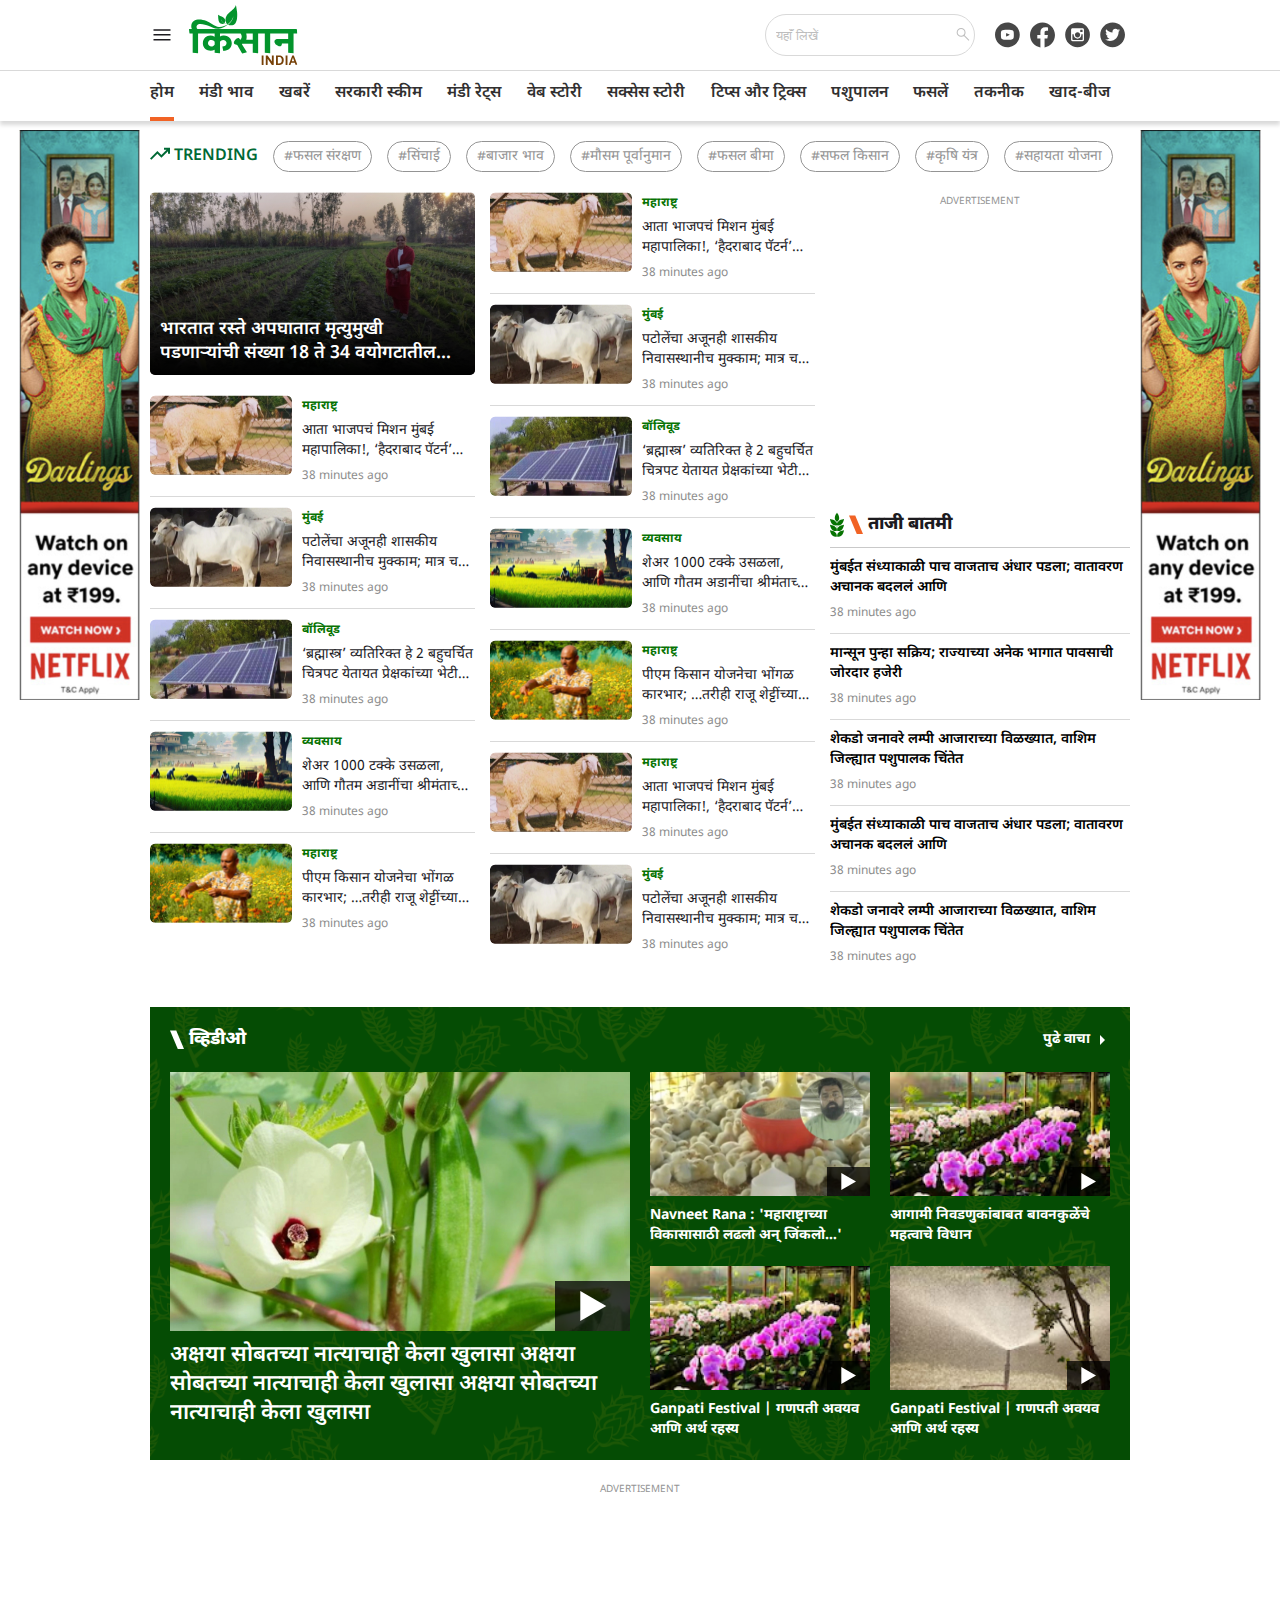
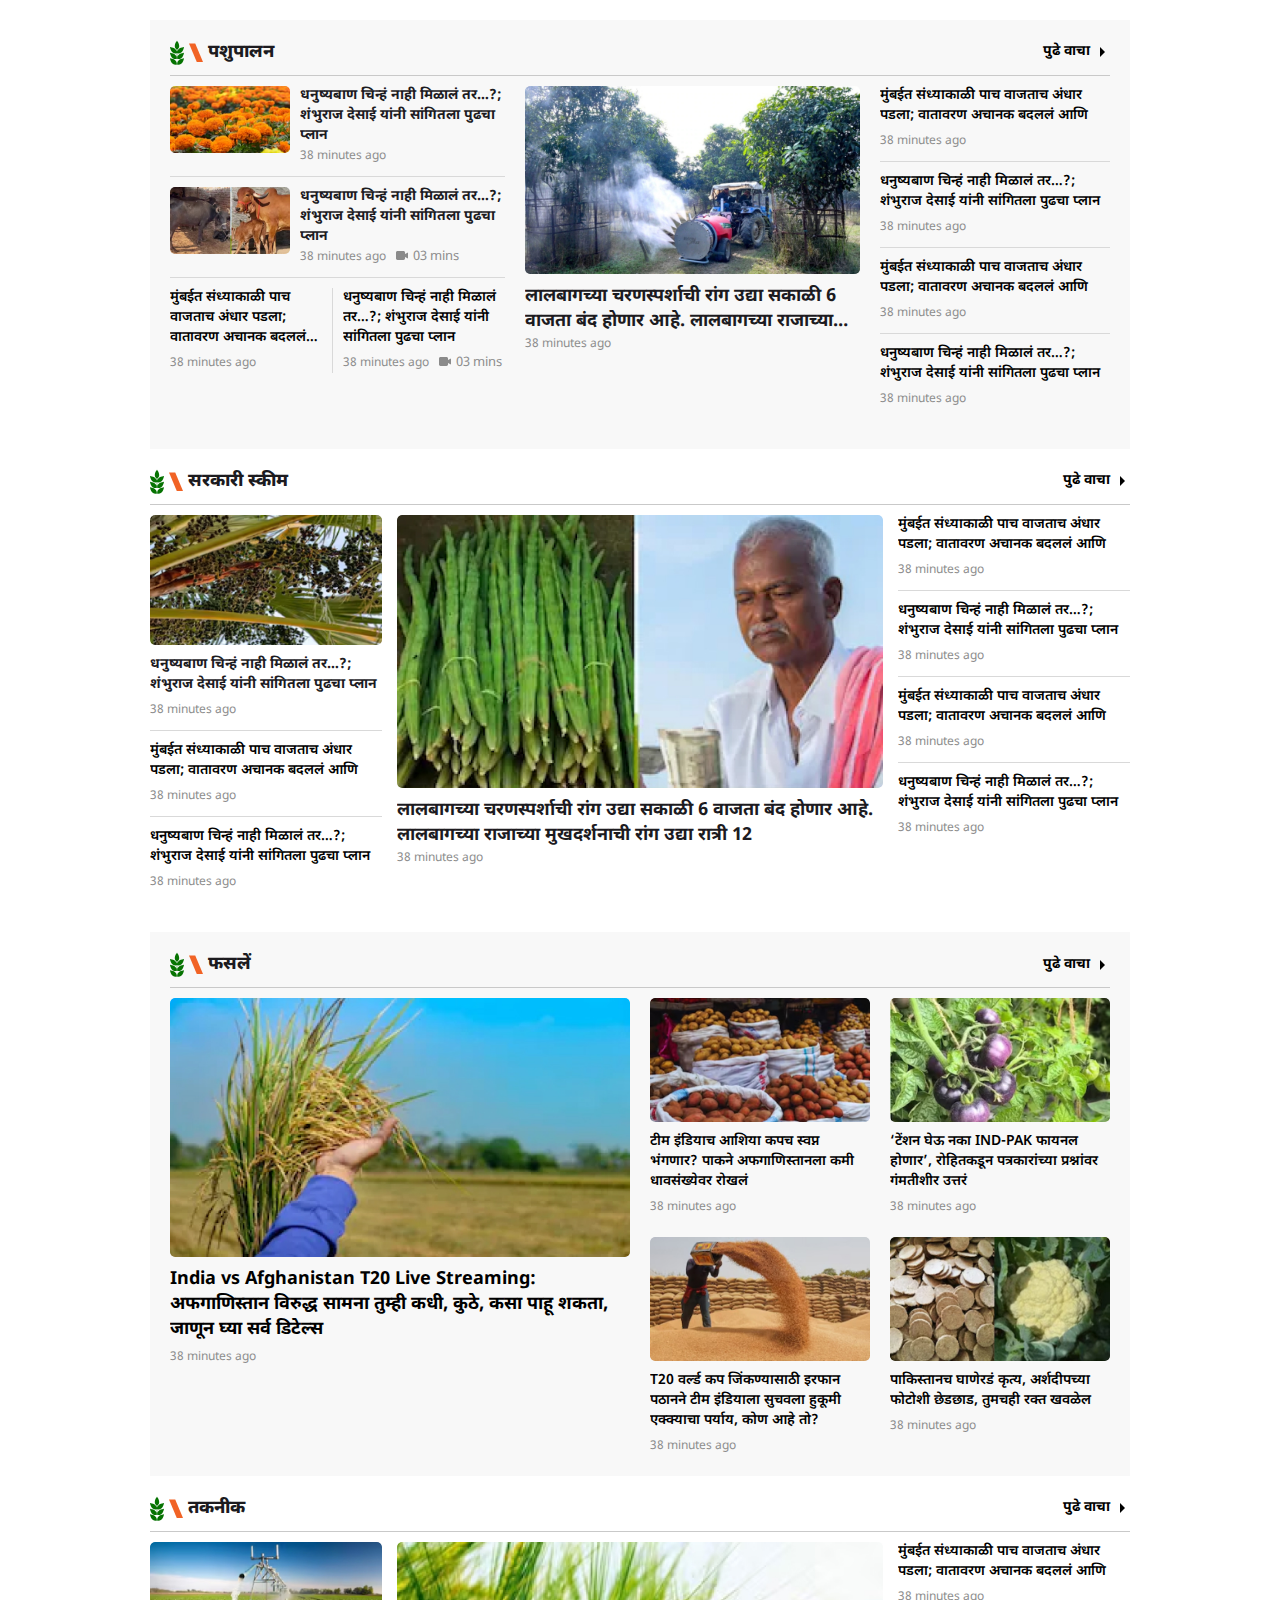
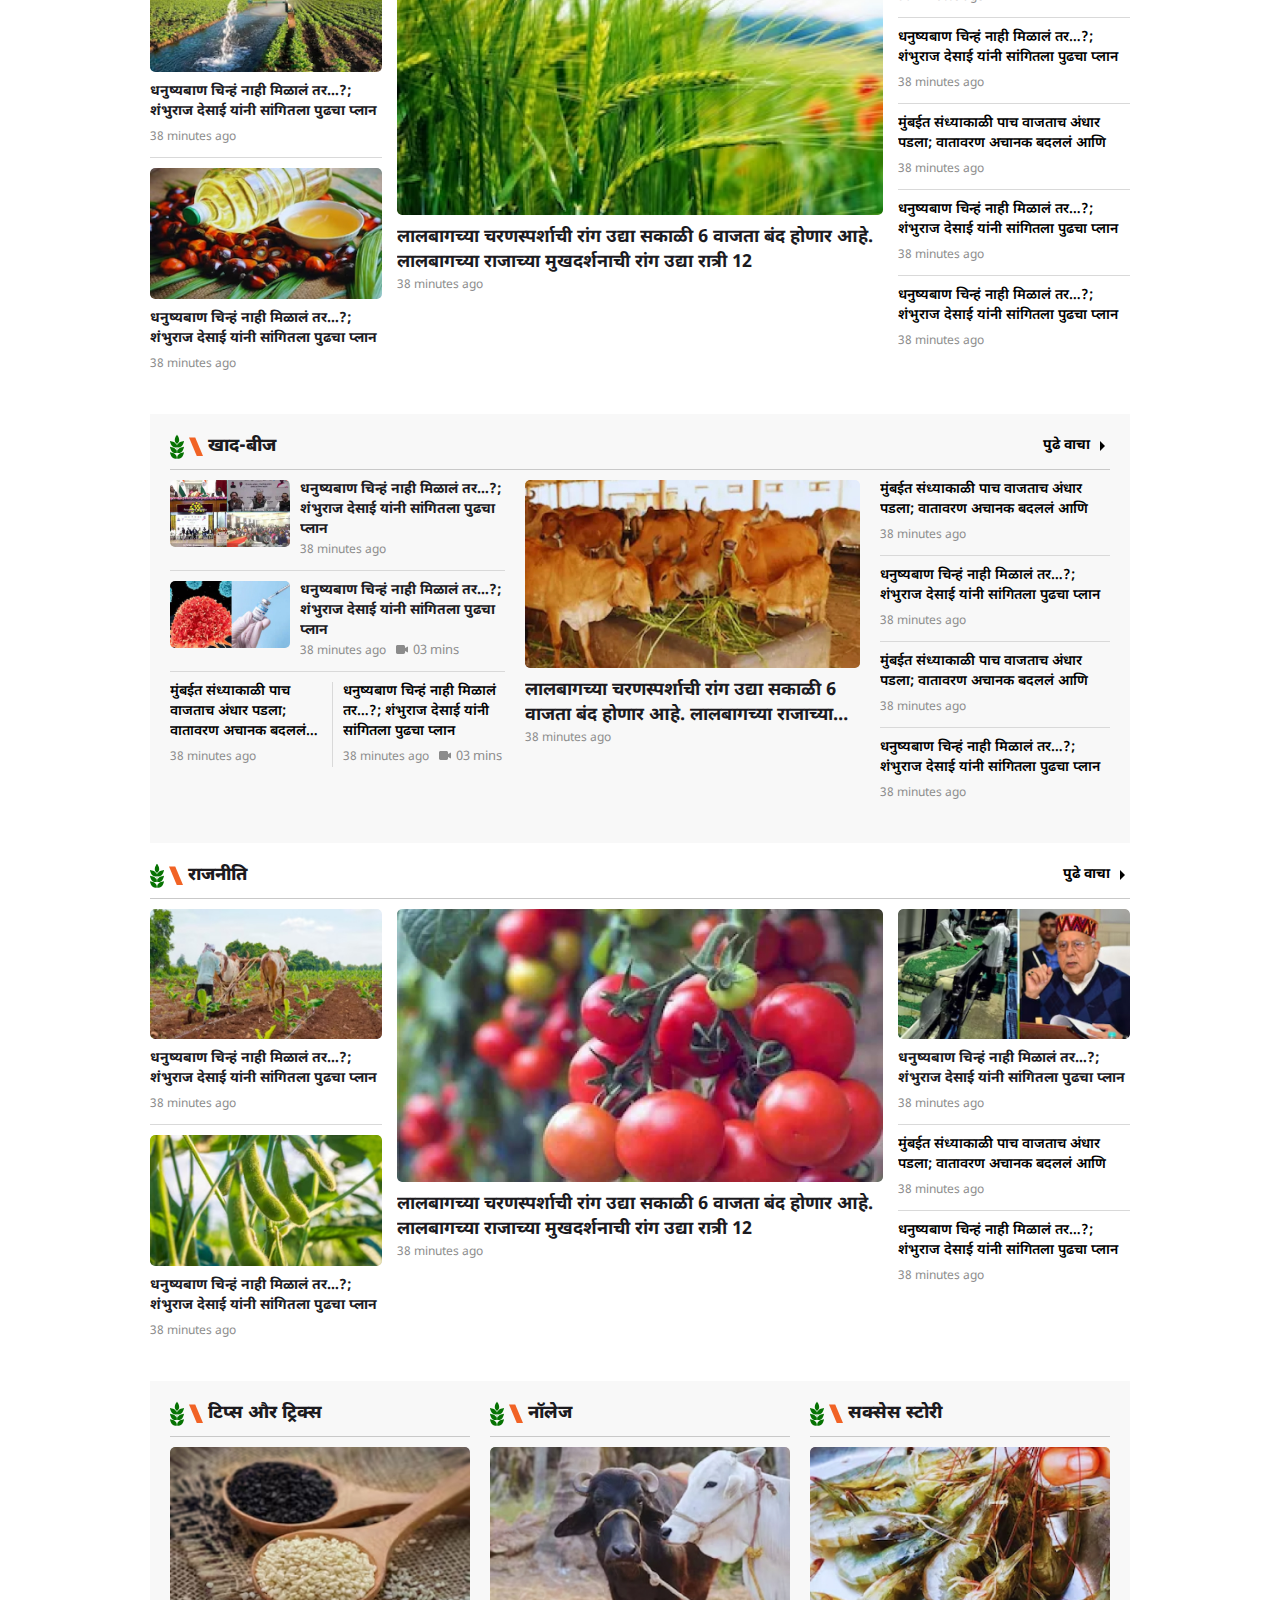
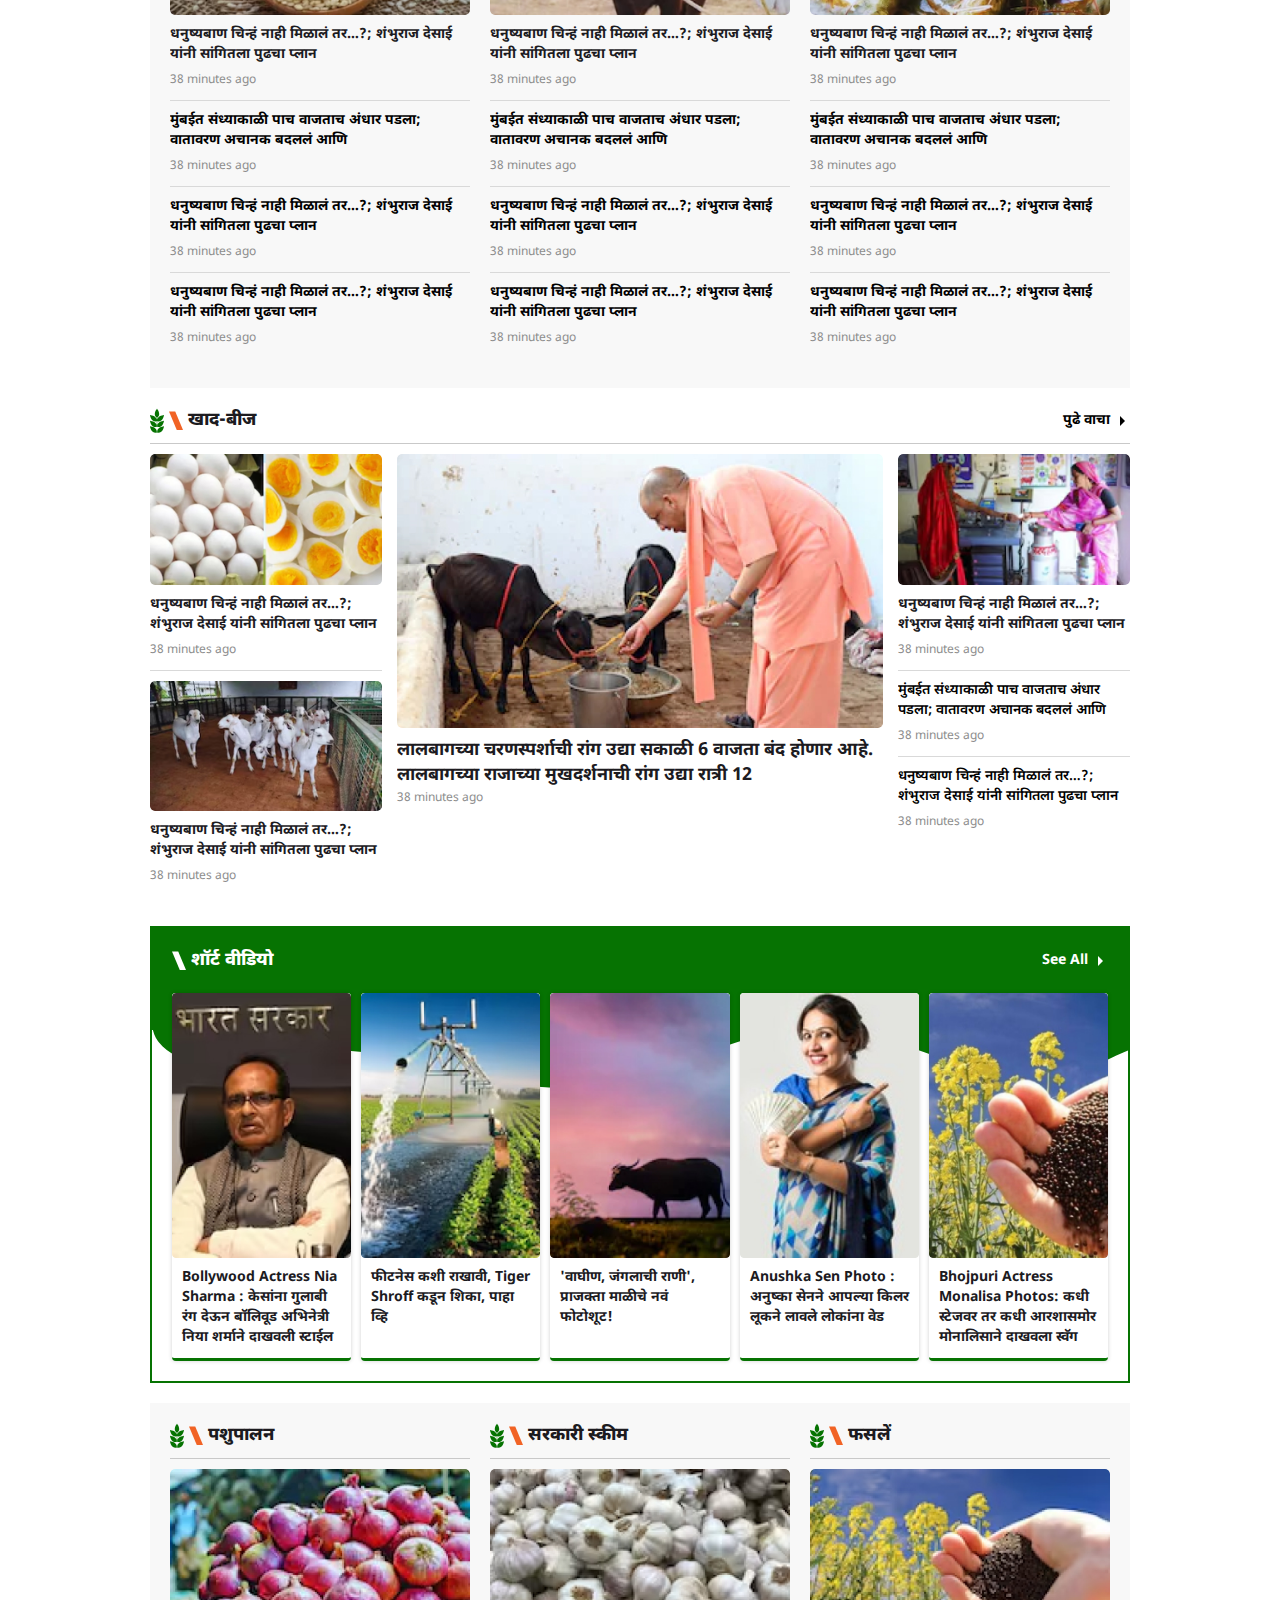
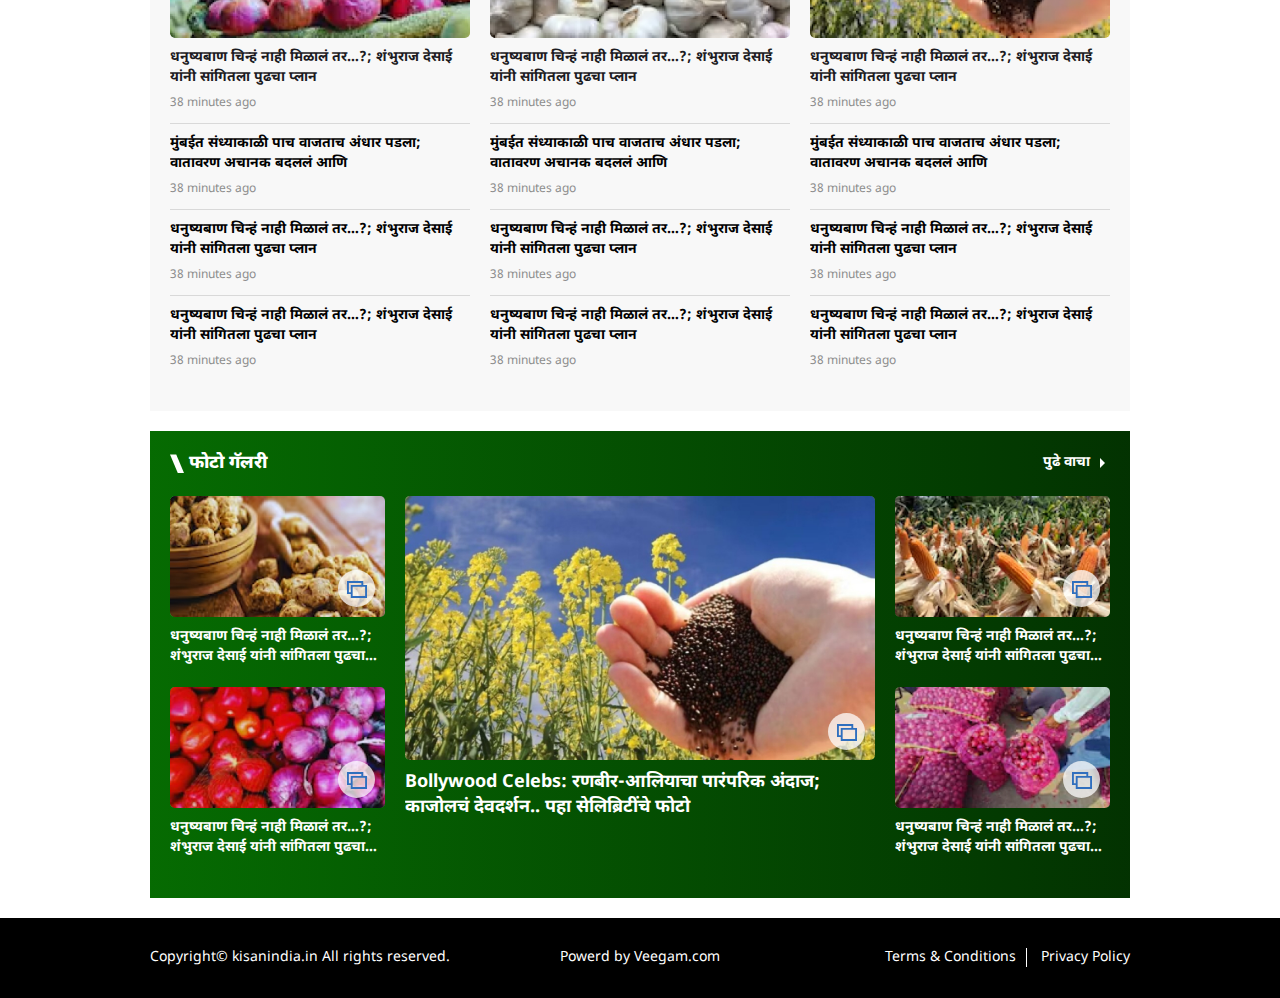
<file: index.html>
<!DOCTYPE html>
<html lang="en">
<head>
    <meta charset="UTF-8">
    <meta name="viewport" content="width=device-width, initial-scale=1.0">
    <title>Homepage</title>
    <link rel="preconnect" href="https://fonts.googleapis.com">
    <link rel="preconnect" href="https://fonts.gstatic.com" crossorigin>
    <link href="https://fonts.googleapis.com/css2?family=Noto+Sans+Devanagari:wght@100..900&display=swap" rel="stylesheet">
    <link rel="stylesheet" href="css/global.css">
    <link rel="stylesheet" href="css/style.css">
</head>
<body>
    <div class="gutterLHS"><img width="121" height="570" src="images/vertical-add.png" alt=""></div>
    <div class="gutterRHS"><img width="121" height="570" src="images/vertical-add.png" alt=""></div>
    <!-- header code starts here -->
    <header class="header">
        <div class="logo-navbar">
            <div class="container">
                <div class="left-menu">
                    <div id="hamburger" class="hamburger"><svg><use href="#menu_icon"></use></svg></div>
                    <div class="sitelogo">
                        <a href="#"><img width="109" height="60" src="images/logo.svg" alt="Kisan India"></a>
                    </div>
                </div>
                <div class="right-menu">
                    <div class="search-bar">
                        <input autocomplete="off" placeholder="यहाँ लिखें" type="text" id="searchcontent" name="searchcontent">
                        <button type="submit" class="searchBTN"><svg><use href="#search_icon"></use></svg></button>
                    </div>
                    <div class="social-share">
                        <a href="#"><img width="25" height="25" src="images/youtube.svg" alt="Youtube"></a>
                        <a href="#"><img width="25" height="25" src="images/facebook.svg" alt="Facebook"></a>
                        <a href="#"><img width="25" height="25" src="images/instagram.svg" alt="Instagram"></a>
                        <a href="#"><img width="25" height="25" src="images/twitter.svg" alt="Twitter"></a>
                    </div>
                </div>
            </div>
        </div>
        <div class="topcat-navbar">
            <ul class="container">
                <li class="active"><a href="#">होम</a></li>
                <li><a href="#">मंडी भाव</a></li>
                <li><a href="#">खबरें</a></li>
                <li><a href="#">सरकारी स्कीम</a></li>
                <li><a href="#">मंडी रेट्स</a></li>
                <li><a href="#">वेब स्टोरी</a></li>
                <li><a href="#">सक्सेस स्टोरी</a></li>
                <li><a href="#">टिप्स और ट्रिक्स</a></li>
                <li><a href="#">पशुपालन</a></li>
                <li><a href="#">फसलें</a></li>
                <li><a href="#">तकनीक</a></li>
                <li><a href="#">खाद-बीज</a></li>
            </ul>
        </div>
    </header>
    <div id="bodyoverlay"></div>
    <div id="sidemenu" class="menu-sidebar">
        <div class="container">
            <div class="sidemenu-head">
                <div class="navHead"><img width="109" height="60" src="images/logo.svg" alt="Kisan India"></div>
                <div id="close-nav">
                    <svg><use href="#close_icon"></use></svg>
                </div>
            </div>
            <ul>
                <li><a href="#">होम</a></li>
                <li><a href="#">मंडी भाव</a></li>
                <li><a href="#">खबरें</a></li>
                <li><a href="#">सरकारी स्कीम</a></li>
                <li><a href="#">मंडी रेट्स</a></li>
                <li><a href="#">वेब स्टोरी</a></li>
                <li><a href="#">सक्सेस स्टोरी</a></li>
                <li><a href="#">टिप्स और ट्रिक्स</a></li>
                <li><a href="#">पशुपालन</a></li>
                <li><a href="#">फसलें</a></li>
                <li><a href="#">तकनीक</a></li>
                <li><a href="#">खाद-बीज</a></li>
            </ul>
        </div>
    </div>
    <!-- header code ends here -->

    <!-- homepage code starts here -->
    <div class="container">
        <div class="trendingtopics-wrapper">
            <div class="wrap-head">
                <img width="20" height="12" src="images/trending_up.svg" alt="Trending Topics"> <span>Trending</span>
            </div>
            <div class="trending-list">
                <a href="#">#फसल संरक्षण</a>
                <a href="#">#सिंचाई</a>
                <a href="#">#बाजार भाव</a>
                <a href="#">#मौसम पूर्वानुमान</a>
                <a href="#">#फसल बीमा </a>
                <a href="#">#सफल किसान</a>
                <a href="#">#कृषि यंत्र</a>
                <a href="#">#सहायता योजना</a>
            </div>
        </div>
        <div class="homepagetopnews-wrapper">
            <div class="left-column">
                <div class="leadnews-wrap">
                    <a href="#">
                        <div class="image-thumb">
                            <img width="410" height="240" src="images/image.jpg" alt="">
                        </div>
                        <div class="card-title">
                            <div class="h3">भारतात रस्ते अपघातात मृत्युमुखी पडणाऱ्यांची संख्या 18 ते 34 वयोगटातील आहे. रस्ते अपघात कमी करणे हे एकमेव असे क्षेत्र आहे, जिथे मला गेल्या 8</div>
                        </div>
                    </a>
                </div>
                <div class="smallnews-wrap">
                    <figure>
                        <div class="image-thumb">
                            <a href="#"><img width="142" height="81" src="images/image-2.jpg" alt=""></a>
                        </div>
                        <figcaption>
                            <div class="cat-tag"><a href="#">महाराष्ट्र</a></div>
                            <div class="card-title">
                                <div class="h3">
                                    <a href="#">आता भाजपचं मिशन मुंबई महापालिका!, ‘हैदराबाद पॅटर्न’ राबवण्याची तयारी</a>
                                </div>
                            </div>
                            <div class="timestamp">38 minutes ago</div>
                        </figcaption>
                    </figure>
                    <figure>
                        <div class="image-thumb">
                            <a href="#"><img width="142" height="81" src="images/image-3.jpg" alt=""></a>
                        </div>
                        <figcaption>
                            <div class="cat-tag"><a href="#">मुंबई</a></div>
                            <div class="card-title">
                                <div class="h3">
                                    <a href="#">पटोलेंचा अजूनही शासकीय निवासस्थानीच मुक्काम; मात्र चर्चा शिंदे,फडणवीसांच्या कृपादृष्टीची, नेमकं प्रकरण काय?</a>
                                </div>
                            </div>
                            <div class="timestamp">38 minutes ago</div>
                        </figcaption>
                    </figure>
                    <figure>
                        <div class="image-thumb">
                            <a href="#"><img width="142" height="81" src="images/image-4.jpg" alt=""></a>
                        </div>
                        <figcaption>
                            <div class="cat-tag"><a href="#">बॉलिवूड</a></div>
                            <div class="card-title">
                                <div class="h3">
                                    <a href="#">‘ब्रह्मास्त्र’ व्यतिरिक्त हे 2 बहुचर्चित चित्रपट येतायत प्रेक्षकांच्या भेटीला, जाणून घ्या याबद्दल अधिक</a>
                                </div>
                            </div>
                            <div class="timestamp">38 minutes ago</div>
                        </figcaption>
                    </figure>
                    <figure>
                        <div class="image-thumb">
                            <a href="#"><img width="142" height="81" src="images/image-5.jpg" alt=""></a>
                        </div>
                        <figcaption>
                            <div class="cat-tag"><a href="#">व्यवसाय</a></div>
                            <div class="card-title">
                                <div class="h3">
                                    <a href="#">शेअर 1000 टक्के उसळला, आणि गौतम अडानींचा श्रीमंताच्या यादीत नंबरही वर आला</a>
                                </div>
                            </div>
                            <div class="timestamp">38 minutes ago</div>
                        </figcaption>
                    </figure>
                    <figure>
                        <div class="image-thumb">
                            <a href="#"><img width="142" height="81" src="images/image-6.jpg" alt=""></a>
                        </div>
                        <figcaption>
                            <div class="cat-tag"><a href="#">महाराष्ट्र</a></div>
                            <div class="card-title">
                                <div class="h3">
                                    <a href="#">पीएम किसान योजनेचा भोंगळ कारभार; …तरीही राजू शेट्टींच्या खात्यात 11 वा हप्ता जमा</a>
                                </div>
                            </div>
                            <div class="timestamp">38 minutes ago</div>
                        </figcaption>
                    </figure>
                </div>
            </div>
            <div class="mid-column">
                <div class="smallnews-wrap">
                    <figure>
                        <div class="image-thumb">
                            <a href="#"><img width="142" height="81" src="images/image-2.jpg" alt=""></a>
                        </div>
                        <figcaption>
                            <div class="cat-tag"><a href="#">महाराष्ट्र</a></div>
                            <div class="card-title">
                                <div class="h3">
                                    <a href="#">आता भाजपचं मिशन मुंबई महापालिका!, ‘हैदराबाद पॅटर्न’ राबवण्याची तयारी</a>
                                </div>
                            </div>
                            <div class="timestamp">38 minutes ago</div>
                        </figcaption>
                    </figure>
                    <figure>
                        <div class="image-thumb">
                            <a href="#"><img width="142" height="81" src="images/image-3.jpg" alt=""></a>
                        </div>
                        <figcaption>
                            <div class="cat-tag"><a href="#">मुंबई</a></div>
                            <div class="card-title">
                                <div class="h3">
                                    <a href="#">पटोलेंचा अजूनही शासकीय निवासस्थानीच मुक्काम; मात्र चर्चा शिंदे,फडणवीसांच्या कृपादृष्टीची, नेमकं प्रकरण काय?</a>
                                </div>
                            </div>
                            <div class="timestamp">38 minutes ago</div>
                        </figcaption>
                    </figure>
                    <figure>
                        <div class="image-thumb">
                            <a href="#"><img width="142" height="81" src="images/image-4.jpg" alt=""></a>
                        </div>
                        <figcaption>
                            <div class="cat-tag"><a href="#">बॉलिवूड</a></div>
                            <div class="card-title">
                                <div class="h3">
                                    <a href="#">‘ब्रह्मास्त्र’ व्यतिरिक्त हे 2 बहुचर्चित चित्रपट येतायत प्रेक्षकांच्या भेटीला, जाणून घ्या याबद्दल अधिक</a>
                                </div>
                            </div>
                            <div class="timestamp">38 minutes ago</div>
                        </figcaption>
                    </figure>
                    <figure>
                        <div class="image-thumb">
                            <a href="#"><img width="142" height="81" src="images/image-5.jpg" alt=""></a>
                        </div>
                        <figcaption>
                            <div class="cat-tag"><a href="#">व्यवसाय</a></div>
                            <div class="card-title">
                                <div class="h3">
                                    <a href="#">शेअर 1000 टक्के उसळला, आणि गौतम अडानींचा श्रीमंताच्या यादीत नंबरही वर आला</a>
                                </div>
                            </div>
                            <div class="timestamp">38 minutes ago</div>
                        </figcaption>
                    </figure>
                    <figure>
                        <div class="image-thumb">
                            <a href="#"><img width="142" height="81" src="images/image-6.jpg" alt=""></a>
                        </div>
                        <figcaption>
                            <div class="cat-tag"><a href="#">महाराष्ट्र</a></div>
                            <div class="card-title">
                                <div class="h3">
                                    <a href="#">पीएम किसान योजनेचा भोंगळ कारभार; …तरीही राजू शेट्टींच्या खात्यात 11 वा हप्ता जमा</a>
                                </div>
                            </div>
                            <div class="timestamp">38 minutes ago</div>
                        </figcaption>
                    </figure>
                    <figure>
                        <div class="image-thumb">
                            <a href="#"><img width="142" height="81" src="images/image-2.jpg" alt=""></a>
                        </div>
                        <figcaption>
                            <div class="cat-tag"><a href="#">महाराष्ट्र</a></div>
                            <div class="card-title">
                                <div class="h3">
                                    <a href="#">आता भाजपचं मिशन मुंबई महापालिका!, ‘हैदराबाद पॅटर्न’ राबवण्याची तयारी</a>
                                </div>
                            </div>
                            <div class="timestamp">38 minutes ago</div>
                        </figcaption>
                    </figure>
                    <figure>
                        <div class="image-thumb">
                            <a href="#"><img width="142" height="81" src="images/image-3.jpg" alt=""></a>
                        </div>
                        <figcaption>
                            <div class="cat-tag"><a href="#">मुंबई</a></div>
                            <div class="card-title">
                                <div class="h3">
                                    <a href="#">पटोलेंचा अजूनही शासकीय निवासस्थानीच मुक्काम; मात्र चर्चा शिंदे,फडणवीसांच्या कृपादृष्टीची, नेमकं प्रकरण काय?</a>
                                </div>
                            </div>
                            <div class="timestamp">38 minutes ago</div>
                        </figcaption>
                    </figure>
                </div>
            </div>
            <div class="right-column">
                <div class="adBody"></div>
                <div class="latestnews-rhs">
                    <div class="heading">
                        <h2 class="h2">
                            <a href="#"><svg><use href="#slash_icon"></use></svg><span>ताजी बातमी</span></a>
                        </h2>
                    </div>
                    <div class="latestnews-listing">
                        <figure>
                            <a href="#">
                                <div class="card-title">
                                    <div class="h3">मुंबईत संध्याकाळी पाच वाजताच अंधार पडला; वातावरण अचानक बदललं आणि</div>
                                </div>
                            </a>
                            <div class="timestamp">38 minutes ago</div>
                        </figure>
                        <figure>
                            <a href="#">
                                <div class="card-title">
                                    <div class="h3">मान्सून पुन्हा सक्रिय; राज्याच्या अनेक भागात पावसाची जोरदार हजेरी</div>
                                </div>
                            </a>
                            <div class="timestamp">38 minutes ago</div>
                        </figure>
                        <figure>
                            <a href="#">
                                <div class="card-title">
                                    <div class="h3">शेकडो जनावरे लम्पी आजाराच्या विळख्यात, वाशिम जिल्ह्यात पशुपालक चिंतेत</div>
                                </div>
                            </a>
                            <div class="timestamp">38 minutes ago</div>
                        </figure>
                        <figure>
                            <a href="#">
                                <div class="card-title">
                                    <div class="h3">मुंबईत संध्याकाळी पाच वाजताच अंधार पडला; वातावरण अचानक बदललं आणि</div>
                                </div>
                            </a>
                            <div class="timestamp">38 minutes ago</div>
                        </figure>
                        <figure>
                            <a href="#">
                                <div class="card-title">
                                    <div class="h3">शेकडो जनावरे लम्पी आजाराच्या विळख्यात, वाशिम जिल्ह्यात पशुपालक चिंतेत</div>
                                </div>
                            </a>
                            <div class="timestamp">38 minutes ago</div>
                        </figure>
                    </div>
                </div>
            </div>
        </div>
        <div class="videogallery-widget">
            <div class="heading">
                <h2 class="h2">
                    <a href="#"><svg><use href="#slash_icon"></use></svg> <span>व्हिडीओ</span></a>
                </h2>
                <a href="#" class="view-more">पुढे वाचा <svg><use href="#arrow_right"></use></svg></a>
            </div>
            <div class="videogallery-thumbs">
                <figure>
                    <a href="#">
                        <div class="image-thumb">
                            <img width="598" height="335" src="images/image7.jpg" alt="">
                            <span class="play-icon">
                                <svg><use href="#play_icon"></use></svg> 
                            </span>
                        </div>
                        <div class="card-title">
                            <div class="h3">अक्षया सोबतच्या नात्याचाही केला खुलासा अक्षया सोबतच्या नात्याचाही केला खुलासा अक्षया सोबतच्या नात्याचाही केला खुलासा</div>
                        </div>
                    </a>
                </figure>
                <figure>
                    <a href="#">
                        <div class="image-thumb">
                            <img width="598" height="335" src="images/image8.jpg" alt="">
                            <span class="play-icon">
                                <svg><use href="#play_icon"></use></svg> 
                            </span>
                        </div>
                        <div class="card-title">
                            <div class="h3">Navneet Rana : 'महाराष्ट्राच्या विकासासाठी लढलो अन् जिंकलो…'</div>
                        </div>
                    </a>
                </figure>
                <figure>
                    <a href="#">
                        <div class="image-thumb">
                            <img width="598" height="335" src="images/image9.jpg" alt="">
                            <span class="play-icon">
                                <svg><use href="#play_icon"></use></svg> 
                            </span>
                        </div>
                        <div class="card-title">
                            <div class="h3">आगामी निवडणुकांबाबत बावनकुळेंचे महत्वाचे विधान</div>
                        </div>
                    </a>
                </figure>
                <figure>
                    <a href="#">
                        <div class="image-thumb">
                            <img width="598" height="335" src="images/image9.jpg" alt="">
                            <span class="play-icon">
                                <svg><use href="#play_icon"></use></svg> 
                            </span>
                        </div>
                        <div class="card-title">
                            <div class="h3">Ganpati Festival | गणपती अवयव आणि अर्थ रहस्य</div>
                        </div>
                    </a>
                </figure>
                <figure>
                    <a href="#">
                        <div class="image-thumb">
                            <img width="598" height="335" src="images/image10.jpg" alt="">
                            <span class="play-icon">
                                <svg><use href="#play_icon"></use></svg> 
                            </span>
                        </div>
                        <div class="card-title">
                            <div class="h3">Ganpati Festival | गणपती अवयव आणि अर्थ रहस्य </div>
                        </div>
                    </a>
                </figure>
            </div>
        </div>
        <div class="adBody"></div>
        <div class="special-gridcol bg-grey">
            <div class="heading">
                <h2 class="h2">
                    <a href="#"><svg><use href="#slash_icon"></use></svg> <span>पशुपालन</span></a>
                </h2>
                <a href="#" class="view-more">पुढे वाचा <svg><use href="#arrow_right"></use></svg></a>
            </div>
            <div class="wrapper-grid">
                <div class="left-col">
                    <div class="thumbnews-wrap">
                        <figure>
                            <a href="#">
                                <div class="image-thumb"><img width="279" height="157" src="images/image45.jpg" alt=""></div>
                                <div class="card-title">
                                    <div class="h3">धनुष्यबाण चिन्हं नाही मिळालं तर…?; शंभुराज देसाई यांनी सांगितला पुढचा प्लान</div>
                                    <div class="timestamp">38 minutes ago</div>
                                </div>
                            </a>
                        </figure>
                        <figure>
                            <a href="#">
                                <div class="image-thumb"><img width="279" height="157" src="images/image46.jpg" alt=""></div>
                                <div class="card-title">
                                    <div class="h3">धनुष्यबाण चिन्हं नाही मिळालं तर…?; शंभुराज देसाई यांनी सांगितला पुढचा प्लान</div>
                                    <div class="flexgrid">
                                        <div class="timestamp">38 minutes ago</div>
                                        <div class="play-time"><svg><use href="#camera_outdoor"></use></svg> 03 mins</div>
                                    </div>
                                </div>
                            </a>
                        </figure>
                    </div>
                    <div class="commonnews-listing">
                        <figure>
                            <a href="#">
                                <div class="card-title">
                                    <div class="h3">मुंबईत संध्याकाळी पाच वाजताच अंधार पडला; वातावरण अचानक बदललं आणि</div>
                                </div>
                            </a>
                            <div class="timestamp">38 minutes ago</div>
                        </figure>
                        <figure>
                            <a href="#">
                                <div class="card-title">
                                    <div class="h3">धनुष्यबाण चिन्हं नाही मिळालं तर…?; शंभुराज देसाई यांनी सांगितला पुढचा प्लान</div>
                                </div>
                            </a>
                            <div class="flexgrid">
                                <div class="timestamp">38 minutes ago</div>
                                <div class="play-time"><svg><use href="#camera_outdoor"></use></svg> 03 mins</div>
                            </div>
                        </figure>
                    </div>
                </div>
                <div class="mid-col">
                    <figure>
                        <a href="#">
                            <div class="image-thumb"><img width="434" height="244" src="images/image47.jpg" alt=""></div>
                            <div class="card-title">
                                <div class="h3">लालबागच्या चरणस्पर्शाची रांग उद्या सकाळी 6 वाजता बंद होणार आहे. लालबागच्या राजाच्या मुखदर्शनाची रांग उद्या रात्री 12</div>
                            </div>
                        </a>
                        <div class="timestamp">38 minutes ago</div>
                    </figure>
                </div>
                <div class="right-col">
                    <div class="commonnews-listing">
                        <figure>
                            <a href="#">
                                <div class="card-title">
                                    <div class="h3">मुंबईत संध्याकाळी पाच वाजताच अंधार पडला; वातावरण अचानक बदललं आणि</div>
                                </div>
                            </a>
                            <div class="timestamp">38 minutes ago</div>
                        </figure>
                        <figure>
                            <a href="#">
                                <div class="card-title">
                                    <div class="h3">धनुष्यबाण चिन्हं नाही मिळालं तर…?; शंभुराज देसाई यांनी सांगितला पुढचा प्लान</div>
                                </div>
                            </a>
                            <div class="timestamp">38 minutes ago</div>
                        </figure>
                        <figure>
                            <a href="#">
                                <div class="card-title">
                                    <div class="h3">मुंबईत संध्याकाळी पाच वाजताच अंधार पडला; वातावरण अचानक बदललं आणि</div>
                                </div>
                            </a>
                            <div class="timestamp">38 minutes ago</div>
                        </figure>
                        <figure>
                            <a href="#">
                                <div class="card-title">
                                    <div class="h3">धनुष्यबाण चिन्हं नाही मिळालं तर…?; शंभुराज देसाई यांनी सांगितला पुढचा प्लान</div>
                                </div>
                            </a>
                            <div class="timestamp">38 minutes ago</div>
                        </figure>
                    </div>
                </div>
            </div>
        </div>
        <div class="govtscheme-wrapper section-grid">
            <div class="heading">
                <h2 class="h2">
                    <a href="#"><svg><use href="#slash_icon"></use></svg> <span>सरकारी स्कीम</span></a>
                </h2>
                <a href="#" class="view-more">पुढे वाचा <svg><use href="#arrow_right"></use></svg></a>
            </div>
            <div class="wrapper-grid">
                <div class="left-col">
                    <div class="thumbnews-wrap">
                        <figure>
                            <a href="#">
                                <div class="image-thumb"><img width="279" height="157" src="images/image11.jpg" alt=""></div>
                                <div class="card-title">
                                    <div class="h3">धनुष्यबाण चिन्हं नाही मिळालं तर…?; शंभुराज देसाई यांनी सांगितला पुढचा प्लान</div>
                                </div>
                            </a>
                            <div class="timestamp">38 minutes ago</div>
                        </figure>
                    </div>
                    <div class="commonnews-listing">
                        <figure>
                            <a href="#">
                                <div class="card-title">
                                    <div class="h3">मुंबईत संध्याकाळी पाच वाजताच अंधार पडला; वातावरण अचानक बदललं आणि</div>
                                </div>
                            </a>
                            <div class="timestamp">38 minutes ago</div>
                        </figure>
                        <figure>
                            <a href="#">
                                <div class="card-title">
                                    <div class="h3">धनुष्यबाण चिन्हं नाही मिळालं तर…?; शंभुराज देसाई यांनी सांगितला पुढचा प्लान</div>
                                </div>
                            </a>
                            <div class="timestamp">38 minutes ago</div>
                        </figure>
                    </div>
                </div>
                <div class="mid-col">
                    <figure>
                        <a href="#">
                            <div class="image-thumb"><img width="586" height="329" src="images/image12.jpg" alt=""></div>
                            <div class="card-title">
                                <div class="h3">लालबागच्या चरणस्पर्शाची रांग उद्या सकाळी 6 वाजता बंद होणार आहे. लालबागच्या राजाच्या मुखदर्शनाची रांग उद्या रात्री 12</div>
                            </div>
                        </a>
                        <div class="timestamp">38 minutes ago</div>
                    </figure>
                </div>
                <div class="right-col">
                    <div class="commonnews-listing">
                        <figure>
                            <a href="#">
                                <div class="card-title">
                                    <div class="h3">मुंबईत संध्याकाळी पाच वाजताच अंधार पडला; वातावरण अचानक बदललं आणि</div>
                                </div>
                            </a>
                            <div class="timestamp">38 minutes ago</div>
                        </figure>
                        <figure>
                            <a href="#">
                                <div class="card-title">
                                    <div class="h3">धनुष्यबाण चिन्हं नाही मिळालं तर…?; शंभुराज देसाई यांनी सांगितला पुढचा प्लान</div>
                                </div>
                            </a>
                            <div class="timestamp">38 minutes ago</div>
                        </figure>
                        <figure>
                            <a href="#">
                                <div class="card-title">
                                    <div class="h3">मुंबईत संध्याकाळी पाच वाजताच अंधार पडला; वातावरण अचानक बदललं आणि</div>
                                </div>
                            </a>
                            <div class="timestamp">38 minutes ago</div>
                        </figure>
                        <figure>
                            <a href="#">
                                <div class="card-title">
                                    <div class="h3">धनुष्यबाण चिन्हं नाही मिळालं तर…?; शंभुराज देसाई यांनी सांगितला पुढचा प्लान</div>
                                </div>
                            </a>
                            <div class="timestamp">38 minutes ago</div>
                        </figure>
                    </div>
                </div>
            </div>
        </div>
        <div class="cropnews-wrapper bg-grey">
            <div class="heading">
                <h2 class="h2">
                    <a href="#"><svg><use href="#slash_icon"></use></svg> <span>फसलें</span></a>
                </h2>
                <a href="#" class="view-more">पुढे वाचा <svg><use href="#arrow_right"></use></svg></a>
            </div>
            <div class="wrapper-grid">
                <figure>
                    <a href="#">
                        <div class="image-thumb">
                            <img width="586" height="329" src="images/image13.jpg" alt="">
                        </div>
                        <div class="card-title">
                            <div class="h3">India vs Afghanistan T20 Live Streaming: अफगाणिस्तान विरुद्ध सामना तुम्ही कधी, कुठे, कसा पाहू शकता, जाणून घ्या सर्व डिटेल्स</div>
                        </div>
                    </a>
                    <div class="timestamp">38 minutes ago</div>
                </figure>
                <figure>
                    <a href="#">
                        <div class="image-thumb">
                            <img width="586" height="329" src="images/image14.jpg" alt="">
                        </div>
                        <div class="card-title">
                            <div class="h3">टीम इंडियाच आशिया कपच स्वप्न भंगणार? पाकने अफगाणिस्तानला कमी धावसंख्येवर रोखलं</div>
                        </div>
                    </a>
                    <div class="timestamp">38 minutes ago</div>
                </figure>
                <figure>
                    <a href="#">
                        <div class="image-thumb">
                            <img width="586" height="329" src="images/image15.jpg" alt="">
                        </div>
                        <div class="card-title">
                            <div class="h3">‘टेंशन घेऊ नका IND-PAK फायनल होणार’, रोहितकडून पत्रकारांच्या प्रश्नांवर गंमतीशीर उत्तरं</div>
                        </div>
                    </a>
                    <div class="timestamp">38 minutes ago</div>
                </figure>
                <figure>
                    <a href="#">
                        <div class="image-thumb">
                            <img width="586" height="329" src="images/image16.jpg" alt="">
                        </div>
                        <div class="card-title">
                            <div class="h3">T20 वर्ल्ड कप जिंकण्यासाठी इरफान पठानने टीम इंडियाला सुचवला हुकूमी एक्क्याचा पर्याय, कोण आहे तो?</div>
                        </div>
                    </a>
                    <div class="timestamp">38 minutes ago</div>
                </figure>
                <figure>
                    <a href="#">
                        <div class="image-thumb">
                            <img width="586" height="329" src="images/image17.jpg" alt="">
                        </div>
                        <div class="card-title">
                            <div class="h3">पाकिस्तानच घाणेरडं कृत्य, अर्शदीपच्या फोटोशी छेडछाड, तुमचही रक्त खवळेल</div>
                        </div>
                    </a>
                    <div class="timestamp">38 minutes ago</div>
                </figure>
            </div>
        </div>
        <div class="technews-wrapper">
            <div class="heading">
                <h2 class="h2">
                    <a href="#"><svg><use href="#slash_icon"></use></svg> <span>तकनीक</span></a>
                </h2>
                <a href="#" class="view-more">पुढे वाचा <svg><use href="#arrow_right"></use></svg></a>
            </div>
            <div class="wrapper-grid">
                <div class="left-col">
                    <div class="thumbnews-wrap">
                        <figure>
                            <a href="#">
                                <div class="image-thumb"><img width="279" height="157" src="images/image18.jpg" alt=""></div>
                                <div class="card-title">
                                    <div class="h3">धनुष्यबाण चिन्हं नाही मिळालं तर…?; शंभुराज देसाई यांनी सांगितला पुढचा प्लान</div>
                                </div>
                            </a>
                            <div class="timestamp">38 minutes ago</div>
                        </figure>
                        <figure>
                            <a href="#">
                                <div class="image-thumb"><img width="279" height="157" src="images/image19.jpg" alt=""></div>
                                <div class="card-title">
                                    <div class="h3">धनुष्यबाण चिन्हं नाही मिळालं तर…?; शंभुराज देसाई यांनी सांगितला पुढचा प्लान</div>
                                </div>
                            </a>
                            <div class="timestamp">38 minutes ago</div>
                        </figure>
                    </div>
                </div>
                <div class="mid-col">
                    <figure>
                        <a href="#">
                            <div class="image-thumb"><img width="586" height="329" src="images/image20.jpg" alt=""></div>
                            <div class="card-title">
                                <div class="h3">लालबागच्या चरणस्पर्शाची रांग उद्या सकाळी 6 वाजता बंद होणार आहे. लालबागच्या राजाच्या मुखदर्शनाची रांग उद्या रात्री 12</div>
                            </div>
                        </a>
                        <div class="timestamp">38 minutes ago</div>
                    </figure>
                </div>
                <div class="right-col">
                    <div class="commonnews-listing">
                        <figure>
                            <a href="#">
                                <div class="card-title">
                                    <div class="h3">मुंबईत संध्याकाळी पाच वाजताच अंधार पडला; वातावरण अचानक बदललं आणि</div>
                                </div>
                            </a>
                            <div class="timestamp">38 minutes ago</div>
                        </figure>
                        <figure>
                            <a href="#">
                                <div class="card-title">
                                    <div class="h3">धनुष्यबाण चिन्हं नाही मिळालं तर…?; शंभुराज देसाई यांनी सांगितला पुढचा प्लान</div>
                                </div>
                            </a>
                            <div class="timestamp">38 minutes ago</div>
                        </figure>
                        <figure>
                            <a href="#">
                                <div class="card-title">
                                    <div class="h3">मुंबईत संध्याकाळी पाच वाजताच अंधार पडला; वातावरण अचानक बदललं आणि</div>
                                </div>
                            </a>
                            <div class="timestamp">38 minutes ago</div>
                        </figure>
                        <figure>
                            <a href="#">
                                <div class="card-title">
                                    <div class="h3">धनुष्यबाण चिन्हं नाही मिळालं तर…?; शंभुराज देसाई यांनी सांगितला पुढचा प्लान</div>
                                </div>
                            </a>
                            <div class="timestamp">38 minutes ago</div>
                        </figure>
                        <figure>
                            <a href="#">
                                <div class="card-title">
                                    <div class="h3">धनुष्यबाण चिन्हं नाही मिळालं तर…?; शंभुराज देसाई यांनी सांगितला पुढचा प्लान</div>
                                </div>
                            </a>
                            <div class="timestamp">38 minutes ago</div>
                        </figure>
                    </div>
                </div>
            </div>
        </div>
        <div class="special-gridcol bg-grey">
            <div class="heading">
                <h2 class="h2">
                    <a href="#"><svg><use href="#slash_icon"></use></svg> <span>खाद-बीज</span></a>
                </h2>
                <a href="#" class="view-more">पुढे वाचा <svg><use href="#arrow_right"></use></svg></a>
            </div>
            <div class="wrapper-grid">
                <div class="left-col">
                    <div class="thumbnews-wrap">
                        <figure>
                            <a href="#">
                                <div class="image-thumb"><img width="279" height="157" src="images/image48.jpg" alt=""></div>
                                <div class="card-title">
                                    <div class="h3">धनुष्यबाण चिन्हं नाही मिळालं तर…?; शंभुराज देसाई यांनी सांगितला पुढचा प्लान</div>
                                    <div class="timestamp">38 minutes ago</div>
                                </div>
                            </a>
                        </figure>
                        <figure>
                            <a href="#">
                                <div class="image-thumb"><img width="279" height="157" src="images/image49.jpg" alt=""></div>
                                <div class="card-title">
                                    <div class="h3">धनुष्यबाण चिन्हं नाही मिळालं तर…?; शंभुराज देसाई यांनी सांगितला पुढचा प्लान</div>
                                    <div class="flexgrid">
                                        <div class="timestamp">38 minutes ago</div>
                                        <div class="play-time"><svg><use href="#camera_outdoor"></use></svg> 03 mins</div>
                                    </div>
                                </div>
                            </a>
                        </figure>
                    </div>
                    <div class="commonnews-listing">
                        <figure>
                            <a href="#">
                                <div class="card-title">
                                    <div class="h3">मुंबईत संध्याकाळी पाच वाजताच अंधार पडला; वातावरण अचानक बदललं आणि</div>
                                </div>
                            </a>
                            <div class="timestamp">38 minutes ago</div>
                        </figure>
                        <figure>
                            <a href="#">
                                <div class="card-title">
                                    <div class="h3">धनुष्यबाण चिन्हं नाही मिळालं तर…?; शंभुराज देसाई यांनी सांगितला पुढचा प्लान</div>
                                </div>
                            </a>
                            <div class="flexgrid">
                                <div class="timestamp">38 minutes ago</div>
                                <div class="play-time"><svg><use href="#camera_outdoor"></use></svg> 03 mins</div>
                            </div>
                        </figure>
                    </div>
                </div>
                <div class="mid-col">
                    <figure>
                        <a href="#">
                            <div class="image-thumb"><img width="434" height="244" src="images/image50.jpg" alt=""></div>
                            <div class="card-title">
                                <div class="h3">लालबागच्या चरणस्पर्शाची रांग उद्या सकाळी 6 वाजता बंद होणार आहे. लालबागच्या राजाच्या मुखदर्शनाची रांग उद्या रात्री 12</div>
                            </div>
                        </a>
                        <div class="timestamp">38 minutes ago</div>
                    </figure>
                </div>
                <div class="right-col">
                    <div class="commonnews-listing">
                        <figure>
                            <a href="#">
                                <div class="card-title">
                                    <div class="h3">मुंबईत संध्याकाळी पाच वाजताच अंधार पडला; वातावरण अचानक बदललं आणि</div>
                                </div>
                            </a>
                            <div class="timestamp">38 minutes ago</div>
                        </figure>
                        <figure>
                            <a href="#">
                                <div class="card-title">
                                    <div class="h3">धनुष्यबाण चिन्हं नाही मिळालं तर…?; शंभुराज देसाई यांनी सांगितला पुढचा प्लान</div>
                                </div>
                            </a>
                            <div class="timestamp">38 minutes ago</div>
                        </figure>
                        <figure>
                            <a href="#">
                                <div class="card-title">
                                    <div class="h3">मुंबईत संध्याकाळी पाच वाजताच अंधार पडला; वातावरण अचानक बदललं आणि</div>
                                </div>
                            </a>
                            <div class="timestamp">38 minutes ago</div>
                        </figure>
                        <figure>
                            <a href="#">
                                <div class="card-title">
                                    <div class="h3">धनुष्यबाण चिन्हं नाही मिळालं तर…?; शंभुराज देसाई यांनी सांगितला पुढचा प्लान</div>
                                </div>
                            </a>
                            <div class="timestamp">38 minutes ago</div>
                        </figure>
                    </div>
                </div>
            </div>
        </div>
        <div class="politicsnews-wrapper">
            <div class="heading">
                <h2 class="h2">
                    <a href="#"><svg><use href="#slash_icon"></use></svg> <span>राजनीति</span></a>
                </h2>
                <a href="#" class="view-more">पुढे वाचा <svg><use href="#arrow_right"></use></svg></a>
            </div>
            <div class="wrapper-grid">
                <div class="left-col">
                    <div class="thumbnews-wrap">
                        <figure>
                            <a href="#">
                                <div class="image-thumb"><img width="279" height="157" src="images/image41.jpg" alt=""></div>
                                <div class="card-title">
                                    <div class="h3">धनुष्यबाण चिन्हं नाही मिळालं तर…?; शंभुराज देसाई यांनी सांगितला पुढचा प्लान</div>
                                </div>
                            </a>
                            <div class="timestamp">38 minutes ago</div>
                        </figure>
                        <figure>
                            <a href="#">
                                <div class="image-thumb"><img width="279" height="157" src="images/image42.jpg" alt=""></div>
                                <div class="card-title">
                                    <div class="h3">धनुष्यबाण चिन्हं नाही मिळालं तर…?; शंभुराज देसाई यांनी सांगितला पुढचा प्लान</div>
                                </div>
                            </a>
                            <div class="timestamp">38 minutes ago</div>
                        </figure>
                    </div>
                </div>
                <div class="mid-col">
                    <figure>
                        <a href="#">
                            <div class="image-thumb"><img width="586" height="329" src="images/image43.jpg" alt=""></div>
                            <div class="card-title">
                                <div class="h3">लालबागच्या चरणस्पर्शाची रांग उद्या सकाळी 6 वाजता बंद होणार आहे. लालबागच्या राजाच्या मुखदर्शनाची रांग उद्या रात्री 12</div>
                            </div>
                        </a>
                        <div class="timestamp">38 minutes ago</div>
                    </figure>
                </div>
                <div class="right-col">
                    <div class="thumbnews-wrap">
                        <figure>
                            <a href="#">
                                <div class="image-thumb"><img width="279" height="157" src="images/image44.jpg" alt=""></div>
                                <div class="card-title">
                                    <div class="h3">धनुष्यबाण चिन्हं नाही मिळालं तर…?; शंभुराज देसाई यांनी सांगितला पुढचा प्लान</div>
                                </div>
                            </a>
                            <div class="timestamp">38 minutes ago</div>
                        </figure>
                    </div>
                    <div class="commonnews-listing">
                        <figure>
                            <a href="#">
                                <div class="card-title">
                                    <div class="h3">मुंबईत संध्याकाळी पाच वाजताच अंधार पडला; वातावरण अचानक बदललं आणि</div>
                                </div>
                            </a>
                            <div class="timestamp">38 minutes ago</div>
                        </figure>
                        <figure>
                            <a href="#">
                                <div class="card-title">
                                    <div class="h3">धनुष्यबाण चिन्हं नाही मिळालं तर…?; शंभुराज देसाई यांनी सांगितला पुढचा प्लान</div>
                                </div>
                            </a>
                            <div class="timestamp">38 minutes ago</div>
                        </figure>
                    </div>
                </div>
            </div>
        </div>
        <div class="threecolnews-wrapper bg-grey">
            <div class="catnews-grid">
                <div class="heading">
                    <h2 class="h2">
                        <a href="#"><svg><use href="#slash_icon"></use></svg> <span>टिप्स और ट्रिक्स</span></a>
                    </h2>
                </div>
                <div class="catnewsgrid-listing">
                    <div class="thumbnews-wrap">
                        <figure>
                            <a href="#">
                                <div class="image-thumb"><img width="366" height="206" src="images/image21.jpg" alt=""></div>
                                <div class="card-title">
                                    <div class="h3">धनुष्यबाण चिन्हं नाही मिळालं तर…?; शंभुराज देसाई यांनी सांगितला पुढचा प्लान</div>
                                </div>
                            </a>
                            <div class="timestamp">38 minutes ago</div>
                        </figure>
                    </div>
                    <div class="commonnews-listing">
                        <figure>
                            <a href="#">
                                <div class="card-title">
                                    <div class="h3">मुंबईत संध्याकाळी पाच वाजताच अंधार पडला; वातावरण अचानक बदललं आणि</div>
                                </div>
                            </a>
                            <div class="timestamp">38 minutes ago</div>
                        </figure>
                        <figure>
                            <a href="#">
                                <div class="card-title">
                                    <div class="h3">धनुष्यबाण चिन्हं नाही मिळालं तर…?; शंभुराज देसाई यांनी सांगितला पुढचा प्लान</div>
                                </div>
                            </a>
                            <div class="timestamp">38 minutes ago</div>
                        </figure>
                        <figure>
                            <a href="#">
                                <div class="card-title">
                                    <div class="h3">धनुष्यबाण चिन्हं नाही मिळालं तर…?; शंभुराज देसाई यांनी सांगितला पुढचा प्लान</div>
                                </div>
                            </a>
                            <div class="timestamp">38 minutes ago</div>
                        </figure>
                    </div>
                </div>
            </div>
            <div class="catnews-grid">
                <div class="heading">
                    <h2 class="h2">
                        <a href="#"><svg><use href="#slash_icon"></use></svg> <span>नॉलेज</span></a>
                    </h2>
                </div>
                <div class="catnewsgrid-listing">
                    <div class="thumbnews-wrap">
                        <figure>
                            <a href="#">
                                <div class="image-thumb"><img width="366" height="206" src="images/image22.jpg" alt=""></div>
                                <div class="card-title">
                                    <div class="h3">धनुष्यबाण चिन्हं नाही मिळालं तर…?; शंभुराज देसाई यांनी सांगितला पुढचा प्लान</div>
                                </div>
                            </a>
                            <div class="timestamp">38 minutes ago</div>
                        </figure>
                    </div>
                    <div class="commonnews-listing">
                        <figure>
                            <a href="#">
                                <div class="card-title">
                                    <div class="h3">मुंबईत संध्याकाळी पाच वाजताच अंधार पडला; वातावरण अचानक बदललं आणि</div>
                                </div>
                            </a>
                            <div class="timestamp">38 minutes ago</div>
                        </figure>
                        <figure>
                            <a href="#">
                                <div class="card-title">
                                    <div class="h3">धनुष्यबाण चिन्हं नाही मिळालं तर…?; शंभुराज देसाई यांनी सांगितला पुढचा प्लान</div>
                                </div>
                            </a>
                            <div class="timestamp">38 minutes ago</div>
                        </figure>
                        <figure>
                            <a href="#">
                                <div class="card-title">
                                    <div class="h3">धनुष्यबाण चिन्हं नाही मिळालं तर…?; शंभुराज देसाई यांनी सांगितला पुढचा प्लान</div>
                                </div>
                            </a>
                            <div class="timestamp">38 minutes ago</div>
                        </figure>
                    </div>
                </div>
            </div>
            <div class="catnews-grid">
                <div class="heading">
                    <h2 class="h2">
                        <a href="#"><svg><use href="#slash_icon"></use></svg> <span>सक्सेस स्टोरी</span></a>
                    </h2>
                </div>
                <div class="catnewsgrid-listing">
                    <div class="thumbnews-wrap">
                        <figure>
                            <a href="#">
                                <div class="image-thumb"><img width="366" height="206" src="images/image23.jpg" alt=""></div>
                                <div class="card-title">
                                    <div class="h3">धनुष्यबाण चिन्हं नाही मिळालं तर…?; शंभुराज देसाई यांनी सांगितला पुढचा प्लान</div>
                                </div>
                            </a>
                            <div class="timestamp">38 minutes ago</div>
                        </figure>
                    </div>
                    <div class="commonnews-listing">
                        <figure>
                            <a href="#">
                                <div class="card-title">
                                    <div class="h3">मुंबईत संध्याकाळी पाच वाजताच अंधार पडला; वातावरण अचानक बदललं आणि</div>
                                </div>
                            </a>
                            <div class="timestamp">38 minutes ago</div>
                        </figure>
                        <figure>
                            <a href="#">
                                <div class="card-title">
                                    <div class="h3">धनुष्यबाण चिन्हं नाही मिळालं तर…?; शंभुराज देसाई यांनी सांगितला पुढचा प्लान</div>
                                </div>
                            </a>
                            <div class="timestamp">38 minutes ago</div>
                        </figure>
                        <figure>
                            <a href="#">
                                <div class="card-title">
                                    <div class="h3">धनुष्यबाण चिन्हं नाही मिळालं तर…?; शंभुराज देसाई यांनी सांगितला पुढचा प्लान</div>
                                </div>
                            </a>
                            <div class="timestamp">38 minutes ago</div>
                        </figure>
                    </div>
                </div>
            </div>
        </div>
        <div class="politicsnews-wrapper">
            <div class="heading">
                <h2 class="h2">
                    <a href="#"><svg><use href="#slash_icon"></use></svg> <span>खाद-बीज</span></a>
                </h2>
                <a href="#" class="view-more">पुढे वाचा <svg><use href="#arrow_right"></use></svg></a>
            </div>
            <div class="wrapper-grid">
                <div class="left-col">
                    <div class="thumbnews-wrap">
                        <figure>
                            <a href="#">
                                <div class="image-thumb"><img width="279" height="157" src="images/image24.jpg" alt=""></div>
                                <div class="card-title">
                                    <div class="h3">धनुष्यबाण चिन्हं नाही मिळालं तर…?; शंभुराज देसाई यांनी सांगितला पुढचा प्लान</div>
                                </div>
                            </a>
                            <div class="timestamp">38 minutes ago</div>
                        </figure>
                        <figure>
                            <a href="#">
                                <div class="image-thumb"><img width="279" height="157" src="images/image25.jpg" alt=""></div>
                                <div class="card-title">
                                    <div class="h3">धनुष्यबाण चिन्हं नाही मिळालं तर…?; शंभुराज देसाई यांनी सांगितला पुढचा प्लान</div>
                                </div>
                            </a>
                            <div class="timestamp">38 minutes ago</div>
                        </figure>
                    </div>
                </div>
                <div class="mid-col">
                    <figure>
                        <a href="#">
                            <div class="image-thumb"><img width="586" height="329" src="images/image26.jpg" alt=""></div>
                            <div class="card-title">
                                <div class="h3">लालबागच्या चरणस्पर्शाची रांग उद्या सकाळी 6 वाजता बंद होणार आहे. लालबागच्या राजाच्या मुखदर्शनाची रांग उद्या रात्री 12</div>
                            </div>
                        </a>
                        <div class="timestamp">38 minutes ago</div>
                    </figure>
                </div>
                <div class="right-col">
                    <div class="thumbnews-wrap">
                        <figure>
                            <a href="#">
                                <div class="image-thumb"><img width="279" height="157" src="images/image27.jpg" alt=""></div>
                                <div class="card-title">
                                    <div class="h3">धनुष्यबाण चिन्हं नाही मिळालं तर…?; शंभुराज देसाई यांनी सांगितला पुढचा प्लान</div>
                                </div>
                            </a>
                            <div class="timestamp">38 minutes ago</div>
                        </figure>
                    </div>
                    <div class="commonnews-listing">
                        <figure>
                            <a href="#">
                                <div class="card-title">
                                    <div class="h3">मुंबईत संध्याकाळी पाच वाजताच अंधार पडला; वातावरण अचानक बदललं आणि</div>
                                </div>
                            </a>
                            <div class="timestamp">38 minutes ago</div>
                        </figure>
                        <figure>
                            <a href="#">
                                <div class="card-title">
                                    <div class="h3">धनुष्यबाण चिन्हं नाही मिळालं तर…?; शंभुराज देसाई यांनी सांगितला पुढचा प्लान</div>
                                </div>
                            </a>
                            <div class="timestamp">38 minutes ago</div>
                        </figure>
                    </div>
                </div>
            </div>
        </div>
        <div class="shortvideogallery-widget">
            <div class="heading">
                <h2 class="h2">
                    <a href="#"><svg><use href="#slash_icon"></use></svg> <span>शॉर्ट वीडियो</span></a>
                </h2>
                <a href="#" class="view-more">see all <svg><use href="#arrow_right"></use></svg></a>
            </div>
            <div class="gallery-grid">
                <figure>
                    <a href="#">
                        <div class="image-thumb">
                            <img width="205" height="303" src="images/image36.jpg" alt="">
                        </div>
                        <div class="card-title">
                            <div class="h3">Bollywood Actress Nia Sharma : केसांना गुलाबी रंग देऊन बॉलिवूड अभिनेत्री निया शर्माने दाखवली स्टाईल</div>
                        </div>
                    </a>
                </figure>
                <figure>
                    <a href="#">
                        <div class="image-thumb">
                            <img width="205" height="303" src="images/image37.jpg" alt="">
                        </div>
                        <div class="card-title">
                            <div class="h3">फीटनेस कशी राखावी, Tiger Shroff कडून शिका, पाहा व्हि</div>
                        </div>
                    </a>
                </figure>
                <figure>
                    <a href="#">
                        <div class="image-thumb">
                            <img width="205" height="303" src="images/image38.jpg" alt="">
                        </div>
                        <div class="card-title">
                            <div class="h3">'वाघीण, जंगलाची राणी', प्राजक्ता माळीचे नवं फोटोशूट!</div>
                        </div>
                    </a>
                </figure>
                <figure>
                    <a href="#">
                        <div class="image-thumb">
                            <img width="205" height="303" src="images/image39.jpg" alt="">
                        </div>
                        <div class="card-title">
                            <div class="h3">Anushka Sen Photo : अनुष्का सेनने आपल्या किलर लूकने लावले लोकांना वेड</div>
                        </div>
                    </a>
                </figure>
                <figure>
                    <a href="#">
                        <div class="image-thumb">
                            <img width="205" height="303" src="images/image40.jpg" alt="">
                        </div>
                        <div class="card-title">
                            <div class="h3">Bhojpuri Actress Monalisa Photos: कधी स्टेजवर तर कधी आरशासमोर मोनालिसाने दाखवला स्वॅग</div>
                        </div>
                    </a>
                </figure>
            </div>
        </div>
        <div class="threecolnews-wrapper bg-grey">
            <div class="catnews-grid">
                <div class="heading">
                    <h2 class="h2">
                        <a href="#"><svg><use href="#slash_icon"></use></svg> <span>पशुपालन</span></a>
                    </h2>
                </div>
                <div class="catnewsgrid-listing">
                    <div class="thumbnews-wrap">
                        <figure>
                            <a href="#">
                                <div class="image-thumb"><img width="366" height="206" src="images/image28.jpg" alt=""></div>
                                <div class="card-title">
                                    <div class="h3">धनुष्यबाण चिन्हं नाही मिळालं तर…?; शंभुराज देसाई यांनी सांगितला पुढचा प्लान</div>
                                </div>
                            </a>
                            <div class="timestamp">38 minutes ago</div>
                        </figure>
                    </div>
                    <div class="commonnews-listing">
                        <figure>
                            <a href="#">
                                <div class="card-title">
                                    <div class="h3">मुंबईत संध्याकाळी पाच वाजताच अंधार पडला; वातावरण अचानक बदललं आणि</div>
                                </div>
                            </a>
                            <div class="timestamp">38 minutes ago</div>
                        </figure>
                        <figure>
                            <a href="#">
                                <div class="card-title">
                                    <div class="h3">धनुष्यबाण चिन्हं नाही मिळालं तर…?; शंभुराज देसाई यांनी सांगितला पुढचा प्लान</div>
                                </div>
                            </a>
                            <div class="timestamp">38 minutes ago</div>
                        </figure>
                        <figure>
                            <a href="#">
                                <div class="card-title">
                                    <div class="h3">धनुष्यबाण चिन्हं नाही मिळालं तर…?; शंभुराज देसाई यांनी सांगितला पुढचा प्लान</div>
                                </div>
                            </a>
                            <div class="timestamp">38 minutes ago</div>
                        </figure>
                    </div>
                </div>
            </div>
            <div class="catnews-grid">
                <div class="heading">
                    <h2 class="h2">
                        <a href="#"><svg><use href="#slash_icon"></use></svg> <span>सरकारी स्कीम</span></a>
                    </h2>
                </div>
                <div class="catnewsgrid-listing">
                    <div class="thumbnews-wrap">
                        <figure>
                            <a href="#">
                                <div class="image-thumb"><img width="366" height="206" src="images/image29.jpg" alt=""></div>
                                <div class="card-title">
                                    <div class="h3">धनुष्यबाण चिन्हं नाही मिळालं तर…?; शंभुराज देसाई यांनी सांगितला पुढचा प्लान</div>
                                </div>
                            </a>
                            <div class="timestamp">38 minutes ago</div>
                        </figure>
                    </div>
                    <div class="commonnews-listing">
                        <figure>
                            <a href="#">
                                <div class="card-title">
                                    <div class="h3">मुंबईत संध्याकाळी पाच वाजताच अंधार पडला; वातावरण अचानक बदललं आणि</div>
                                </div>
                            </a>
                            <div class="timestamp">38 minutes ago</div>
                        </figure>
                        <figure>
                            <a href="#">
                                <div class="card-title">
                                    <div class="h3">धनुष्यबाण चिन्हं नाही मिळालं तर…?; शंभुराज देसाई यांनी सांगितला पुढचा प्लान</div>
                                </div>
                            </a>
                            <div class="timestamp">38 minutes ago</div>
                        </figure>
                        <figure>
                            <a href="#">
                                <div class="card-title">
                                    <div class="h3">धनुष्यबाण चिन्हं नाही मिळालं तर…?; शंभुराज देसाई यांनी सांगितला पुढचा प्लान</div>
                                </div>
                            </a>
                            <div class="timestamp">38 minutes ago</div>
                        </figure>
                    </div>
                </div>
            </div>
            <div class="catnews-grid">
                <div class="heading">
                    <h2 class="h2">
                        <a href="#"><svg><use href="#slash_icon"></use></svg> <span>फसलें</span></a>
                    </h2>
                </div>
                <div class="catnewsgrid-listing">
                    <div class="thumbnews-wrap">
                        <figure>
                            <a href="#">
                                <div class="image-thumb"><img width="366" height="206" src="images/image30.jpg" alt=""></div>
                                <div class="card-title">
                                    <div class="h3">धनुष्यबाण चिन्हं नाही मिळालं तर…?; शंभुराज देसाई यांनी सांगितला पुढचा प्लान</div>
                                </div>
                            </a>
                            <div class="timestamp">38 minutes ago</div>
                        </figure>
                    </div>
                    <div class="commonnews-listing">
                        <figure>
                            <a href="#">
                                <div class="card-title">
                                    <div class="h3">मुंबईत संध्याकाळी पाच वाजताच अंधार पडला; वातावरण अचानक बदललं आणि</div>
                                </div>
                            </a>
                            <div class="timestamp">38 minutes ago</div>
                        </figure>
                        <figure>
                            <a href="#">
                                <div class="card-title">
                                    <div class="h3">धनुष्यबाण चिन्हं नाही मिळालं तर…?; शंभुराज देसाई यांनी सांगितला पुढचा प्लान</div>
                                </div>
                            </a>
                            <div class="timestamp">38 minutes ago</div>
                        </figure>
                        <figure>
                            <a href="#">
                                <div class="card-title">
                                    <div class="h3">धनुष्यबाण चिन्हं नाही मिळालं तर…?; शंभुराज देसाई यांनी सांगितला पुढचा प्लान</div>
                                </div>
                            </a>
                            <div class="timestamp">38 minutes ago</div>
                        </figure>
                    </div>
                </div>
            </div>
        </div>
        <div class="photogallery-widget">
            <div class="heading">
                <h2 class="h2">
                    <a href="#"><svg><use href="#slash_icon"></use></svg> <span>फोटो गॅलरी</span></a>
                </h2>
                <a href="#" class="view-more">पुढे वाचा <svg><use href="#arrow_right"></use></svg></a>
            </div>
            <div class="gallery-grid">
                <div class="col-left">
                    <div class="thumbnews-wrap">
                        <figure>
                            <a href="#">
                                <div class="image-thumb">
                                    <img width="279" height="157" src="images/image31.jpg" alt="">
                                    <span class="photo-icon">
                                        <svg><use href="#photo_icon"></use></svg> 
                                    </span>
                                </div>
                                <div class="card-title">
                                    <div class="h3">धनुष्यबाण चिन्हं नाही मिळालं तर…?; शंभुराज देसाई यांनी सांगितला पुढचा प्लान</div>
                                </div>
                            </a>
                        </figure>
                        <figure>
                            <a href="#">
                                <div class="image-thumb">
                                    <img width="279" height="157" src="images/image32.jpg" alt="">
                                    <span class="photo-icon">
                                        <svg><use href="#photo_icon"></use></svg> 
                                    </span>
                                </div>
                                <div class="card-title">
                                    <div class="h3">धनुष्यबाण चिन्हं नाही मिळालं तर…?; शंभुराज देसाई यांनी सांगितला पुढचा प्लान</div>
                                </div>
                            </a>
                        </figure>
                    </div>
                </div>
                <div class="col-mid">
                    <figure>
                        <a href="#">
                            <div class="image-thumb">
                                <img width="571" height="318" src="images/image33.jpg" alt="">
                                <span class="photo-icon">
                                    <svg><use href="#photo_icon"></use></svg> 
                                </span>
                            </div>
                        </a>
                        <div class="card-title">
                            <div class="h3">Bollywood Celebs: रणबीर-आलियाचा पारंपरिक अंदाज; काजोलचं देवदर्शन.. पहा सेलिब्रिटींचे फोटो</div>
                        </div>
                    </figure>
                </div>
                <div class="col-right">
                    <div class="thumbnews-wrap">
                        <figure>
                            <a href="#">
                                <div class="image-thumb">
                                    <img width="279" height="157" src="images/image34.jpg" alt="">
                                    <span class="photo-icon">
                                        <svg><use href="#photo_icon"></use></svg> 
                                    </span>
                                </div>
                                <div class="card-title">
                                    <div class="h3">धनुष्यबाण चिन्हं नाही मिळालं तर…?; शंभुराज देसाई यांनी सांगितला पुढचा प्लान</div>
                                </div>
                            </a>
                        </figure>
                        <figure>
                            <a href="#">
                                <div class="image-thumb">
                                    <img width="279" height="157" src="images/image35.jpg" alt="">
                                    <span class="photo-icon">
                                        <svg><use href="#photo_icon"></use></svg> 
                                    </span>
                                </div>
                                <div class="card-title">
                                    <div class="h3">धनुष्यबाण चिन्हं नाही मिळालं तर…?; शंभुराज देसाई यांनी सांगितला पुढचा प्लान</div>
                                </div>
                            </a>
                        </figure>
                    </div>
                </div>
            </div>
        </div>
    </div>
    <!-- homepage code ends here -->

    <!-- footer code starts here -->
    <footer class="footer">
        <div class="container">
            <div class="copyright">Copyright&copy; kisanindia.in  All rights reserved.</div>
            <div class="poweredby">Powerd by <a href="#">Veegam.com</a></div>
            <div class="footer-links">
                <a href="#">Terms & Conditions</a>
                <a href="#">Privacy Policy</a>
            </div>
        </div>
    </footer>
    <!-- footer code ends here -->

    <script src="js/common.js"></script>

    <svg xmlns="http://www.w3.org/2000/svg" style="display:none">
        <symbol id="menu_icon" viewBox="0 0 24 25">
            <mask id="mask0_46_142" style="mask-type:alpha" maskUnits="userSpaceOnUse" x="0" y="0" width="24" height="25">
                <rect y="0.811127" width="24" height="24" fill="#D9D9D9"/>
            </mask>
            <g mask="url(#mask0_46_142)">
                <path d="M3.5 18.4456V16.9459H20.5V18.4456H3.5ZM3.5 13.5611V12.0611H20.5V13.5611H3.5ZM3.5 8.67639V7.17664H20.5V8.67639H3.5Z" fill="#1C1B1F"/>
            </g>
        </symbol>
        <symbol id="search_icon" viewBox="0 0 20 21">
            <mask id="mask0_46_103" style="mask-type:alpha" maskUnits="userSpaceOnUse" x="0" y="0" width="20" height="21">
                <rect y="0.811127" width="20" height="20" fill="#BEBEBE"/>
            </mask>
            <g mask="url(#mask0_46_103)">
                <path d="M15.8894 17.4586L10.9263 12.4953C10.5096 12.8115 10.0527 13.0565 9.55563 13.2301C9.05855 13.4037 8.54556 13.4905 8.01667 13.4905C6.71695 13.4905 5.61202 13.0356 4.70188 12.1257C3.79174 11.2158 3.33667 10.1114 3.33667 8.81237C3.33667 7.51348 3.7916 6.40862 4.70146 5.49779C5.61132 4.58709 6.71577 4.13174 8.01479 4.13174C9.31368 4.13174 10.4185 4.58681 11.3294 5.49695C12.2401 6.40709 12.6954 7.51202 12.6954 8.81174C12.6954 9.35661 12.606 9.87758 12.4271 10.3747C12.2481 10.8719 12.0058 11.3208 11.7002 11.7213L16.6633 16.6845L15.8894 17.4586ZM8.01604 12.4074C9.02035 12.4074 9.87077 12.059 10.5673 11.3624C11.264 10.6658 11.6123 9.81542 11.6123 8.81112C11.6123 7.80681 11.264 6.9564 10.5673 6.25987C9.87077 5.5632 9.02035 5.21487 8.01604 5.21487C7.01174 5.21487 6.16132 5.5632 5.46479 6.25987C4.76813 6.9564 4.41979 7.80681 4.41979 8.81112C4.41979 9.81542 4.76813 10.6658 5.46479 11.3624C6.16132 12.059 7.01174 12.4074 8.01604 12.4074Z" fill="#BEBEBE"/>
            </g>
        </symbol>
        <symbol viewBox="0 0 25 24" id="close_icon">
            <path d="M18.5 6L6.5 18" stroke="black" stroke-width="2" stroke-linecap="round" stroke-linejoin="round" />
            <path d="M6.5 6L18.5 18" stroke="black" stroke-width="2" stroke-linecap="round" stroke-linejoin="round" />
        </symbol>
        <symbol viewBox="0 0 18 25" id="slash_icon">
            <path d="M0 0.811157H8L18 24.8112H10L0 0.811157Z"/>
        </symbol>
        <symbol viewBox="0 0 23 26" id="play_icon">
            <path d="M23 13L0.499999 25.9904L0.5 0.00961778L23 13Z" fill="white"/>
        </symbol>
        <symbol viewBox="0 0 5 10" id="arrow_right">
            <path d="M0 10V0L5 5L0 10Z"/>
        </symbol>
        <symbol viewBox="0 0 12 9" id="camera_outdoor">
            <path d="M1.5 9C1.075 9 0.719 8.856 0.432 8.568C0.144 8.281 0 7.925 0 7.5V1.5C0 1.075 0.144 0.7185 0.432 0.4305C0.719 0.1435 1.075 0 1.5 0H7.5C7.925 0 8.281 0.1435 8.568 0.4305C8.856 0.7185 9 1.075 9 1.5V3L12 1.425V7.575L9 6V7.5C9 7.925 8.856 8.281 8.568 8.568C8.281 8.856 7.925 9 7.5 9H1.5Z" fill="#8B8B8B"/>
        </symbol>
        <symbol viewBox="0 0 37 37" id="photo_icon">
            <rect width="37" height="37" rx="18.5" fill="white" fill-opacity="0.74"/>
            <path d="M25.2352 14.8992V11H9V24.1008H12.7648V28H29V14.8992H25.2352ZM10.8823 22.1518L10.8825 12.9496H23.353V14.8993H12.7649V22.1518L10.8823 22.1518ZM27.1176 26.051H14.647L14.6472 16.8489H27.1177L27.1176 26.051Z" fill="#306FBE"/>
        </symbol>
        <symbol viewBox="0 0 31 32" id="wh_icon">
            <path d="M23.0581 18.2542C22.9993 18.2259 20.7968 17.1414 20.4054 17.0005C20.2456 16.9431 20.0744 16.8871 19.8924 16.8871C19.595 16.8871 19.3452 17.0353 19.1505 17.3265C18.9305 17.6535 18.2645 18.432 18.0587 18.6646C18.0318 18.6953 17.9952 18.732 17.9732 18.732C17.9535 18.732 17.6126 18.5916 17.5094 18.5468C15.1468 17.5205 13.3534 15.0525 13.1075 14.6363C13.0724 14.5764 13.0709 14.5493 13.0706 14.5493C13.0793 14.5176 13.1587 14.4379 13.1997 14.3968C13.3197 14.2782 13.4496 14.1217 13.5754 13.9703C13.6349 13.8986 13.6946 13.8268 13.7531 13.7592C13.9356 13.5469 14.0168 13.3821 14.1109 13.1912L14.1603 13.0921C14.3902 12.6353 14.1938 12.2498 14.1304 12.1253C14.0783 12.0211 13.1483 9.77666 13.0494 9.54086C12.8117 8.97185 12.4975 8.70691 12.0609 8.70691C12.0204 8.70691 12.0609 8.70691 11.891 8.71407C11.6841 8.7228 10.5576 8.87111 10.0595 9.18509C9.53128 9.5181 8.6377 10.5796 8.6377 12.4464C8.6377 14.1266 9.70392 15.713 10.1617 16.3163C10.1731 16.3315 10.194 16.3624 10.2243 16.4068C11.9774 18.9671 14.1629 20.8645 16.3785 21.7496C18.5114 22.6016 19.5214 22.7 20.0956 22.7H20.0957C20.337 22.7 20.5302 22.6811 20.7005 22.6643L20.8086 22.654C21.5455 22.5887 23.1647 21.7497 23.5331 20.7261C23.8232 19.9199 23.8997 19.0391 23.7067 18.7194C23.5744 18.502 23.3466 18.3927 23.0581 18.2542Z" fill="#858585"/>
            <path d="M16.0765 0.894287C7.89428 0.894287 1.23759 7.50096 1.23759 15.6216C1.23759 18.2481 1.94049 20.8191 3.27205 23.0693L0.723409 30.5873C0.675934 30.7275 0.711246 30.8825 0.814926 30.988C0.889767 31.0644 0.991289 31.1056 1.09497 31.1056C1.13469 31.1056 1.17471 31.0996 1.21375 31.0872L9.05301 28.5961C11.1982 29.7423 13.6228 30.3473 16.0766 30.3473C24.2579 30.3474 30.9139 23.7414 30.9139 15.6216C30.9139 7.50096 24.2579 0.894287 16.0765 0.894287ZM16.0765 27.2796C13.7675 27.2796 11.5312 26.6129 9.60887 25.3514C9.54423 25.309 9.4692 25.2872 9.39367 25.2872C9.35375 25.2872 9.31373 25.2933 9.27478 25.3056L5.3478 26.5539L6.6155 22.8139C6.6565 22.6928 6.636 22.5593 6.56047 22.4562C5.0966 20.4559 4.32277 18.0927 4.32277 15.6216C4.32277 9.19259 9.59544 3.96211 16.0764 3.96211C22.5565 3.96211 27.8286 9.19259 27.8286 15.6216C27.8287 22.0499 22.5567 27.2796 16.0765 27.2796Z" fill="#858585"/>
        </symbol>
        <symbol viewBox="0 0 27 28" id="fb_icon">
            <path fill-rule="evenodd" clip-rule="evenodd" d="M26.6675 25.6457C26.6675 26.4438 26.0206 27.0914 25.2225 27.0914H18.5503V16.9517H21.9538L22.4638 13.0006H18.5503V10.4773C18.5503 9.33328 18.8684 8.55375 20.5088 8.55375L22.6014 8.55304V5.0184C22.2391 4.97061 20.9974 4.86292 19.5524 4.86292C16.5355 4.86292 14.47 6.70441 14.47 10.0864V13.0006H11.0579V16.9517H14.47V27.0914H1.92937C1.13127 27.0914 0.484375 26.4438 0.484375 25.6457V2.35387C0.484375 1.55508 1.13127 0.908203 1.92937 0.908203H25.2225C26.0206 0.908203 26.6675 1.55508 26.6675 2.35387V25.6457Z" fill="#858585"/>
        </symbol>
        <symbol viewBox="0 0 31 26" id="tw_icon">
            <path fill-rule="evenodd" clip-rule="evenodd" d="M29.6212 1.36918C28.4226 2.06767 27.098 2.57566 25.6824 2.84746C24.5547 1.66267 22.943 0.922363 21.1587 0.922363C17.7385 0.922363 14.9628 3.65436 14.9628 7.02367C14.9628 7.50224 15.0161 7.96609 15.1226 8.41291C9.97132 8.15814 5.40489 5.73202 2.34609 2.03592C1.81209 2.94039 1.50718 3.98967 1.50718 5.10709C1.50718 7.22269 2.60099 9.09049 4.2651 10.1847C3.25034 10.1553 2.29285 9.87803 1.45555 9.42424V9.49858C1.45555 12.4559 3.59236 14.9231 6.43014 15.4814C5.91066 15.6247 5.36214 15.6967 4.79668 15.6967C4.39739 15.6967 4.00778 15.6595 3.63027 15.5883C4.41917 18.0113 6.70682 19.7761 9.41957 19.8233C7.2989 21.4604 4.62487 22.4361 1.72175 22.4361C1.22163 22.4361 0.727152 22.4082 0.243164 22.3525C2.98576 24.0809 6.24542 25.0914 9.74465 25.0914C21.1466 25.0914 27.3796 15.7958 27.3796 7.73223C27.3796 7.46662 27.3747 7.20178 27.3642 6.94159C28.575 6.08126 29.6269 5.0072 30.4545 3.78368C29.3445 4.26844 28.1491 4.59678 26.8956 4.74391C28.1757 3.98967 29.1582 2.79403 29.6212 1.36918Z" fill="#858585"/>
        </symbol>
        <symbol viewBox="0 0 27 28" id="inst_icon">
            <path fill-rule="evenodd" clip-rule="evenodd" d="M13.1233 0.908691C9.56785 0.908691 9.12203 0.923762 7.72567 0.987474C6.33223 1.05103 5.38055 1.27236 4.54783 1.59601C3.68695 1.93052 2.95686 2.37816 2.22901 3.10596C1.50121 3.83381 1.05357 4.5639 0.719055 5.42479C0.395404 6.25751 0.174076 7.20918 0.11052 8.60263C0.0468087 9.99898 0.0317383 10.4448 0.0317383 14.0003C0.0317383 17.5557 0.0468087 18.0016 0.11052 19.3979C0.174076 20.7914 0.395404 21.743 0.719055 22.5757C1.05357 23.4366 1.50121 24.1667 2.22901 24.8946C2.95686 25.6224 3.68695 26.07 4.54783 26.4046C5.38055 26.7282 6.33223 26.9495 7.72567 27.0131C9.12203 27.0768 9.56785 27.0918 13.1233 27.0918C16.6788 27.0918 17.1246 27.0768 18.521 27.0131C19.9144 26.9495 20.8661 26.7282 21.6988 26.4046C22.5597 26.07 23.2898 25.6224 24.0176 24.8946C24.7454 24.1667 25.1931 23.4366 25.5276 22.5757C25.8512 21.743 26.0725 20.7914 26.1361 19.3979C26.1998 18.0016 26.2149 17.5557 26.2149 14.0003C26.2149 10.4448 26.1998 9.99898 26.1361 8.60263C26.0725 7.20918 25.8512 6.25751 25.5276 5.42479C25.1931 4.5639 24.7454 3.83381 24.0176 3.10596C23.2898 2.37816 22.5597 1.93052 21.6988 1.59601C20.8661 1.27236 19.9144 1.05103 18.521 0.987474C17.1246 0.923762 16.6788 0.908691 13.1233 0.908691ZM13.1258 3.26759C16.6214 3.26759 17.0354 3.28094 18.4159 3.34393C19.6923 3.40213 20.3855 3.61541 20.8468 3.79469C21.4579 4.03218 21.894 4.31587 22.3521 4.77401C22.8102 5.2321 23.0939 5.66821 23.3314 6.27929C23.5107 6.7406 23.724 7.43379 23.7822 8.71021C23.8452 10.0907 23.8585 10.5047 23.8585 14.0004C23.8585 17.4959 23.8452 17.91 23.7822 19.2904C23.724 20.5669 23.5107 21.26 23.3314 21.7214C23.0939 22.3324 22.8102 22.7686 22.3521 23.2266C21.894 23.6848 21.4579 23.9685 20.8468 24.206C20.3855 24.3852 19.6923 24.5985 18.4159 24.6567C17.0356 24.7197 16.6216 24.7331 13.1258 24.7331C9.62992 24.7331 9.21595 24.7197 7.83565 24.6567C6.55924 24.5985 5.86605 24.3852 5.40474 24.206C4.79366 23.9685 4.35755 23.6848 3.89946 23.2266C3.44137 22.7686 3.15763 22.3324 2.92014 21.7214C2.74085 21.26 2.52758 20.5669 2.46938 19.2904C2.40639 17.91 2.39304 17.4959 2.39304 14.0004C2.39304 10.5047 2.40639 10.0907 2.46938 8.71021C2.52758 7.43379 2.74085 6.7406 2.92014 6.27929C3.15763 5.66821 3.44132 5.2321 3.89946 4.77401C4.35755 4.31587 4.79366 4.03218 5.40474 3.79469C5.86605 3.61541 6.55924 3.40213 7.83565 3.34393C9.21611 3.28094 9.63018 3.26759 13.1258 3.26759ZM6.39807 14.0001C6.39807 10.2872 9.4079 7.27736 13.1208 7.27736C16.8336 7.27736 19.8435 10.2872 19.8435 14.0001C19.8435 17.7129 16.8336 20.7228 13.1208 20.7228C9.4079 20.7228 6.39807 17.7129 6.39807 14.0001ZM13.1224 18.3639C10.7123 18.3639 8.75852 16.4101 8.75852 14C8.75852 11.5899 10.7123 9.63614 13.1224 9.63614C15.5325 9.63614 17.4862 11.5899 17.4862 14C17.4862 16.4101 15.5325 18.3639 13.1224 18.3639ZM20.1066 8.58294C20.9742 8.58294 21.6776 7.87962 21.6776 7.01197C21.6776 6.14433 20.9742 5.44096 20.1066 5.44096C19.239 5.44096 18.5356 6.14433 18.5356 7.01197C18.5356 7.87962 19.239 8.58294 20.1066 8.58294Z" fill="#858585"/>
        </symbol>
        <symbol viewBox="0 0 31 24" id="yt_icon">
            <path fill-rule="evenodd" clip-rule="evenodd" d="M12.7304 15.6924L12.7294 6.83041L21.1605 11.2767L12.7304 15.6924ZM30.6978 5.70143C30.6978 5.70143 30.4023 3.53092 29.4969 2.5751C28.3479 1.32004 27.0602 1.31414 26.4701 1.2413C22.2424 0.922363 15.9008 0.922363 15.9008 0.922363H15.8876C15.8876 0.922363 9.54608 0.922363 5.31839 1.2413C4.72738 1.31414 3.44056 1.32004 2.29064 2.5751C1.38525 3.53092 1.09069 5.70143 1.09069 5.70143C1.09069 5.70143 0.788574 8.25092 0.788574 10.7994V13.1894C0.788574 15.7389 1.09069 18.2874 1.09069 18.2874C1.09069 18.2874 1.38525 20.458 2.29064 21.4138C3.44056 22.6688 4.95018 22.6295 5.62239 22.7604C8.03929 23.0025 15.8942 23.0773 15.8942 23.0773C15.8942 23.0773 22.2424 23.0675 26.4701 22.7486C27.0602 22.6747 28.3479 22.6688 29.4969 21.4138C30.4023 20.458 30.6978 18.2874 30.6978 18.2874C30.6978 18.2874 30.9999 15.7389 30.9999 13.1894V10.7994C30.9999 8.25092 30.6978 5.70143 30.6978 5.70143Z" fill="#858585"/>
        </symbol>
        <symbol viewBox="0 0 16 14" id="photocat_icon">
            <path fill-rule="evenodd" clip-rule="evenodd" d="M15.0386 3.1498H13.2841V1.43611C13.2841 1.12167 13.0129 0.870117 12.7099 0.870117H1.03464C0.715646 0.870117 0.460449 1.12167 0.460449 1.43611V10.5077C0.460449 10.8221 0.715646 11.0737 1.03464 11.0737H2.77317V12.7874C2.77317 13.1018 3.02837 13.3534 3.34737 13.3534H15.0067C15.3257 13.3534 15.5809 13.1018 15.5809 12.7874V3.71579C15.6128 3.40135 15.3576 3.1498 15.0386 3.1498ZM14.4482 10.8693L12.0557 8.27513C11.8165 8.00786 11.3858 8.00786 11.1466 8.27513L10.1258 9.39139L7.87688 6.84443C7.60573 6.52999 7.11129 6.52999 6.84014 6.84443L3.95322 10.1146V4.29748H14.4482V10.8693ZM1.6251 2.00207V9.92593H2.78943V3.71576C2.78943 3.40132 3.04463 3.14977 3.36363 3.14977H12.1201V2.00207H1.6251Z" fill="#1C1B1F"/>
            <ellipse cx="12.5345" cy="6.19984" rx="0.925089" ry="0.911874" fill="#1C1B1F"/>
        </symbol>
    </svg>
</body>
</html>
</file>
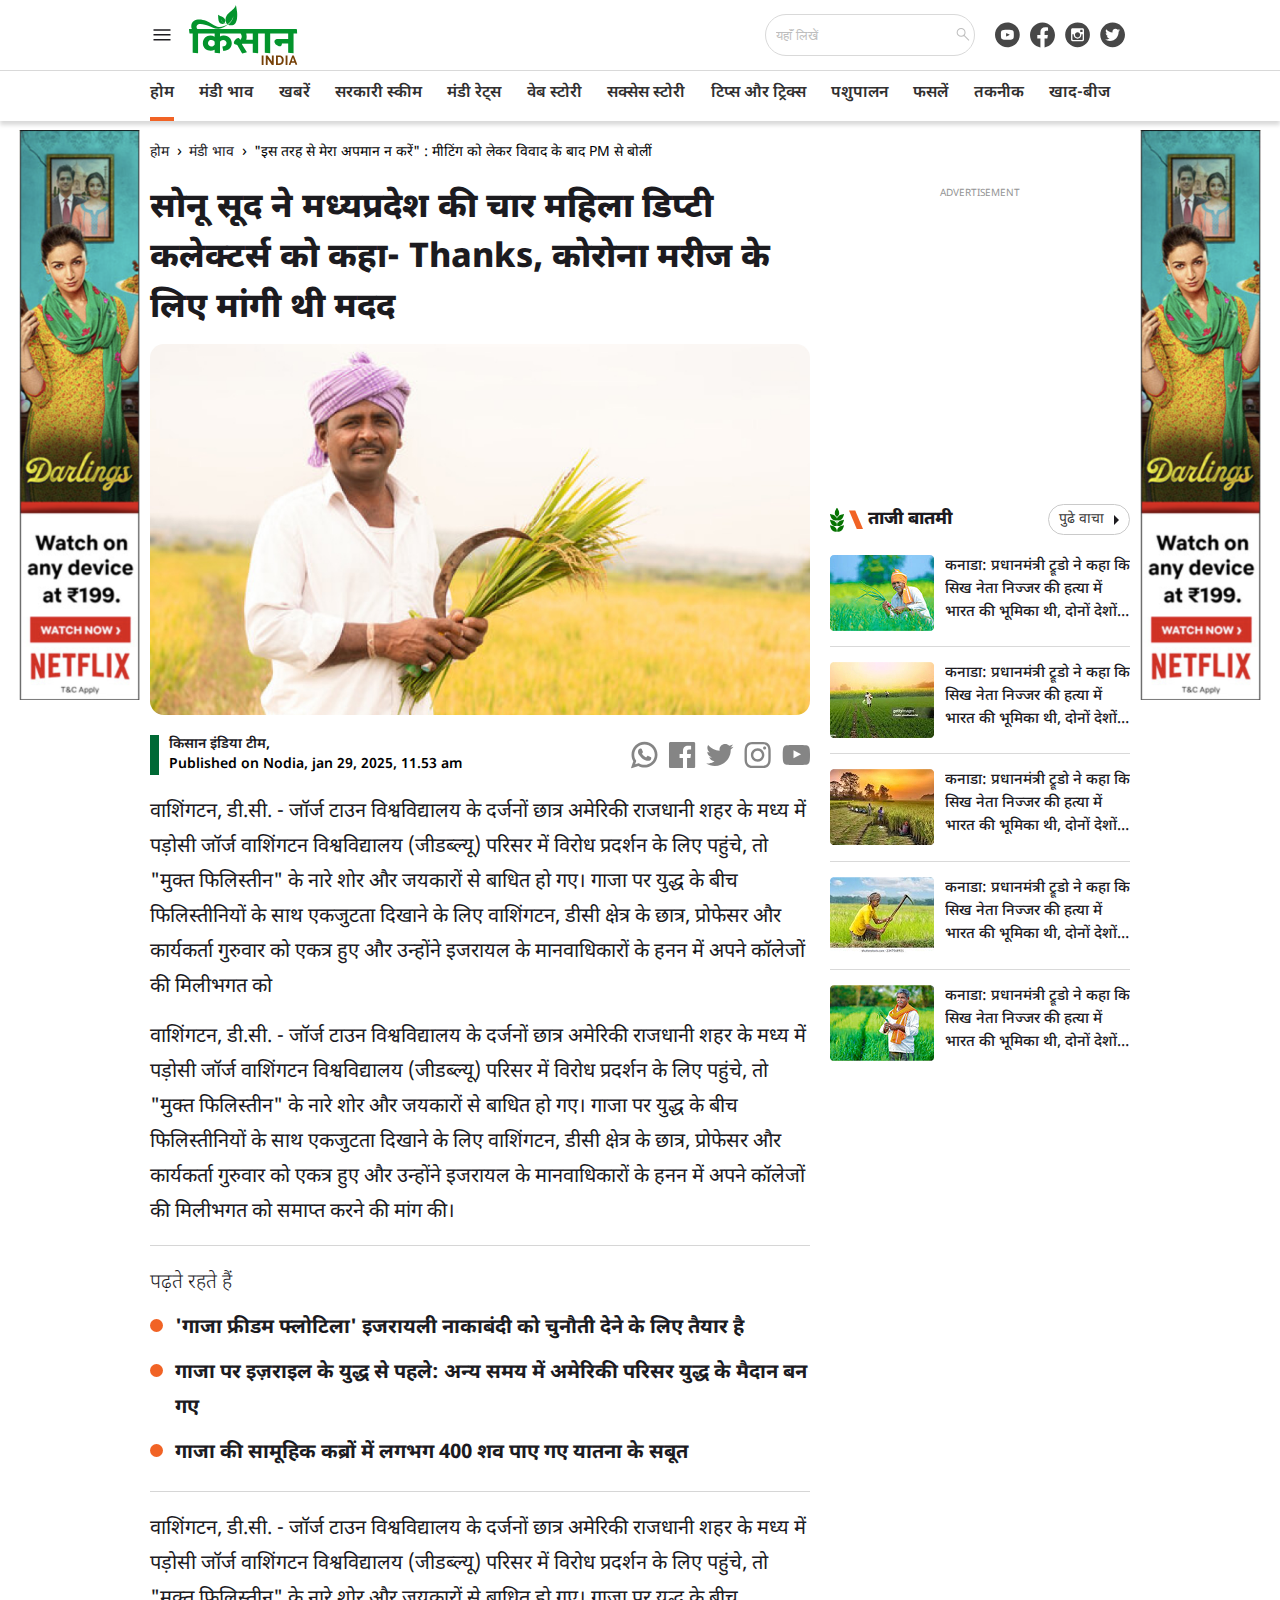
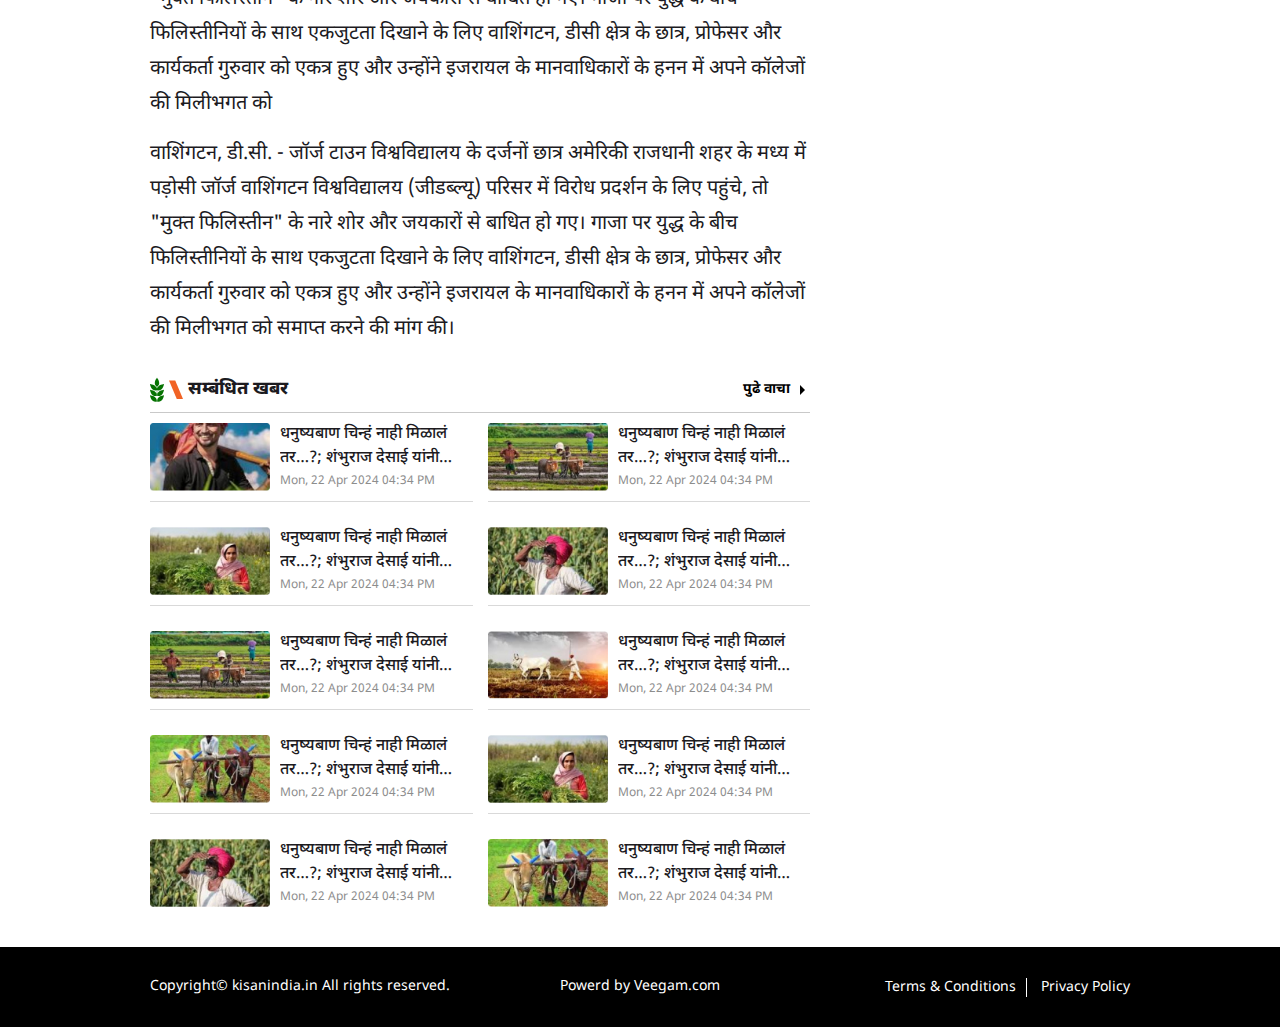
<file: article.html>
<!DOCTYPE html>
<html lang="en">
<head>
    <meta charset="UTF-8">
    <meta name="viewport" content="width=device-width, initial-scale=1.0">
    <title>Article Page</title>
    <link rel="preconnect" href="https://fonts.googleapis.com">
    <link rel="preconnect" href="https://fonts.gstatic.com" crossorigin>
    <link href="https://fonts.googleapis.com/css2?family=Noto+Sans+Devanagari:wght@100..900&display=swap" rel="stylesheet">
    <link rel="stylesheet" href="css/global.css">
    <link rel="stylesheet" href="css/style.css">
</head>
<body>
    <div class="gutterLHS"><img width="121" height="570" src="images/vertical-add.png" alt=""></div>
    <div class="gutterRHS"><img width="121" height="570" src="images/vertical-add.png" alt=""></div>
    <!-- header code starts here -->
    <header class="header">
        <div class="logo-navbar">
            <div class="container">
                <div class="left-menu">
                    <div id="hamburger" class="hamburger"><svg><use href="#menu_icon"></use></svg></div>
                    <div class="sitelogo">
                        <a href="#"><img width="109" height="60" src="images/logo.svg" alt="Kisan India"></a>
                    </div>
                </div>
                <div class="right-menu">
                    <div class="search-bar">
                        <input autocomplete="off" placeholder="यहाँ लिखें" type="text" id="searchcontent" name="searchcontent">
                        <button type="submit" class="searchBTN"><svg><use href="#search_icon"></use></svg></button>
                    </div>
                    <div class="social-share">
                        <a href="#"><img width="25" height="25" src="images/youtube.svg" alt="Youtube"></a>
                        <a href="#"><img width="25" height="25" src="images/facebook.svg" alt="Facebook"></a>
                        <a href="#"><img width="25" height="25" src="images/instagram.svg" alt="Instagram"></a>
                        <a href="#"><img width="25" height="25" src="images/twitter.svg" alt="Twitter"></a>
                    </div>
                </div>
            </div>
        </div>
        <div class="topcat-navbar">
            <ul class="container">
                <li class="active"><a href="#">होम</a></li>
                <li><a href="#">मंडी भाव</a></li>
                <li><a href="#">खबरें</a></li>
                <li><a href="#">सरकारी स्कीम</a></li>
                <li><a href="#">मंडी रेट्स</a></li>
                <li><a href="#">वेब स्टोरी</a></li>
                <li><a href="#">सक्सेस स्टोरी</a></li>
                <li><a href="#">टिप्स और ट्रिक्स</a></li>
                <li><a href="#">पशुपालन</a></li>
                <li><a href="#">फसलें</a></li>
                <li><a href="#">तकनीक</a></li>
                <li><a href="#">खाद-बीज</a></li>
            </ul>
        </div>
    </header>
    <div id="bodyoverlay"></div>
    <div id="sidemenu" class="menu-sidebar">
        <div class="container">
            <div class="sidemenu-head">
                <div class="navHead"><img width="109" height="60" src="images/logo.svg" alt="Kisan India"></div>
                <div id="close-nav">
                    <svg><use href="#close_icon"></use></svg>
                </div>
            </div>
            <ul>
                <li><a href="#">होम</a></li>
                <li><a href="#">मंडी भाव</a></li>
                <li><a href="#">खबरें</a></li>
                <li><a href="#">सरकारी स्कीम</a></li>
                <li><a href="#">मंडी रेट्स</a></li>
                <li><a href="#">वेब स्टोरी</a></li>
                <li><a href="#">सक्सेस स्टोरी</a></li>
                <li><a href="#">टिप्स और ट्रिक्स</a></li>
                <li><a href="#">पशुपालन</a></li>
                <li><a href="#">फसलें</a></li>
                <li><a href="#">तकनीक</a></li>
                <li><a href="#">खाद-बीज</a></li>
            </ul>
        </div>
    </div>
    <!-- header code ends here -->

    <!-- detailpage code starts here -->
    <div class="container">
        <ul class="breadcrumb">
            <li><a href="#">होम</a></li>
            <li><a href="#">मंडी भाव</a></li>
            <li>"इस तरह से मेरा अपमान न करें" : मीटिंग को लेकर विवाद के बाद PM से बोलीं</li>
        </ul>
        <div class="sideColumn_Layout">
            <div class="leftSide_Col">
                <div class="detailPage_Wrapper">
                    <h1 class="article_title">सोनू सूद ने मध्यप्रदेश की चार महिला डिप्टी कलेक्टर्स को कहा- Thanks, कोरोना मरीज के लिए मांगी थी मदद</h1>
                    <div class="featured_image">
                        <img width="821" height="459" src="images/image51.jpg" alt="">
                    </div>
                    <div class="author_wrap">
                        <div class="author_info">
                            <div class="author_name"><a href="#">किसान इंडिया टीम</a>,</div>
                            <div class="published_time">Published on Nodia, jan 29, 2025, 11.53 am</div>
                        </div>
                        <div class="article_share">
                            <a href="#"><svg><use href="#wh_icon"></use></svg></a>
                            <a href="#"><svg><use href="#fb_icon"></use></svg></a>
                            <a href="#"><svg><use href="#tw_icon"></use></svg></a>
                            <a href="#"><svg><use href="#inst_icon"></use></svg></a>
                            <a href="#"><svg><use href="#yt_icon"></use></svg></a>
                        </div>
                    </div>
                    <p>वाशिंगटन, डी.सी. - जॉर्ज टाउन विश्वविद्यालय के दर्जनों छात्र अमेरिकी राजधानी शहर के मध्य में पड़ोसी जॉर्ज वाशिंगटन विश्वविद्यालय (जीडब्ल्यू) परिसर में विरोध प्रदर्शन के लिए पहुंचे, तो "मुक्त फिलिस्तीन" के नारे शोर और जयकारों से बाधित हो गए। गाजा पर युद्ध के बीच फिलिस्तीनियों के साथ एकजुटता दिखाने के लिए वाशिंगटन, डीसी क्षेत्र के छात्र, प्रोफेसर और कार्यकर्ता गुरुवार को एकत्र हुए और उन्होंने इजरायल के मानवाधिकारों के हनन में अपने कॉलेजों की मिलीभगत को</p>
                    <p>वाशिंगटन, डी.सी. - जॉर्ज टाउन विश्वविद्यालय के दर्जनों छात्र अमेरिकी राजधानी शहर के मध्य में पड़ोसी जॉर्ज वाशिंगटन विश्वविद्यालय (जीडब्ल्यू) परिसर में विरोध प्रदर्शन के लिए पहुंचे, तो "मुक्त फिलिस्तीन" के नारे शोर और जयकारों से बाधित हो गए। गाजा पर युद्ध के बीच फिलिस्तीनियों के साथ एकजुटता दिखाने के लिए वाशिंगटन, डीसी क्षेत्र के छात्र, प्रोफेसर और कार्यकर्ता गुरुवार को एकत्र हुए और उन्होंने इजरायल के मानवाधिकारों के हनन में अपने कॉलेजों की मिलीभगत को समाप्त करने की मांग की।</p>
                    <div class="alsoread_wrapper">
                        <span class="head">पढ़ते रहते हैं</span>
                        <ul>
                            <li><a href="#">'गाजा फ्रीडम फ्लोटिला' इजरायली नाकाबंदी को चुनौती देने के लिए तैयार है</a></li>
                            <li><a href="#">गाजा पर इज़राइल के युद्ध से पहले: अन्य समय में अमेरिकी परिसर युद्ध के मैदान बन गए</a></li>
                            <li><a href="#">गाजा की सामूहिक कब्रों में लगभग 400 शव पाए गए यातना के सबूत</a></li>
                        </ul>
                    </div>
                    <p>वाशिंगटन, डी.सी. - जॉर्ज टाउन विश्वविद्यालय के दर्जनों छात्र अमेरिकी राजधानी शहर के मध्य में पड़ोसी जॉर्ज वाशिंगटन विश्वविद्यालय (जीडब्ल्यू) परिसर में विरोध प्रदर्शन के लिए पहुंचे, तो "मुक्त फिलिस्तीन" के नारे शोर और जयकारों से बाधित हो गए। गाजा पर युद्ध के बीच फिलिस्तीनियों के साथ एकजुटता दिखाने के लिए वाशिंगटन, डीसी क्षेत्र के छात्र, प्रोफेसर और कार्यकर्ता गुरुवार को एकत्र हुए और उन्होंने इजरायल के मानवाधिकारों के हनन में अपने कॉलेजों की मिलीभगत को</p>
                    <p>वाशिंगटन, डी.सी. - जॉर्ज टाउन विश्वविद्यालय के दर्जनों छात्र अमेरिकी राजधानी शहर के मध्य में पड़ोसी जॉर्ज वाशिंगटन विश्वविद्यालय (जीडब्ल्यू) परिसर में विरोध प्रदर्शन के लिए पहुंचे, तो "मुक्त फिलिस्तीन" के नारे शोर और जयकारों से बाधित हो गए। गाजा पर युद्ध के बीच फिलिस्तीनियों के साथ एकजुटता दिखाने के लिए वाशिंगटन, डीसी क्षेत्र के छात्र, प्रोफेसर और कार्यकर्ता गुरुवार को एकत्र हुए और उन्होंने इजरायल के मानवाधिकारों के हनन में अपने कॉलेजों की मिलीभगत को समाप्त करने की मांग की।</p>
                </div>
                <div class="relatednews_wrapper">
                    <div class="heading">
                        <h2 class="h2">
                            <a href="#"><svg><use href="#slash_icon"></use></svg><span>सम्बंधित खबर</span></a>
                        </h2>
                        <a href="#" class="view-more">पुढे वाचा <svg><use href="#arrow_right"></use></svg></a>
                    </div>
                    <div class="grid_listing">
                        <figure>
                            <a href="#">
                                <div class="image-thumb"><img width="153" height="87" src="images/image52.jpg" alt=""></div>
                                <div class="card-title">
                                    <div class="h3">धनुष्यबाण चिन्हं नाही मिळालं तर…?; शंभुराज देसाई यांनी सांगितला पुढचा प्लान</div>
                                    <div class="timestamp">Mon, 22 Apr 2024 04:34 PM</div>
                                </div>
                            </a>
                        </figure>
                        <figure>
                            <a href="#">
                                <div class="image-thumb"><img width="153" height="87" src="images/image53.jpg" alt=""></div>
                                <div class="card-title">
                                    <div class="h3">धनुष्यबाण चिन्हं नाही मिळालं तर…?; शंभुराज देसाई यांनी सांगितला पुढचा प्लान</div>
                                    <div class="timestamp">Mon, 22 Apr 2024 04:34 PM</div>
                                </div>
                            </a>
                        </figure>
                        <figure>
                            <a href="#">
                                <div class="image-thumb"><img width="153" height="87" src="images/image54.jpg" alt=""></div>
                                <div class="card-title">
                                    <div class="h3">धनुष्यबाण चिन्हं नाही मिळालं तर…?; शंभुराज देसाई यांनी सांगितला पुढचा प्लान</div>
                                    <div class="timestamp">Mon, 22 Apr 2024 04:34 PM</div>
                                </div>
                            </a>
                        </figure>
                        <figure>
                            <a href="#">
                                <div class="image-thumb"><img width="153" height="87" src="images/image55.jpg" alt=""></div>
                                <div class="card-title">
                                    <div class="h3">धनुष्यबाण चिन्हं नाही मिळालं तर…?; शंभुराज देसाई यांनी सांगितला पुढचा प्लान</div>
                                    <div class="timestamp">Mon, 22 Apr 2024 04:34 PM</div>
                                </div>
                            </a>
                        </figure>
                        <figure>
                            <a href="#">
                                <div class="image-thumb"><img width="153" height="87" src="images/image53.jpg" alt=""></div>
                                <div class="card-title">
                                    <div class="h3">धनुष्यबाण चिन्हं नाही मिळालं तर…?; शंभुराज देसाई यांनी सांगितला पुढचा प्लान</div>
                                    <div class="timestamp">Mon, 22 Apr 2024 04:34 PM</div>
                                </div>
                            </a>
                        </figure>
                        <figure>
                            <a href="#">
                                <div class="image-thumb"><img width="153" height="87" src="images/image56.jpg" alt=""></div>
                                <div class="card-title">
                                    <div class="h3">धनुष्यबाण चिन्हं नाही मिळालं तर…?; शंभुराज देसाई यांनी सांगितला पुढचा प्लान</div>
                                    <div class="timestamp">Mon, 22 Apr 2024 04:34 PM</div>
                                </div>
                            </a>
                        </figure>
                        <figure>
                            <a href="#">
                                <div class="image-thumb"><img width="153" height="87" src="images/image57.jpg" alt=""></div>
                                <div class="card-title">
                                    <div class="h3">धनुष्यबाण चिन्हं नाही मिळालं तर…?; शंभुराज देसाई यांनी सांगितला पुढचा प्लान</div>
                                    <div class="timestamp">Mon, 22 Apr 2024 04:34 PM</div>
                                </div>
                            </a>
                        </figure>
                        <figure>
                            <a href="#">
                                <div class="image-thumb"><img width="153" height="87" src="images/image54.jpg" alt=""></div>
                                <div class="card-title">
                                    <div class="h3">धनुष्यबाण चिन्हं नाही मिळालं तर…?; शंभुराज देसाई यांनी सांगितला पुढचा प्लान</div>
                                    <div class="timestamp">Mon, 22 Apr 2024 04:34 PM</div>
                                </div>
                            </a>
                        </figure>
                        <figure>
                            <a href="#">
                                <div class="image-thumb"><img width="153" height="87" src="images/image55.jpg" alt=""></div>
                                <div class="card-title">
                                    <div class="h3">धनुष्यबाण चिन्हं नाही मिळालं तर…?; शंभुराज देसाई यांनी सांगितला पुढचा प्लान</div>
                                    <div class="timestamp">Mon, 22 Apr 2024 04:34 PM</div>
                                </div>
                            </a>
                        </figure>
                        <figure>
                            <a href="#">
                                <div class="image-thumb"><img width="153" height="87" src="images/image57.jpg" alt=""></div>
                                <div class="card-title">
                                    <div class="h3">धनुष्यबाण चिन्हं नाही मिळालं तर…?; शंभुराज देसाई यांनी सांगितला पुढचा प्लान</div>
                                    <div class="timestamp">Mon, 22 Apr 2024 04:34 PM</div>
                                </div>
                            </a>
                        </figure>
                    </div>
                </div>
            </div>
            <div class="rightSide_Col">
                <div class="adBody"></div>
                <div class="latestnews-sidebar">
                    <div class="heading">
                        <h2 class="h2">
                            <a href="#"><svg><use href="#slash_icon"></use></svg><span>ताजी बातमी</span></a>
                        </h2>
                        <a href="#" class="see-more">पुढे वाचा <svg><use href="#arrow_right"></use></svg></a>
                    </div>
                    <div class="latestnews-listing">
                        <figure>
                            <a href="#">
                                <div class="image-thumb"><img width="105" height="76" src="images/image59.jpg" alt=""></div>
                                <div class="card-title">
                                    <div class="h3">कनाडा: प्रधानमंत्री ट्रूडो ने कहा कि सिख नेता निज्जर की हत्या में भारत की भूमिका थी, दोनों देशों ने राजनयिकों को निष्कासित कर दिया।</div>
                                </div>
                            </a>
                        </figure>
                        <figure>
                            <a href="#">
                                <div class="image-thumb"><img width="105" height="76" src="images/image60.jpg" alt=""></div>
                                <div class="card-title">
                                    <div class="h3">कनाडा: प्रधानमंत्री ट्रूडो ने कहा कि सिख नेता निज्जर की हत्या में भारत की भूमिका थी, दोनों देशों ने राजनयिकों को निष्कासित कर दिया।</div>
                                </div>
                            </a>
                        </figure>
                        <figure>
                            <a href="#">
                                <div class="image-thumb"><img width="105" height="76" src="images/image61.jpg" alt=""></div>
                                <div class="card-title">
                                    <div class="h3">कनाडा: प्रधानमंत्री ट्रूडो ने कहा कि सिख नेता निज्जर की हत्या में भारत की भूमिका थी, दोनों देशों ने राजनयिकों को निष्कासित कर दिया।</div>
                                </div>
                            </a>
                        </figure>
                        <figure>
                            <a href="#">
                                <div class="image-thumb"><img width="105" height="76" src="images/image62.jpg" alt=""></div>
                                <div class="card-title">
                                    <div class="h3">कनाडा: प्रधानमंत्री ट्रूडो ने कहा कि सिख नेता निज्जर की हत्या में भारत की भूमिका थी, दोनों देशों ने राजनयिकों को निष्कासित कर दिया।</div>
                                </div>
                            </a>
                        </figure>
                        <figure>
                            <a href="#">
                                <div class="image-thumb"><img width="105" height="76" src="images/image63.jpg" alt=""></div>
                                <div class="card-title">
                                    <div class="h3">कनाडा: प्रधानमंत्री ट्रूडो ने कहा कि सिख नेता निज्जर की हत्या में भारत की भूमिका थी, दोनों देशों ने राजनयिकों को निष्कासित कर दिया।</div>
                                </div>
                            </a>
                        </figure>
                    </div>
                </div>
            </div>
        </div>    
    </div>
    <!-- detailpage code ends here -->

    <!-- footer code starts here -->
    <footer class="footer">
        <div class="container">
            <div class="copyright">Copyright&copy; kisanindia.in  All rights reserved.</div>
            <div class="poweredby">Powerd by <a href="#">Veegam.com</a></div>
            <div class="footer-links">
                <a href="#">Terms & Conditions</a>
                <a href="#">Privacy Policy</a>
            </div>
        </div>
    </footer>
    <!-- footer code ends here -->

    <script src="js/common.js"></script>

    <svg xmlns="http://www.w3.org/2000/svg" style="display:none">
        <symbol id="menu_icon" viewBox="0 0 24 25">
            <mask id="mask0_46_142" style="mask-type:alpha" maskUnits="userSpaceOnUse" x="0" y="0" width="24" height="25">
                <rect y="0.811127" width="24" height="24" fill="#D9D9D9"/>
            </mask>
            <g mask="url(#mask0_46_142)">
                <path d="M3.5 18.4456V16.9459H20.5V18.4456H3.5ZM3.5 13.5611V12.0611H20.5V13.5611H3.5ZM3.5 8.67639V7.17664H20.5V8.67639H3.5Z" fill="#1C1B1F"/>
            </g>
        </symbol>
        <symbol id="search_icon" viewBox="0 0 20 21">
            <mask id="mask0_46_103" style="mask-type:alpha" maskUnits="userSpaceOnUse" x="0" y="0" width="20" height="21">
                <rect y="0.811127" width="20" height="20" fill="#BEBEBE"/>
            </mask>
            <g mask="url(#mask0_46_103)">
                <path d="M15.8894 17.4586L10.9263 12.4953C10.5096 12.8115 10.0527 13.0565 9.55563 13.2301C9.05855 13.4037 8.54556 13.4905 8.01667 13.4905C6.71695 13.4905 5.61202 13.0356 4.70188 12.1257C3.79174 11.2158 3.33667 10.1114 3.33667 8.81237C3.33667 7.51348 3.7916 6.40862 4.70146 5.49779C5.61132 4.58709 6.71577 4.13174 8.01479 4.13174C9.31368 4.13174 10.4185 4.58681 11.3294 5.49695C12.2401 6.40709 12.6954 7.51202 12.6954 8.81174C12.6954 9.35661 12.606 9.87758 12.4271 10.3747C12.2481 10.8719 12.0058 11.3208 11.7002 11.7213L16.6633 16.6845L15.8894 17.4586ZM8.01604 12.4074C9.02035 12.4074 9.87077 12.059 10.5673 11.3624C11.264 10.6658 11.6123 9.81542 11.6123 8.81112C11.6123 7.80681 11.264 6.9564 10.5673 6.25987C9.87077 5.5632 9.02035 5.21487 8.01604 5.21487C7.01174 5.21487 6.16132 5.5632 5.46479 6.25987C4.76813 6.9564 4.41979 7.80681 4.41979 8.81112C4.41979 9.81542 4.76813 10.6658 5.46479 11.3624C6.16132 12.059 7.01174 12.4074 8.01604 12.4074Z" fill="#BEBEBE"/>
            </g>
        </symbol>
        <symbol viewBox="0 0 25 24" id="close_icon">
            <path d="M18.5 6L6.5 18" stroke="black" stroke-width="2" stroke-linecap="round" stroke-linejoin="round" />
            <path d="M6.5 6L18.5 18" stroke="black" stroke-width="2" stroke-linecap="round" stroke-linejoin="round" />
        </symbol>
        <symbol viewBox="0 0 18 25" id="slash_icon">
            <path d="M0 0.811157H8L18 24.8112H10L0 0.811157Z"/>
        </symbol>
        <symbol viewBox="0 0 23 26" id="play_icon">
            <path d="M23 13L0.499999 25.9904L0.5 0.00961778L23 13Z" fill="white"/>
        </symbol>
        <symbol viewBox="0 0 5 10" id="arrow_right">
            <path d="M0 10V0L5 5L0 10Z"/>
        </symbol>
        <symbol viewBox="0 0 12 9" id="camera_outdoor">
            <path d="M1.5 9C1.075 9 0.719 8.856 0.432 8.568C0.144 8.281 0 7.925 0 7.5V1.5C0 1.075 0.144 0.7185 0.432 0.4305C0.719 0.1435 1.075 0 1.5 0H7.5C7.925 0 8.281 0.1435 8.568 0.4305C8.856 0.7185 9 1.075 9 1.5V3L12 1.425V7.575L9 6V7.5C9 7.925 8.856 8.281 8.568 8.568C8.281 8.856 7.925 9 7.5 9H1.5Z" fill="#8B8B8B"/>
        </symbol>
        <symbol viewBox="0 0 37 37" id="photo_icon">
            <rect width="37" height="37" rx="18.5" fill="white" fill-opacity="0.74"/>
            <path d="M25.2352 14.8992V11H9V24.1008H12.7648V28H29V14.8992H25.2352ZM10.8823 22.1518L10.8825 12.9496H23.353V14.8993H12.7649V22.1518L10.8823 22.1518ZM27.1176 26.051H14.647L14.6472 16.8489H27.1177L27.1176 26.051Z" fill="#306FBE"/>
        </symbol>
        <symbol viewBox="0 0 31 32" id="wh_icon">
            <path d="M23.0581 18.2542C22.9993 18.2259 20.7968 17.1414 20.4054 17.0005C20.2456 16.9431 20.0744 16.8871 19.8924 16.8871C19.595 16.8871 19.3452 17.0353 19.1505 17.3265C18.9305 17.6535 18.2645 18.432 18.0587 18.6646C18.0318 18.6953 17.9952 18.732 17.9732 18.732C17.9535 18.732 17.6126 18.5916 17.5094 18.5468C15.1468 17.5205 13.3534 15.0525 13.1075 14.6363C13.0724 14.5764 13.0709 14.5493 13.0706 14.5493C13.0793 14.5176 13.1587 14.4379 13.1997 14.3968C13.3197 14.2782 13.4496 14.1217 13.5754 13.9703C13.6349 13.8986 13.6946 13.8268 13.7531 13.7592C13.9356 13.5469 14.0168 13.3821 14.1109 13.1912L14.1603 13.0921C14.3902 12.6353 14.1938 12.2498 14.1304 12.1253C14.0783 12.0211 13.1483 9.77666 13.0494 9.54086C12.8117 8.97185 12.4975 8.70691 12.0609 8.70691C12.0204 8.70691 12.0609 8.70691 11.891 8.71407C11.6841 8.7228 10.5576 8.87111 10.0595 9.18509C9.53128 9.5181 8.6377 10.5796 8.6377 12.4464C8.6377 14.1266 9.70392 15.713 10.1617 16.3163C10.1731 16.3315 10.194 16.3624 10.2243 16.4068C11.9774 18.9671 14.1629 20.8645 16.3785 21.7496C18.5114 22.6016 19.5214 22.7 20.0956 22.7H20.0957C20.337 22.7 20.5302 22.6811 20.7005 22.6643L20.8086 22.654C21.5455 22.5887 23.1647 21.7497 23.5331 20.7261C23.8232 19.9199 23.8997 19.0391 23.7067 18.7194C23.5744 18.502 23.3466 18.3927 23.0581 18.2542Z" fill="#858585"/>
            <path d="M16.0765 0.894287C7.89428 0.894287 1.23759 7.50096 1.23759 15.6216C1.23759 18.2481 1.94049 20.8191 3.27205 23.0693L0.723409 30.5873C0.675934 30.7275 0.711246 30.8825 0.814926 30.988C0.889767 31.0644 0.991289 31.1056 1.09497 31.1056C1.13469 31.1056 1.17471 31.0996 1.21375 31.0872L9.05301 28.5961C11.1982 29.7423 13.6228 30.3473 16.0766 30.3473C24.2579 30.3474 30.9139 23.7414 30.9139 15.6216C30.9139 7.50096 24.2579 0.894287 16.0765 0.894287ZM16.0765 27.2796C13.7675 27.2796 11.5312 26.6129 9.60887 25.3514C9.54423 25.309 9.4692 25.2872 9.39367 25.2872C9.35375 25.2872 9.31373 25.2933 9.27478 25.3056L5.3478 26.5539L6.6155 22.8139C6.6565 22.6928 6.636 22.5593 6.56047 22.4562C5.0966 20.4559 4.32277 18.0927 4.32277 15.6216C4.32277 9.19259 9.59544 3.96211 16.0764 3.96211C22.5565 3.96211 27.8286 9.19259 27.8286 15.6216C27.8287 22.0499 22.5567 27.2796 16.0765 27.2796Z" fill="#858585"/>
        </symbol>
        <symbol viewBox="0 0 27 28" id="fb_icon">
            <path fill-rule="evenodd" clip-rule="evenodd" d="M26.6675 25.6457C26.6675 26.4438 26.0206 27.0914 25.2225 27.0914H18.5503V16.9517H21.9538L22.4638 13.0006H18.5503V10.4773C18.5503 9.33328 18.8684 8.55375 20.5088 8.55375L22.6014 8.55304V5.0184C22.2391 4.97061 20.9974 4.86292 19.5524 4.86292C16.5355 4.86292 14.47 6.70441 14.47 10.0864V13.0006H11.0579V16.9517H14.47V27.0914H1.92937C1.13127 27.0914 0.484375 26.4438 0.484375 25.6457V2.35387C0.484375 1.55508 1.13127 0.908203 1.92937 0.908203H25.2225C26.0206 0.908203 26.6675 1.55508 26.6675 2.35387V25.6457Z" fill="#858585"/>
        </symbol>
        <symbol viewBox="0 0 31 26" id="tw_icon">
            <path fill-rule="evenodd" clip-rule="evenodd" d="M29.6212 1.36918C28.4226 2.06767 27.098 2.57566 25.6824 2.84746C24.5547 1.66267 22.943 0.922363 21.1587 0.922363C17.7385 0.922363 14.9628 3.65436 14.9628 7.02367C14.9628 7.50224 15.0161 7.96609 15.1226 8.41291C9.97132 8.15814 5.40489 5.73202 2.34609 2.03592C1.81209 2.94039 1.50718 3.98967 1.50718 5.10709C1.50718 7.22269 2.60099 9.09049 4.2651 10.1847C3.25034 10.1553 2.29285 9.87803 1.45555 9.42424V9.49858C1.45555 12.4559 3.59236 14.9231 6.43014 15.4814C5.91066 15.6247 5.36214 15.6967 4.79668 15.6967C4.39739 15.6967 4.00778 15.6595 3.63027 15.5883C4.41917 18.0113 6.70682 19.7761 9.41957 19.8233C7.2989 21.4604 4.62487 22.4361 1.72175 22.4361C1.22163 22.4361 0.727152 22.4082 0.243164 22.3525C2.98576 24.0809 6.24542 25.0914 9.74465 25.0914C21.1466 25.0914 27.3796 15.7958 27.3796 7.73223C27.3796 7.46662 27.3747 7.20178 27.3642 6.94159C28.575 6.08126 29.6269 5.0072 30.4545 3.78368C29.3445 4.26844 28.1491 4.59678 26.8956 4.74391C28.1757 3.98967 29.1582 2.79403 29.6212 1.36918Z" fill="#858585"/>
        </symbol>
        <symbol viewBox="0 0 27 28" id="inst_icon">
            <path fill-rule="evenodd" clip-rule="evenodd" d="M13.1233 0.908691C9.56785 0.908691 9.12203 0.923762 7.72567 0.987474C6.33223 1.05103 5.38055 1.27236 4.54783 1.59601C3.68695 1.93052 2.95686 2.37816 2.22901 3.10596C1.50121 3.83381 1.05357 4.5639 0.719055 5.42479C0.395404 6.25751 0.174076 7.20918 0.11052 8.60263C0.0468087 9.99898 0.0317383 10.4448 0.0317383 14.0003C0.0317383 17.5557 0.0468087 18.0016 0.11052 19.3979C0.174076 20.7914 0.395404 21.743 0.719055 22.5757C1.05357 23.4366 1.50121 24.1667 2.22901 24.8946C2.95686 25.6224 3.68695 26.07 4.54783 26.4046C5.38055 26.7282 6.33223 26.9495 7.72567 27.0131C9.12203 27.0768 9.56785 27.0918 13.1233 27.0918C16.6788 27.0918 17.1246 27.0768 18.521 27.0131C19.9144 26.9495 20.8661 26.7282 21.6988 26.4046C22.5597 26.07 23.2898 25.6224 24.0176 24.8946C24.7454 24.1667 25.1931 23.4366 25.5276 22.5757C25.8512 21.743 26.0725 20.7914 26.1361 19.3979C26.1998 18.0016 26.2149 17.5557 26.2149 14.0003C26.2149 10.4448 26.1998 9.99898 26.1361 8.60263C26.0725 7.20918 25.8512 6.25751 25.5276 5.42479C25.1931 4.5639 24.7454 3.83381 24.0176 3.10596C23.2898 2.37816 22.5597 1.93052 21.6988 1.59601C20.8661 1.27236 19.9144 1.05103 18.521 0.987474C17.1246 0.923762 16.6788 0.908691 13.1233 0.908691ZM13.1258 3.26759C16.6214 3.26759 17.0354 3.28094 18.4159 3.34393C19.6923 3.40213 20.3855 3.61541 20.8468 3.79469C21.4579 4.03218 21.894 4.31587 22.3521 4.77401C22.8102 5.2321 23.0939 5.66821 23.3314 6.27929C23.5107 6.7406 23.724 7.43379 23.7822 8.71021C23.8452 10.0907 23.8585 10.5047 23.8585 14.0004C23.8585 17.4959 23.8452 17.91 23.7822 19.2904C23.724 20.5669 23.5107 21.26 23.3314 21.7214C23.0939 22.3324 22.8102 22.7686 22.3521 23.2266C21.894 23.6848 21.4579 23.9685 20.8468 24.206C20.3855 24.3852 19.6923 24.5985 18.4159 24.6567C17.0356 24.7197 16.6216 24.7331 13.1258 24.7331C9.62992 24.7331 9.21595 24.7197 7.83565 24.6567C6.55924 24.5985 5.86605 24.3852 5.40474 24.206C4.79366 23.9685 4.35755 23.6848 3.89946 23.2266C3.44137 22.7686 3.15763 22.3324 2.92014 21.7214C2.74085 21.26 2.52758 20.5669 2.46938 19.2904C2.40639 17.91 2.39304 17.4959 2.39304 14.0004C2.39304 10.5047 2.40639 10.0907 2.46938 8.71021C2.52758 7.43379 2.74085 6.7406 2.92014 6.27929C3.15763 5.66821 3.44132 5.2321 3.89946 4.77401C4.35755 4.31587 4.79366 4.03218 5.40474 3.79469C5.86605 3.61541 6.55924 3.40213 7.83565 3.34393C9.21611 3.28094 9.63018 3.26759 13.1258 3.26759ZM6.39807 14.0001C6.39807 10.2872 9.4079 7.27736 13.1208 7.27736C16.8336 7.27736 19.8435 10.2872 19.8435 14.0001C19.8435 17.7129 16.8336 20.7228 13.1208 20.7228C9.4079 20.7228 6.39807 17.7129 6.39807 14.0001ZM13.1224 18.3639C10.7123 18.3639 8.75852 16.4101 8.75852 14C8.75852 11.5899 10.7123 9.63614 13.1224 9.63614C15.5325 9.63614 17.4862 11.5899 17.4862 14C17.4862 16.4101 15.5325 18.3639 13.1224 18.3639ZM20.1066 8.58294C20.9742 8.58294 21.6776 7.87962 21.6776 7.01197C21.6776 6.14433 20.9742 5.44096 20.1066 5.44096C19.239 5.44096 18.5356 6.14433 18.5356 7.01197C18.5356 7.87962 19.239 8.58294 20.1066 8.58294Z" fill="#858585"/>
        </symbol>
        <symbol viewBox="0 0 31 24" id="yt_icon">
            <path fill-rule="evenodd" clip-rule="evenodd" d="M12.7304 15.6924L12.7294 6.83041L21.1605 11.2767L12.7304 15.6924ZM30.6978 5.70143C30.6978 5.70143 30.4023 3.53092 29.4969 2.5751C28.3479 1.32004 27.0602 1.31414 26.4701 1.2413C22.2424 0.922363 15.9008 0.922363 15.9008 0.922363H15.8876C15.8876 0.922363 9.54608 0.922363 5.31839 1.2413C4.72738 1.31414 3.44056 1.32004 2.29064 2.5751C1.38525 3.53092 1.09069 5.70143 1.09069 5.70143C1.09069 5.70143 0.788574 8.25092 0.788574 10.7994V13.1894C0.788574 15.7389 1.09069 18.2874 1.09069 18.2874C1.09069 18.2874 1.38525 20.458 2.29064 21.4138C3.44056 22.6688 4.95018 22.6295 5.62239 22.7604C8.03929 23.0025 15.8942 23.0773 15.8942 23.0773C15.8942 23.0773 22.2424 23.0675 26.4701 22.7486C27.0602 22.6747 28.3479 22.6688 29.4969 21.4138C30.4023 20.458 30.6978 18.2874 30.6978 18.2874C30.6978 18.2874 30.9999 15.7389 30.9999 13.1894V10.7994C30.9999 8.25092 30.6978 5.70143 30.6978 5.70143Z" fill="#858585"/>
        </symbol>
        <symbol viewBox="0 0 16 14" id="photocat_icon">
            <path fill-rule="evenodd" clip-rule="evenodd" d="M15.0386 3.1498H13.2841V1.43611C13.2841 1.12167 13.0129 0.870117 12.7099 0.870117H1.03464C0.715646 0.870117 0.460449 1.12167 0.460449 1.43611V10.5077C0.460449 10.8221 0.715646 11.0737 1.03464 11.0737H2.77317V12.7874C2.77317 13.1018 3.02837 13.3534 3.34737 13.3534H15.0067C15.3257 13.3534 15.5809 13.1018 15.5809 12.7874V3.71579C15.6128 3.40135 15.3576 3.1498 15.0386 3.1498ZM14.4482 10.8693L12.0557 8.27513C11.8165 8.00786 11.3858 8.00786 11.1466 8.27513L10.1258 9.39139L7.87688 6.84443C7.60573 6.52999 7.11129 6.52999 6.84014 6.84443L3.95322 10.1146V4.29748H14.4482V10.8693ZM1.6251 2.00207V9.92593H2.78943V3.71576C2.78943 3.40132 3.04463 3.14977 3.36363 3.14977H12.1201V2.00207H1.6251Z" fill="#1C1B1F"/>
            <ellipse cx="12.5345" cy="6.19984" rx="0.925089" ry="0.911874" fill="#1C1B1F"/>
        </symbol>
    </svg>
</body>
</html>
</file>
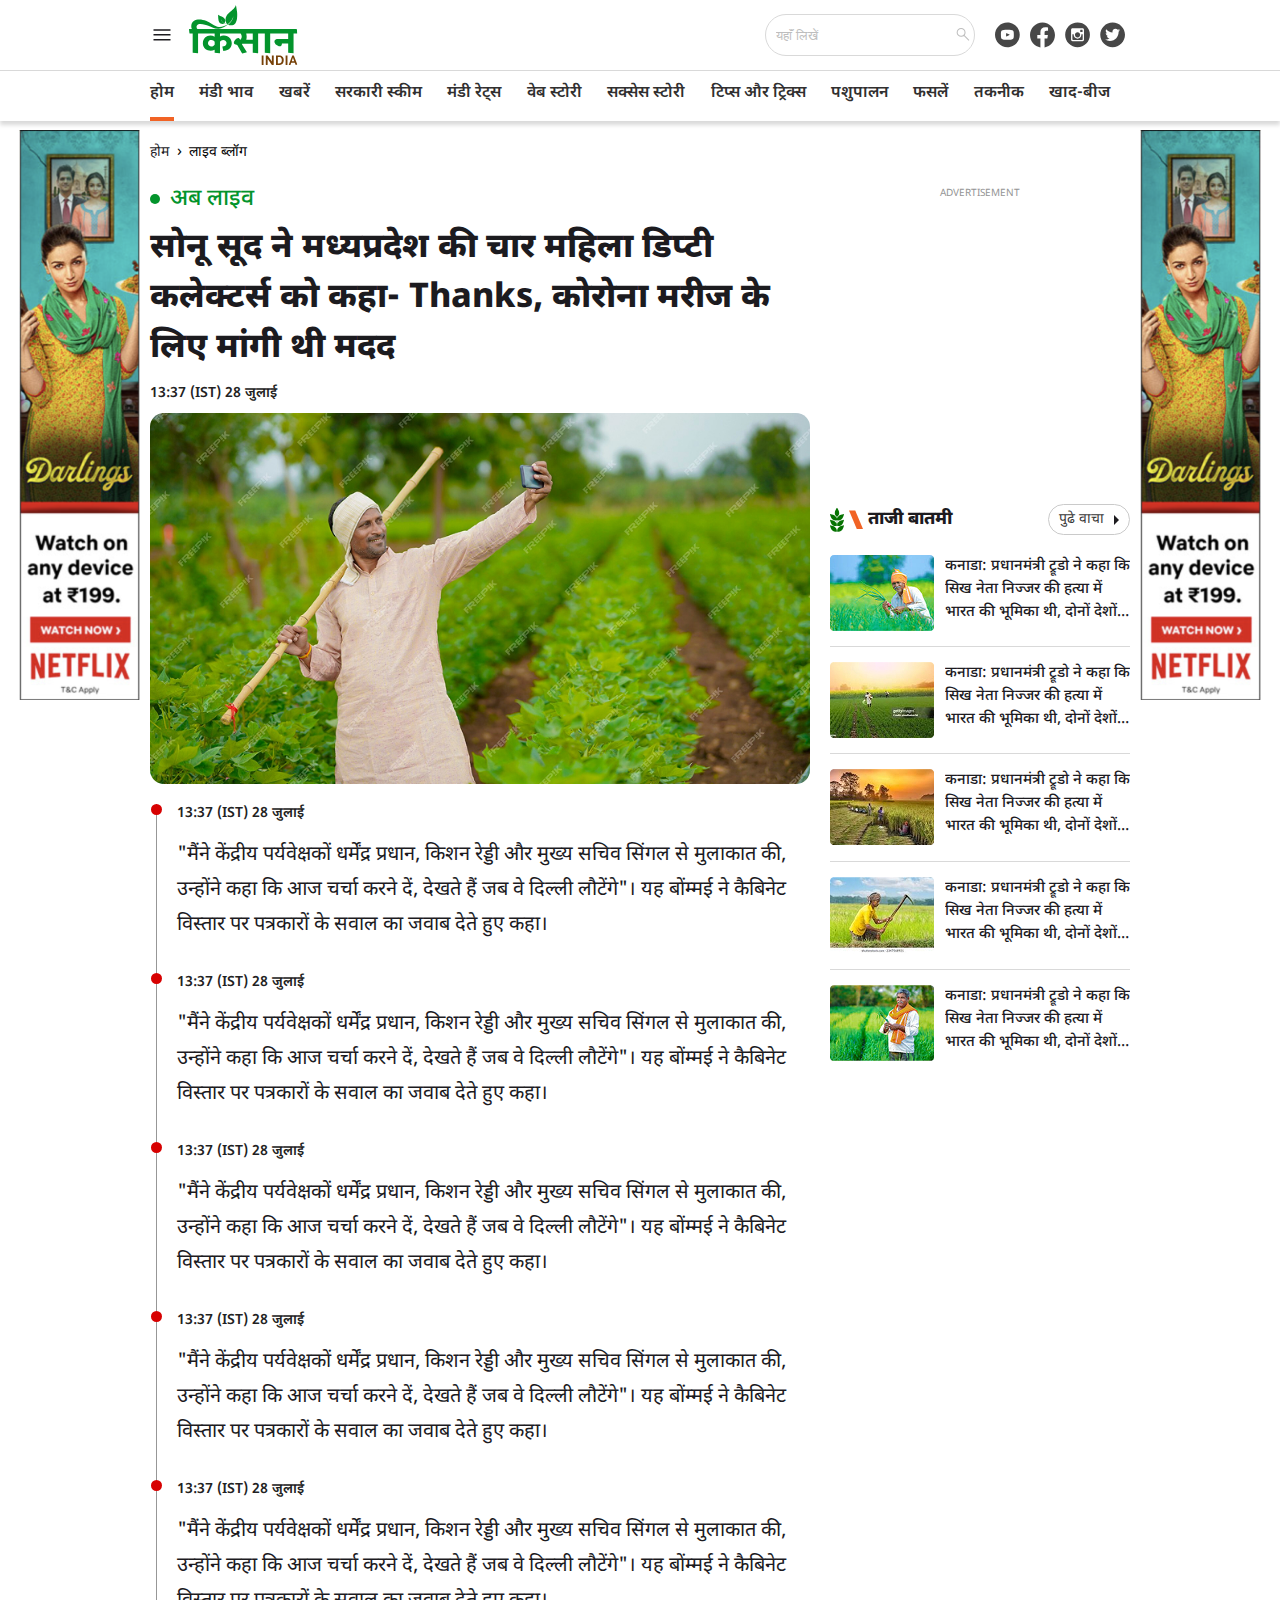
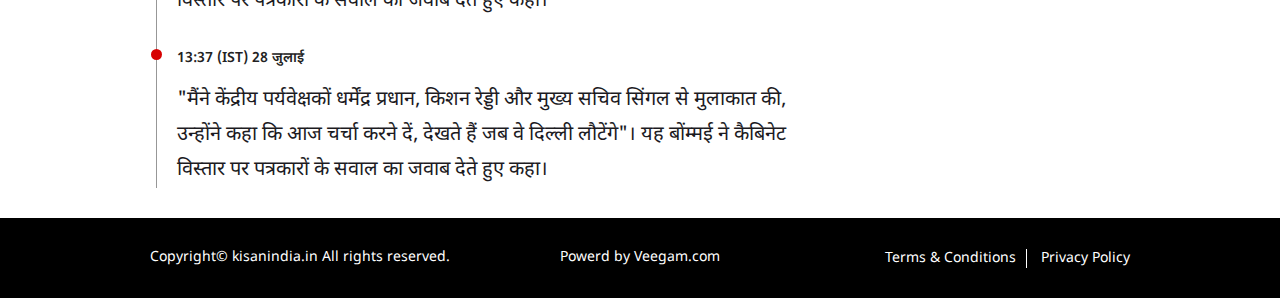
<file: liveblog.html>
<!DOCTYPE html>
<html lang="en">
<head>
    <meta charset="UTF-8">
    <meta name="viewport" content="width=device-width, initial-scale=1.0">
    <title>Liveblog Page</title>
    <link rel="preconnect" href="https://fonts.googleapis.com">
    <link rel="preconnect" href="https://fonts.gstatic.com" crossorigin>
    <link href="https://fonts.googleapis.com/css2?family=Noto+Sans+Devanagari:wght@100..900&display=swap" rel="stylesheet">
    <link rel="stylesheet" href="css/global.css">
    <link rel="stylesheet" href="css/style.css">
</head>
<body>
    <div class="gutterLHS"><img width="121" height="570" src="images/vertical-add.png" alt=""></div>
    <div class="gutterRHS"><img width="121" height="570" src="images/vertical-add.png" alt=""></div>
    <!-- header code starts here -->
    <header class="header">
        <div class="logo-navbar">
            <div class="container">
                <div class="left-menu">
                    <div id="hamburger" class="hamburger"><svg><use href="#menu_icon"></use></svg></div>
                    <div class="sitelogo">
                        <a href="#"><img width="109" height="60" src="images/logo.svg" alt="Kisan India"></a>
                    </div>
                </div>
                <div class="right-menu">
                    <div class="search-bar">
                        <input autocomplete="off" placeholder="यहाँ लिखें" type="text" id="searchcontent" name="searchcontent">
                        <button type="submit" class="searchBTN"><svg><use href="#search_icon"></use></svg></button>
                    </div>
                    <div class="social-share">
                        <a href="#"><img width="25" height="25" src="images/youtube.svg" alt="Youtube"></a>
                        <a href="#"><img width="25" height="25" src="images/facebook.svg" alt="Facebook"></a>
                        <a href="#"><img width="25" height="25" src="images/instagram.svg" alt="Instagram"></a>
                        <a href="#"><img width="25" height="25" src="images/twitter.svg" alt="Twitter"></a>
                    </div>
                </div>
            </div>
        </div>
        <div class="topcat-navbar">
            <ul class="container">
                <li class="active"><a href="#">होम</a></li>
                <li><a href="#">मंडी भाव</a></li>
                <li><a href="#">खबरें</a></li>
                <li><a href="#">सरकारी स्कीम</a></li>
                <li><a href="#">मंडी रेट्स</a></li>
                <li><a href="#">वेब स्टोरी</a></li>
                <li><a href="#">सक्सेस स्टोरी</a></li>
                <li><a href="#">टिप्स और ट्रिक्स</a></li>
                <li><a href="#">पशुपालन</a></li>
                <li><a href="#">फसलें</a></li>
                <li><a href="#">तकनीक</a></li>
                <li><a href="#">खाद-बीज</a></li>
            </ul>
        </div>
    </header>
    <div id="bodyoverlay"></div>
    <div id="sidemenu" class="menu-sidebar">
        <div class="container">
            <div class="sidemenu-head">
                <div class="navHead"><img width="109" height="60" src="images/logo.svg" alt="Kisan India"></div>
                <div id="close-nav">
                    <svg><use href="#close_icon"></use></svg>
                </div>
            </div>
            <ul>
                <li><a href="#">होम</a></li>
                <li><a href="#">मंडी भाव</a></li>
                <li><a href="#">खबरें</a></li>
                <li><a href="#">सरकारी स्कीम</a></li>
                <li><a href="#">मंडी रेट्स</a></li>
                <li><a href="#">वेब स्टोरी</a></li>
                <li><a href="#">सक्सेस स्टोरी</a></li>
                <li><a href="#">टिप्स और ट्रिक्स</a></li>
                <li><a href="#">पशुपालन</a></li>
                <li><a href="#">फसलें</a></li>
                <li><a href="#">तकनीक</a></li>
                <li><a href="#">खाद-बीज</a></li>
            </ul>
        </div>
    </div>
    <!-- header code ends here -->

    <!-- detailpage code starts here -->
    <div class="container">
        <ul class="breadcrumb">
            <li><a href="#">होम</a></li>
            <li>लाइव ब्लॉग</li>
        </ul>
        <div class="sideColumn_Layout">
            <div class="leftSide_Col">
                <div class="detailPage_Wrapper liveBlog_Wrapper">
                    <div class="active-blog"><span class="live-blink"></span>अब लाइव</div>
                    <h1 class="article_title">सोनू सूद ने मध्यप्रदेश की चार महिला डिप्टी कलेक्टर्स को कहा- Thanks, कोरोना मरीज के लिए मांगी थी मदद</h1>
                    <div class="published_time">13:37 (IST) 28 जुलाई</div>
                    <div class="featured_image">
                        <img width="821" height="459" src="images/image58.jpg" alt="">
                    </div>
                    <div class="liveBlog_Listing">
                        <ul>
                            <li>
                                <div class="blog-timestamp">13:37 (IST) 28 जुलाई</div>
                                <p>"मैंने केंद्रीय पर्यवेक्षकों धर्मेंद्र प्रधान, किशन रेड्डी और मुख्य सचिव सिंगल से मुलाकात की, उन्होंने कहा कि आज चर्चा करने दें, देखते हैं जब वे दिल्ली लौटेंगे"। यह बोंम्मई ने कैबिनेट विस्तार पर पत्रकारों के सवाल का जवाब देते हुए कहा।</p>
                            </li>
                            <li>
                                <div class="blog-timestamp">13:37 (IST) 28 जुलाई</div>
                                <p>"मैंने केंद्रीय पर्यवेक्षकों धर्मेंद्र प्रधान, किशन रेड्डी और मुख्य सचिव सिंगल से मुलाकात की, उन्होंने कहा कि आज चर्चा करने दें, देखते हैं जब वे दिल्ली लौटेंगे"। यह बोंम्मई ने कैबिनेट विस्तार पर पत्रकारों के सवाल का जवाब देते हुए कहा।</p>
                            </li>
                            <li>
                                <div class="blog-timestamp">13:37 (IST) 28 जुलाई</div>
                                <p>"मैंने केंद्रीय पर्यवेक्षकों धर्मेंद्र प्रधान, किशन रेड्डी और मुख्य सचिव सिंगल से मुलाकात की, उन्होंने कहा कि आज चर्चा करने दें, देखते हैं जब वे दिल्ली लौटेंगे"। यह बोंम्मई ने कैबिनेट विस्तार पर पत्रकारों के सवाल का जवाब देते हुए कहा।</p>
                            </li>
                            <li>
                                <div class="blog-timestamp">13:37 (IST) 28 जुलाई</div>
                                <p>"मैंने केंद्रीय पर्यवेक्षकों धर्मेंद्र प्रधान, किशन रेड्डी और मुख्य सचिव सिंगल से मुलाकात की, उन्होंने कहा कि आज चर्चा करने दें, देखते हैं जब वे दिल्ली लौटेंगे"। यह बोंम्मई ने कैबिनेट विस्तार पर पत्रकारों के सवाल का जवाब देते हुए कहा।</p>
                            </li>
                            <li>
                                <div class="blog-timestamp">13:37 (IST) 28 जुलाई</div>
                                <p>"मैंने केंद्रीय पर्यवेक्षकों धर्मेंद्र प्रधान, किशन रेड्डी और मुख्य सचिव सिंगल से मुलाकात की, उन्होंने कहा कि आज चर्चा करने दें, देखते हैं जब वे दिल्ली लौटेंगे"। यह बोंम्मई ने कैबिनेट विस्तार पर पत्रकारों के सवाल का जवाब देते हुए कहा।</p>
                            </li>
                            <li>
                                <div class="blog-timestamp">13:37 (IST) 28 जुलाई</div>
                                <p>"मैंने केंद्रीय पर्यवेक्षकों धर्मेंद्र प्रधान, किशन रेड्डी और मुख्य सचिव सिंगल से मुलाकात की, उन्होंने कहा कि आज चर्चा करने दें, देखते हैं जब वे दिल्ली लौटेंगे"। यह बोंम्मई ने कैबिनेट विस्तार पर पत्रकारों के सवाल का जवाब देते हुए कहा।</p>
                            </li>
                        </ul>
                    </div>
                </div>
            </div>
            <div class="rightSide_Col">
                <div class="adBody"></div>
                <div class="latestnews-sidebar">
                    <div class="heading">
                        <h2 class="h2">
                            <a href="#"><svg><use href="#slash_icon"></use></svg><span>ताजी बातमी</span></a>
                        </h2>
                        <a href="#" class="see-more">पुढे वाचा <svg><use href="#arrow_right"></use></svg></a>
                    </div>
                    <div class="latestnews-listing">
                        <figure>
                            <a href="#">
                                <div class="image-thumb"><img width="105" height="76" src="images/image59.jpg" alt=""></div>
                                <div class="card-title">
                                    <div class="h3">कनाडा: प्रधानमंत्री ट्रूडो ने कहा कि सिख नेता निज्जर की हत्या में भारत की भूमिका थी, दोनों देशों ने राजनयिकों को निष्कासित कर दिया।</div>
                                </div>
                            </a>
                        </figure>
                        <figure>
                            <a href="#">
                                <div class="image-thumb"><img width="105" height="76" src="images/image60.jpg" alt=""></div>
                                <div class="card-title">
                                    <div class="h3">कनाडा: प्रधानमंत्री ट्रूडो ने कहा कि सिख नेता निज्जर की हत्या में भारत की भूमिका थी, दोनों देशों ने राजनयिकों को निष्कासित कर दिया।</div>
                                </div>
                            </a>
                        </figure>
                        <figure>
                            <a href="#">
                                <div class="image-thumb"><img width="105" height="76" src="images/image61.jpg" alt=""></div>
                                <div class="card-title">
                                    <div class="h3">कनाडा: प्रधानमंत्री ट्रूडो ने कहा कि सिख नेता निज्जर की हत्या में भारत की भूमिका थी, दोनों देशों ने राजनयिकों को निष्कासित कर दिया।</div>
                                </div>
                            </a>
                        </figure>
                        <figure>
                            <a href="#">
                                <div class="image-thumb"><img width="105" height="76" src="images/image62.jpg" alt=""></div>
                                <div class="card-title">
                                    <div class="h3">कनाडा: प्रधानमंत्री ट्रूडो ने कहा कि सिख नेता निज्जर की हत्या में भारत की भूमिका थी, दोनों देशों ने राजनयिकों को निष्कासित कर दिया।</div>
                                </div>
                            </a>
                        </figure>
                        <figure>
                            <a href="#">
                                <div class="image-thumb"><img width="105" height="76" src="images/image63.jpg" alt=""></div>
                                <div class="card-title">
                                    <div class="h3">कनाडा: प्रधानमंत्री ट्रूडो ने कहा कि सिख नेता निज्जर की हत्या में भारत की भूमिका थी, दोनों देशों ने राजनयिकों को निष्कासित कर दिया।</div>
                                </div>
                            </a>
                        </figure>
                    </div>
                </div>
            </div>
        </div>    
    </div>
    <!-- detailpage code ends here -->

    <!-- footer code starts here -->
    <footer class="footer">
        <div class="container">
            <div class="copyright">Copyright&copy; kisanindia.in  All rights reserved.</div>
            <div class="poweredby">Powerd by <a href="#">Veegam.com</a></div>
            <div class="footer-links">
                <a href="#">Terms & Conditions</a>
                <a href="#">Privacy Policy</a>
            </div>
        </div>
    </footer>
    <!-- footer code ends here -->

    <script src="js/common.js"></script>

    <svg xmlns="http://www.w3.org/2000/svg" style="display:none">
        <symbol id="menu_icon" viewBox="0 0 24 25">
            <mask id="mask0_46_142" style="mask-type:alpha" maskUnits="userSpaceOnUse" x="0" y="0" width="24" height="25">
                <rect y="0.811127" width="24" height="24" fill="#D9D9D9"/>
            </mask>
            <g mask="url(#mask0_46_142)">
                <path d="M3.5 18.4456V16.9459H20.5V18.4456H3.5ZM3.5 13.5611V12.0611H20.5V13.5611H3.5ZM3.5 8.67639V7.17664H20.5V8.67639H3.5Z" fill="#1C1B1F"/>
            </g>
        </symbol>
        <symbol id="search_icon" viewBox="0 0 20 21">
            <mask id="mask0_46_103" style="mask-type:alpha" maskUnits="userSpaceOnUse" x="0" y="0" width="20" height="21">
                <rect y="0.811127" width="20" height="20" fill="#BEBEBE"/>
            </mask>
            <g mask="url(#mask0_46_103)">
                <path d="M15.8894 17.4586L10.9263 12.4953C10.5096 12.8115 10.0527 13.0565 9.55563 13.2301C9.05855 13.4037 8.54556 13.4905 8.01667 13.4905C6.71695 13.4905 5.61202 13.0356 4.70188 12.1257C3.79174 11.2158 3.33667 10.1114 3.33667 8.81237C3.33667 7.51348 3.7916 6.40862 4.70146 5.49779C5.61132 4.58709 6.71577 4.13174 8.01479 4.13174C9.31368 4.13174 10.4185 4.58681 11.3294 5.49695C12.2401 6.40709 12.6954 7.51202 12.6954 8.81174C12.6954 9.35661 12.606 9.87758 12.4271 10.3747C12.2481 10.8719 12.0058 11.3208 11.7002 11.7213L16.6633 16.6845L15.8894 17.4586ZM8.01604 12.4074C9.02035 12.4074 9.87077 12.059 10.5673 11.3624C11.264 10.6658 11.6123 9.81542 11.6123 8.81112C11.6123 7.80681 11.264 6.9564 10.5673 6.25987C9.87077 5.5632 9.02035 5.21487 8.01604 5.21487C7.01174 5.21487 6.16132 5.5632 5.46479 6.25987C4.76813 6.9564 4.41979 7.80681 4.41979 8.81112C4.41979 9.81542 4.76813 10.6658 5.46479 11.3624C6.16132 12.059 7.01174 12.4074 8.01604 12.4074Z" fill="#BEBEBE"/>
            </g>
        </symbol>
        <symbol viewBox="0 0 25 24" id="close_icon">
            <path d="M18.5 6L6.5 18" stroke="black" stroke-width="2" stroke-linecap="round" stroke-linejoin="round" />
            <path d="M6.5 6L18.5 18" stroke="black" stroke-width="2" stroke-linecap="round" stroke-linejoin="round" />
        </symbol>
        <symbol viewBox="0 0 18 25" id="slash_icon">
            <path d="M0 0.811157H8L18 24.8112H10L0 0.811157Z"/>
        </symbol>
        <symbol viewBox="0 0 23 26" id="play_icon">
            <path d="M23 13L0.499999 25.9904L0.5 0.00961778L23 13Z" fill="white"/>
        </symbol>
        <symbol viewBox="0 0 5 10" id="arrow_right">
            <path d="M0 10V0L5 5L0 10Z"/>
        </symbol>
        <symbol viewBox="0 0 12 9" id="camera_outdoor">
            <path d="M1.5 9C1.075 9 0.719 8.856 0.432 8.568C0.144 8.281 0 7.925 0 7.5V1.5C0 1.075 0.144 0.7185 0.432 0.4305C0.719 0.1435 1.075 0 1.5 0H7.5C7.925 0 8.281 0.1435 8.568 0.4305C8.856 0.7185 9 1.075 9 1.5V3L12 1.425V7.575L9 6V7.5C9 7.925 8.856 8.281 8.568 8.568C8.281 8.856 7.925 9 7.5 9H1.5Z" fill="#8B8B8B"/>
        </symbol>
        <symbol viewBox="0 0 37 37" id="photo_icon">
            <rect width="37" height="37" rx="18.5" fill="white" fill-opacity="0.74"/>
            <path d="M25.2352 14.8992V11H9V24.1008H12.7648V28H29V14.8992H25.2352ZM10.8823 22.1518L10.8825 12.9496H23.353V14.8993H12.7649V22.1518L10.8823 22.1518ZM27.1176 26.051H14.647L14.6472 16.8489H27.1177L27.1176 26.051Z" fill="#306FBE"/>
        </symbol>
        <symbol viewBox="0 0 31 32" id="wh_icon">
            <path d="M23.0581 18.2542C22.9993 18.2259 20.7968 17.1414 20.4054 17.0005C20.2456 16.9431 20.0744 16.8871 19.8924 16.8871C19.595 16.8871 19.3452 17.0353 19.1505 17.3265C18.9305 17.6535 18.2645 18.432 18.0587 18.6646C18.0318 18.6953 17.9952 18.732 17.9732 18.732C17.9535 18.732 17.6126 18.5916 17.5094 18.5468C15.1468 17.5205 13.3534 15.0525 13.1075 14.6363C13.0724 14.5764 13.0709 14.5493 13.0706 14.5493C13.0793 14.5176 13.1587 14.4379 13.1997 14.3968C13.3197 14.2782 13.4496 14.1217 13.5754 13.9703C13.6349 13.8986 13.6946 13.8268 13.7531 13.7592C13.9356 13.5469 14.0168 13.3821 14.1109 13.1912L14.1603 13.0921C14.3902 12.6353 14.1938 12.2498 14.1304 12.1253C14.0783 12.0211 13.1483 9.77666 13.0494 9.54086C12.8117 8.97185 12.4975 8.70691 12.0609 8.70691C12.0204 8.70691 12.0609 8.70691 11.891 8.71407C11.6841 8.7228 10.5576 8.87111 10.0595 9.18509C9.53128 9.5181 8.6377 10.5796 8.6377 12.4464C8.6377 14.1266 9.70392 15.713 10.1617 16.3163C10.1731 16.3315 10.194 16.3624 10.2243 16.4068C11.9774 18.9671 14.1629 20.8645 16.3785 21.7496C18.5114 22.6016 19.5214 22.7 20.0956 22.7H20.0957C20.337 22.7 20.5302 22.6811 20.7005 22.6643L20.8086 22.654C21.5455 22.5887 23.1647 21.7497 23.5331 20.7261C23.8232 19.9199 23.8997 19.0391 23.7067 18.7194C23.5744 18.502 23.3466 18.3927 23.0581 18.2542Z" fill="#858585"/>
            <path d="M16.0765 0.894287C7.89428 0.894287 1.23759 7.50096 1.23759 15.6216C1.23759 18.2481 1.94049 20.8191 3.27205 23.0693L0.723409 30.5873C0.675934 30.7275 0.711246 30.8825 0.814926 30.988C0.889767 31.0644 0.991289 31.1056 1.09497 31.1056C1.13469 31.1056 1.17471 31.0996 1.21375 31.0872L9.05301 28.5961C11.1982 29.7423 13.6228 30.3473 16.0766 30.3473C24.2579 30.3474 30.9139 23.7414 30.9139 15.6216C30.9139 7.50096 24.2579 0.894287 16.0765 0.894287ZM16.0765 27.2796C13.7675 27.2796 11.5312 26.6129 9.60887 25.3514C9.54423 25.309 9.4692 25.2872 9.39367 25.2872C9.35375 25.2872 9.31373 25.2933 9.27478 25.3056L5.3478 26.5539L6.6155 22.8139C6.6565 22.6928 6.636 22.5593 6.56047 22.4562C5.0966 20.4559 4.32277 18.0927 4.32277 15.6216C4.32277 9.19259 9.59544 3.96211 16.0764 3.96211C22.5565 3.96211 27.8286 9.19259 27.8286 15.6216C27.8287 22.0499 22.5567 27.2796 16.0765 27.2796Z" fill="#858585"/>
        </symbol>
        <symbol viewBox="0 0 27 28" id="fb_icon">
            <path fill-rule="evenodd" clip-rule="evenodd" d="M26.6675 25.6457C26.6675 26.4438 26.0206 27.0914 25.2225 27.0914H18.5503V16.9517H21.9538L22.4638 13.0006H18.5503V10.4773C18.5503 9.33328 18.8684 8.55375 20.5088 8.55375L22.6014 8.55304V5.0184C22.2391 4.97061 20.9974 4.86292 19.5524 4.86292C16.5355 4.86292 14.47 6.70441 14.47 10.0864V13.0006H11.0579V16.9517H14.47V27.0914H1.92937C1.13127 27.0914 0.484375 26.4438 0.484375 25.6457V2.35387C0.484375 1.55508 1.13127 0.908203 1.92937 0.908203H25.2225C26.0206 0.908203 26.6675 1.55508 26.6675 2.35387V25.6457Z" fill="#858585"/>
        </symbol>
        <symbol viewBox="0 0 31 26" id="tw_icon">
            <path fill-rule="evenodd" clip-rule="evenodd" d="M29.6212 1.36918C28.4226 2.06767 27.098 2.57566 25.6824 2.84746C24.5547 1.66267 22.943 0.922363 21.1587 0.922363C17.7385 0.922363 14.9628 3.65436 14.9628 7.02367C14.9628 7.50224 15.0161 7.96609 15.1226 8.41291C9.97132 8.15814 5.40489 5.73202 2.34609 2.03592C1.81209 2.94039 1.50718 3.98967 1.50718 5.10709C1.50718 7.22269 2.60099 9.09049 4.2651 10.1847C3.25034 10.1553 2.29285 9.87803 1.45555 9.42424V9.49858C1.45555 12.4559 3.59236 14.9231 6.43014 15.4814C5.91066 15.6247 5.36214 15.6967 4.79668 15.6967C4.39739 15.6967 4.00778 15.6595 3.63027 15.5883C4.41917 18.0113 6.70682 19.7761 9.41957 19.8233C7.2989 21.4604 4.62487 22.4361 1.72175 22.4361C1.22163 22.4361 0.727152 22.4082 0.243164 22.3525C2.98576 24.0809 6.24542 25.0914 9.74465 25.0914C21.1466 25.0914 27.3796 15.7958 27.3796 7.73223C27.3796 7.46662 27.3747 7.20178 27.3642 6.94159C28.575 6.08126 29.6269 5.0072 30.4545 3.78368C29.3445 4.26844 28.1491 4.59678 26.8956 4.74391C28.1757 3.98967 29.1582 2.79403 29.6212 1.36918Z" fill="#858585"/>
        </symbol>
        <symbol viewBox="0 0 27 28" id="inst_icon">
            <path fill-rule="evenodd" clip-rule="evenodd" d="M13.1233 0.908691C9.56785 0.908691 9.12203 0.923762 7.72567 0.987474C6.33223 1.05103 5.38055 1.27236 4.54783 1.59601C3.68695 1.93052 2.95686 2.37816 2.22901 3.10596C1.50121 3.83381 1.05357 4.5639 0.719055 5.42479C0.395404 6.25751 0.174076 7.20918 0.11052 8.60263C0.0468087 9.99898 0.0317383 10.4448 0.0317383 14.0003C0.0317383 17.5557 0.0468087 18.0016 0.11052 19.3979C0.174076 20.7914 0.395404 21.743 0.719055 22.5757C1.05357 23.4366 1.50121 24.1667 2.22901 24.8946C2.95686 25.6224 3.68695 26.07 4.54783 26.4046C5.38055 26.7282 6.33223 26.9495 7.72567 27.0131C9.12203 27.0768 9.56785 27.0918 13.1233 27.0918C16.6788 27.0918 17.1246 27.0768 18.521 27.0131C19.9144 26.9495 20.8661 26.7282 21.6988 26.4046C22.5597 26.07 23.2898 25.6224 24.0176 24.8946C24.7454 24.1667 25.1931 23.4366 25.5276 22.5757C25.8512 21.743 26.0725 20.7914 26.1361 19.3979C26.1998 18.0016 26.2149 17.5557 26.2149 14.0003C26.2149 10.4448 26.1998 9.99898 26.1361 8.60263C26.0725 7.20918 25.8512 6.25751 25.5276 5.42479C25.1931 4.5639 24.7454 3.83381 24.0176 3.10596C23.2898 2.37816 22.5597 1.93052 21.6988 1.59601C20.8661 1.27236 19.9144 1.05103 18.521 0.987474C17.1246 0.923762 16.6788 0.908691 13.1233 0.908691ZM13.1258 3.26759C16.6214 3.26759 17.0354 3.28094 18.4159 3.34393C19.6923 3.40213 20.3855 3.61541 20.8468 3.79469C21.4579 4.03218 21.894 4.31587 22.3521 4.77401C22.8102 5.2321 23.0939 5.66821 23.3314 6.27929C23.5107 6.7406 23.724 7.43379 23.7822 8.71021C23.8452 10.0907 23.8585 10.5047 23.8585 14.0004C23.8585 17.4959 23.8452 17.91 23.7822 19.2904C23.724 20.5669 23.5107 21.26 23.3314 21.7214C23.0939 22.3324 22.8102 22.7686 22.3521 23.2266C21.894 23.6848 21.4579 23.9685 20.8468 24.206C20.3855 24.3852 19.6923 24.5985 18.4159 24.6567C17.0356 24.7197 16.6216 24.7331 13.1258 24.7331C9.62992 24.7331 9.21595 24.7197 7.83565 24.6567C6.55924 24.5985 5.86605 24.3852 5.40474 24.206C4.79366 23.9685 4.35755 23.6848 3.89946 23.2266C3.44137 22.7686 3.15763 22.3324 2.92014 21.7214C2.74085 21.26 2.52758 20.5669 2.46938 19.2904C2.40639 17.91 2.39304 17.4959 2.39304 14.0004C2.39304 10.5047 2.40639 10.0907 2.46938 8.71021C2.52758 7.43379 2.74085 6.7406 2.92014 6.27929C3.15763 5.66821 3.44132 5.2321 3.89946 4.77401C4.35755 4.31587 4.79366 4.03218 5.40474 3.79469C5.86605 3.61541 6.55924 3.40213 7.83565 3.34393C9.21611 3.28094 9.63018 3.26759 13.1258 3.26759ZM6.39807 14.0001C6.39807 10.2872 9.4079 7.27736 13.1208 7.27736C16.8336 7.27736 19.8435 10.2872 19.8435 14.0001C19.8435 17.7129 16.8336 20.7228 13.1208 20.7228C9.4079 20.7228 6.39807 17.7129 6.39807 14.0001ZM13.1224 18.3639C10.7123 18.3639 8.75852 16.4101 8.75852 14C8.75852 11.5899 10.7123 9.63614 13.1224 9.63614C15.5325 9.63614 17.4862 11.5899 17.4862 14C17.4862 16.4101 15.5325 18.3639 13.1224 18.3639ZM20.1066 8.58294C20.9742 8.58294 21.6776 7.87962 21.6776 7.01197C21.6776 6.14433 20.9742 5.44096 20.1066 5.44096C19.239 5.44096 18.5356 6.14433 18.5356 7.01197C18.5356 7.87962 19.239 8.58294 20.1066 8.58294Z" fill="#858585"/>
        </symbol>
        <symbol viewBox="0 0 31 24" id="yt_icon">
            <path fill-rule="evenodd" clip-rule="evenodd" d="M12.7304 15.6924L12.7294 6.83041L21.1605 11.2767L12.7304 15.6924ZM30.6978 5.70143C30.6978 5.70143 30.4023 3.53092 29.4969 2.5751C28.3479 1.32004 27.0602 1.31414 26.4701 1.2413C22.2424 0.922363 15.9008 0.922363 15.9008 0.922363H15.8876C15.8876 0.922363 9.54608 0.922363 5.31839 1.2413C4.72738 1.31414 3.44056 1.32004 2.29064 2.5751C1.38525 3.53092 1.09069 5.70143 1.09069 5.70143C1.09069 5.70143 0.788574 8.25092 0.788574 10.7994V13.1894C0.788574 15.7389 1.09069 18.2874 1.09069 18.2874C1.09069 18.2874 1.38525 20.458 2.29064 21.4138C3.44056 22.6688 4.95018 22.6295 5.62239 22.7604C8.03929 23.0025 15.8942 23.0773 15.8942 23.0773C15.8942 23.0773 22.2424 23.0675 26.4701 22.7486C27.0602 22.6747 28.3479 22.6688 29.4969 21.4138C30.4023 20.458 30.6978 18.2874 30.6978 18.2874C30.6978 18.2874 30.9999 15.7389 30.9999 13.1894V10.7994C30.9999 8.25092 30.6978 5.70143 30.6978 5.70143Z" fill="#858585"/>
        </symbol>
        <symbol viewBox="0 0 16 14" id="photocat_icon">
            <path fill-rule="evenodd" clip-rule="evenodd" d="M15.0386 3.1498H13.2841V1.43611C13.2841 1.12167 13.0129 0.870117 12.7099 0.870117H1.03464C0.715646 0.870117 0.460449 1.12167 0.460449 1.43611V10.5077C0.460449 10.8221 0.715646 11.0737 1.03464 11.0737H2.77317V12.7874C2.77317 13.1018 3.02837 13.3534 3.34737 13.3534H15.0067C15.3257 13.3534 15.5809 13.1018 15.5809 12.7874V3.71579C15.6128 3.40135 15.3576 3.1498 15.0386 3.1498ZM14.4482 10.8693L12.0557 8.27513C11.8165 8.00786 11.3858 8.00786 11.1466 8.27513L10.1258 9.39139L7.87688 6.84443C7.60573 6.52999 7.11129 6.52999 6.84014 6.84443L3.95322 10.1146V4.29748H14.4482V10.8693ZM1.6251 2.00207V9.92593H2.78943V3.71576C2.78943 3.40132 3.04463 3.14977 3.36363 3.14977H12.1201V2.00207H1.6251Z" fill="#1C1B1F"/>
            <ellipse cx="12.5345" cy="6.19984" rx="0.925089" ry="0.911874" fill="#1C1B1F"/>
        </symbol>
    </svg>
</body>
</html>
</file>
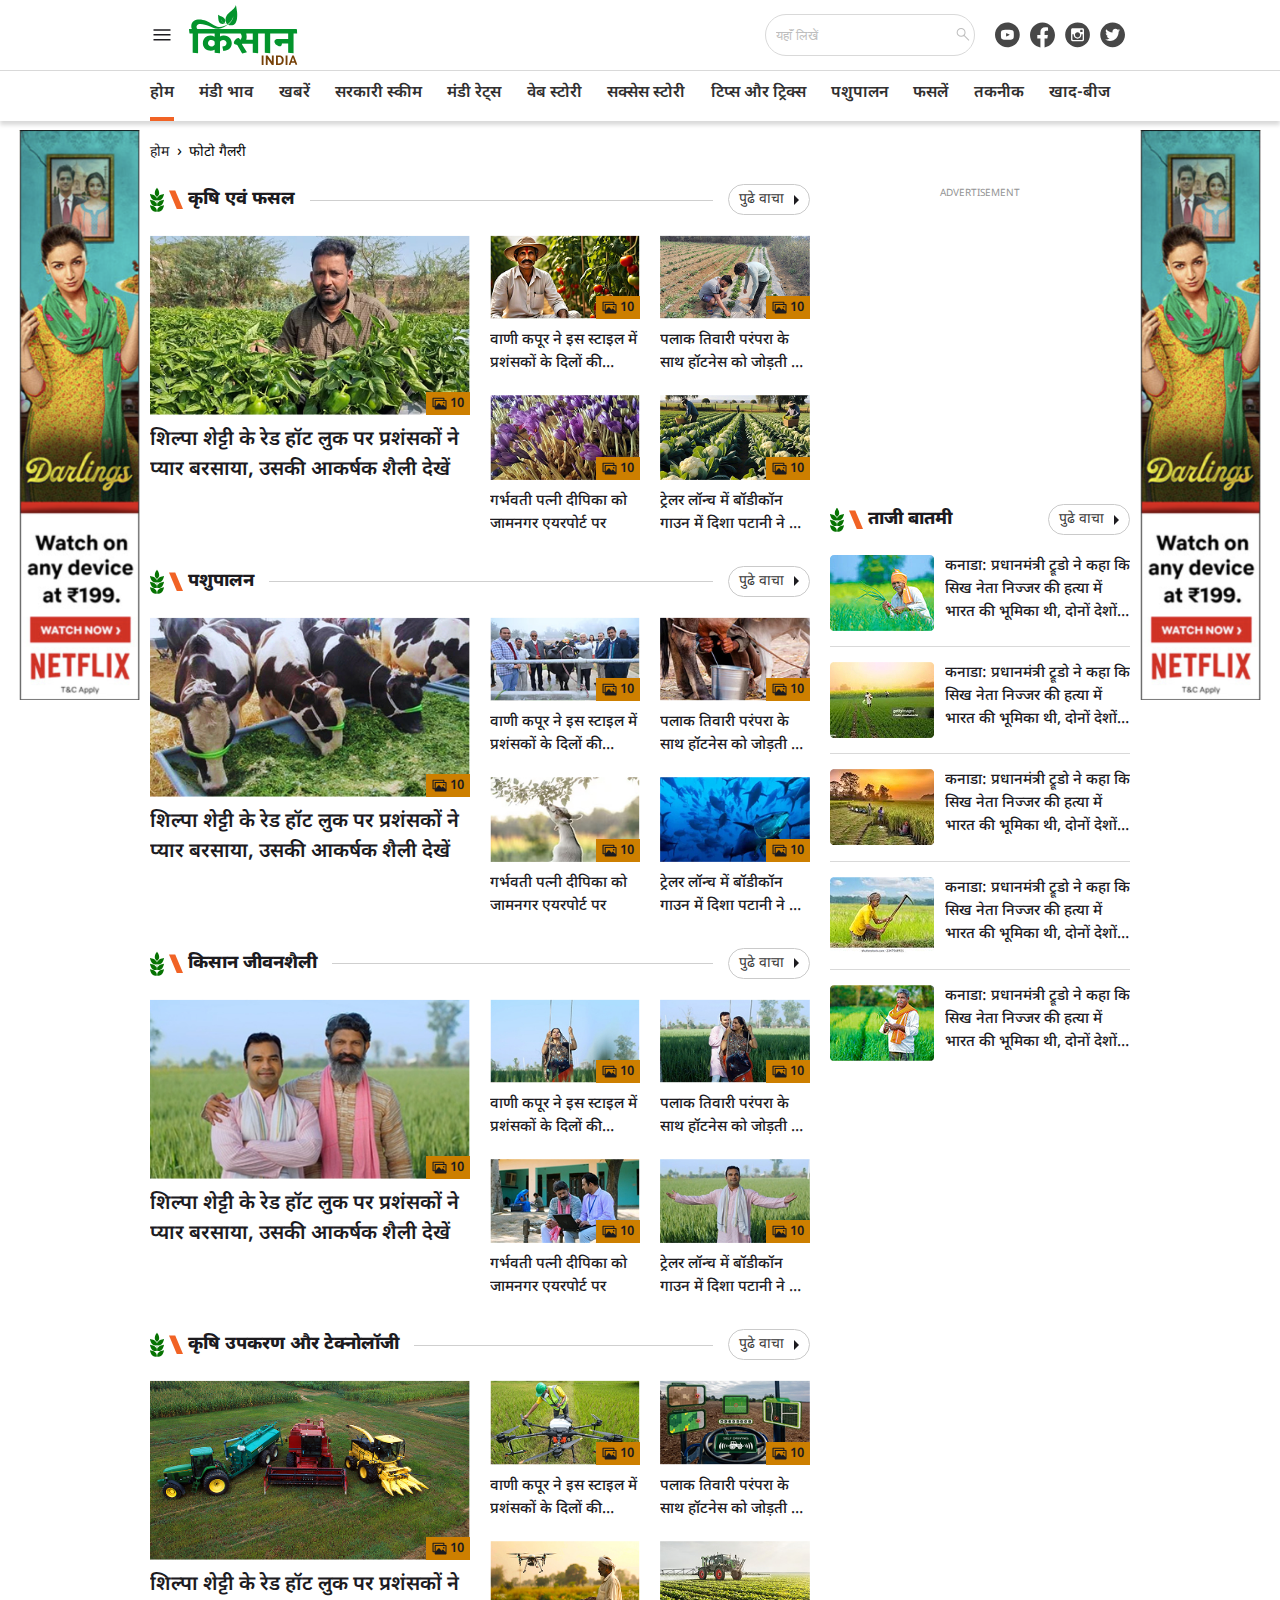
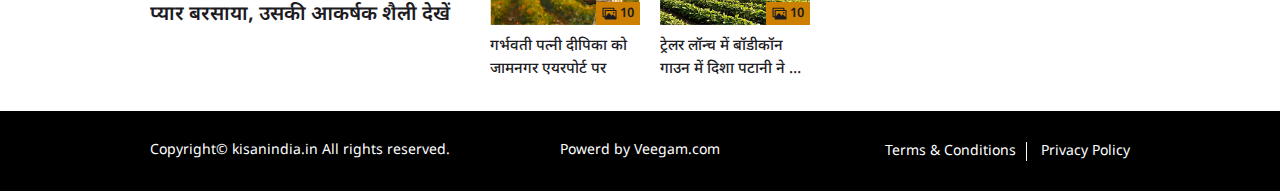
<file: photo-gallery.html>
<!DOCTYPE html>
<html lang="en">
<head>
    <meta charset="UTF-8">
    <meta name="viewport" content="width=device-width, initial-scale=1.0">
    <title>Photo Gallery Page</title>
    <link rel="preconnect" href="https://fonts.googleapis.com">
    <link rel="preconnect" href="https://fonts.gstatic.com" crossorigin>
    <link href="https://fonts.googleapis.com/css2?family=Noto+Sans+Devanagari:wght@100..900&display=swap" rel="stylesheet">
    <link rel="stylesheet" href="css/global.css">
    <link rel="stylesheet" href="css/style.css">
</head>
<body>
    <div class="gutterLHS"><img width="121" height="570" src="images/vertical-add.png" alt=""></div>
    <div class="gutterRHS"><img width="121" height="570" src="images/vertical-add.png" alt=""></div>
    <!-- header code starts here -->
    <header class="header">
        <div class="logo-navbar">
            <div class="container">
                <div class="left-menu">
                    <div id="hamburger" class="hamburger"><svg><use href="#menu_icon"></use></svg></div>
                    <div class="sitelogo">
                        <a href="#"><img width="109" height="60" src="images/logo.svg" alt="Kisan India"></a>
                    </div>
                </div>
                <div class="right-menu">
                    <div class="search-bar">
                        <input autocomplete="off" placeholder="यहाँ लिखें" type="text" id="searchcontent" name="searchcontent">
                        <button type="submit" class="searchBTN"><svg><use href="#search_icon"></use></svg></button>
                    </div>
                    <div class="social-share">
                        <a href="#"><img width="25" height="25" src="images/youtube.svg" alt="Youtube"></a>
                        <a href="#"><img width="25" height="25" src="images/facebook.svg" alt="Facebook"></a>
                        <a href="#"><img width="25" height="25" src="images/instagram.svg" alt="Instagram"></a>
                        <a href="#"><img width="25" height="25" src="images/twitter.svg" alt="Twitter"></a>
                    </div>
                </div>
            </div>
        </div>
        <div class="topcat-navbar">
            <ul class="container">
                <li class="active"><a href="#">होम</a></li>
                <li><a href="#">मंडी भाव</a></li>
                <li><a href="#">खबरें</a></li>
                <li><a href="#">सरकारी स्कीम</a></li>
                <li><a href="#">मंडी रेट्स</a></li>
                <li><a href="#">वेब स्टोरी</a></li>
                <li><a href="#">सक्सेस स्टोरी</a></li>
                <li><a href="#">टिप्स और ट्रिक्स</a></li>
                <li><a href="#">पशुपालन</a></li>
                <li><a href="#">फसलें</a></li>
                <li><a href="#">तकनीक</a></li>
                <li><a href="#">खाद-बीज</a></li>
            </ul>
        </div>
    </header>
    <div id="bodyoverlay"></div>
    <div id="sidemenu" class="menu-sidebar">
        <div class="container">
            <div class="sidemenu-head">
                <div class="navHead"><img width="109" height="60" src="images/logo.svg" alt="Kisan India"></div>
                <div id="close-nav">
                    <svg><use href="#close_icon"></use></svg>
                </div>
            </div>
            <ul>
                <li><a href="#">होम</a></li>
                <li><a href="#">मंडी भाव</a></li>
                <li><a href="#">खबरें</a></li>
                <li><a href="#">सरकारी स्कीम</a></li>
                <li><a href="#">मंडी रेट्स</a></li>
                <li><a href="#">वेब स्टोरी</a></li>
                <li><a href="#">सक्सेस स्टोरी</a></li>
                <li><a href="#">टिप्स और ट्रिक्स</a></li>
                <li><a href="#">पशुपालन</a></li>
                <li><a href="#">फसलें</a></li>
                <li><a href="#">तकनीक</a></li>
                <li><a href="#">खाद-बीज</a></li>
            </ul>
        </div>
    </div>
    <!-- header code ends here -->

    <!-- detailpage code starts here -->
    <div class="container">
        <ul class="breadcrumb">
            <li><a href="#">होम</a></li>
            <li>फोटो गैलरी</li>
        </ul>
        <div class="sideColumn_Layout">
            <div class="leftSide_Col">
                <div class="catLandingPage_Wrapper">
                    <div class="catFourThumbs_NewsWidget">
                        <div class="common-heading">
                            <h2 class="h2">
                                <a href="#"><svg><use href="#slash_icon"></use></svg><span>कृषि एवं फसल</span></a>
                            </h2>
                            <a href="#" class="see-more">
                                <span>पुढे वाचा <svg><use href="#arrow_right"></use></svg></span>
                            </a>
                        </div>
                        <div class="newsThumbListing_Wrapper">
                            <figure>
                                <a href="#">
                                    <div class="image-thumb">
                                        <img width="383" height="220" src="images/image64.jpg" alt="">
                                        <span class="photo-icon">
                                            <svg><use href="#photocat_icon"></use></svg> 10
                                        </span>
                                    </div>
                                    <div class="card-title">
                                        <div class="h3">शिल्पा शेट्टी के रेड हॉट लुक पर प्रशंसकों ने प्यार बरसाया, उसकी आकर्षक शैली देखें</div>
                                    </div>
                                </a>
                            </figure>
                            <figure>
                                <a href="#">
                                    <div class="image-thumb">
                                        <img width="383" height="220" src="images/image65.jpg" alt="">
                                        <span class="photo-icon">
                                            <svg><use href="#photocat_icon"></use></svg> 10
                                        </span>
                                    </div>
                                    <div class="card-title">
                                        <div class="h3">वाणी कपूर ने इस स्टाइल में प्रशंसकों के दिलों की धड़कन बढ़ा दी, उसकी किलर लुक देखें</div>
                                    </div>
                                </a>
                            </figure>
                            <figure>
                                <a href="#">
                                    <div class="image-thumb">
                                        <img width="383" height="220" src="images/image66.jpg" alt="">
                                        <span class="photo-icon">
                                            <svg><use href="#photocat_icon"></use></svg> 10
                                        </span>
                                    </div>
                                    <div class="card-title">
                                        <div class="h3">पलाक तिवारी परंपरा के साथ हॉटनेस को जोड़ती है, तस्वीरें</div>
                                    </div>
                                </a>
                            </figure>
                            <figure>
                                <a href="#">
                                    <div class="image-thumb">
                                        <img width="383" height="220" src="images/image67.jpg" alt="">
                                        <span class="photo-icon">
                                            <svg><use href="#photocat_icon"></use></svg> 10
                                        </span>
                                    </div>
                                    <div class="card-title">
                                        <div class="h3">गर्भवती पत्नी दीपिका को जामनगर एयरपोर्ट पर</div>
                                    </div>
                                </a>
                            </figure>
                            <figure>
                                <a href="#">
                                    <div class="image-thumb">
                                        <img width="383" height="220" src="images/image68.jpg" alt="">
                                        <span class="photo-icon">
                                            <svg><use href="#photocat_icon"></use></svg> 10
                                        </span>
                                    </div>
                                    <div class="card-title">
                                        <div class="h3">ट्रेलर लॉन्च में बॉडीकॉन गाउन में दिशा पटानी ने धूम मचाई, सभी का ध्यान खींचा।</div>
                                    </div>
                                </a>
                            </figure>
                        </div>
                    </div>
                    <div class="catFourThumbs_NewsWidget">
                        <div class="common-heading">
                            <h2 class="h2">
                                <a href="#"><svg><use href="#slash_icon"></use></svg><span> पशुपालन</span></a>
                            </h2>
                            <a href="#" class="see-more">
                                <span>पुढे वाचा <svg><use href="#arrow_right"></use></svg></span>
                            </a>
                        </div>
                        <div class="newsThumbListing_Wrapper">
                            <figure>
                                <a href="#">
                                    <div class="image-thumb">
                                        <img width="383" height="220" src="images/image69.jpg" alt="">
                                        <span class="photo-icon">
                                            <svg><use href="#photocat_icon"></use></svg> 10
                                        </span>
                                    </div>
                                    <div class="card-title">
                                        <div class="h3">शिल्पा शेट्टी के रेड हॉट लुक पर प्रशंसकों ने प्यार बरसाया, उसकी आकर्षक शैली देखें</div>
                                    </div>
                                </a>
                            </figure>
                            <figure>
                                <a href="#">
                                    <div class="image-thumb">
                                        <img width="383" height="220" src="images/image70.jpg" alt="">
                                        <span class="photo-icon">
                                            <svg><use href="#photocat_icon"></use></svg> 10
                                        </span>
                                    </div>
                                    <div class="card-title">
                                        <div class="h3">वाणी कपूर ने इस स्टाइल में प्रशंसकों के दिलों की धड़कन बढ़ा दी, उसकी किलर लुक देखें</div>
                                    </div>
                                </a>
                            </figure>
                            <figure>
                                <a href="#">
                                    <div class="image-thumb">
                                        <img width="383" height="220" src="images/image71.jpg" alt="">
                                        <span class="photo-icon">
                                            <svg><use href="#photocat_icon"></use></svg> 10
                                        </span>
                                    </div>
                                    <div class="card-title">
                                        <div class="h3">पलाक तिवारी परंपरा के साथ हॉटनेस को जोड़ती है, तस्वीरें</div>
                                    </div>
                                </a>
                            </figure>
                            <figure>
                                <a href="#">
                                    <div class="image-thumb">
                                        <img width="383" height="220" src="images/image72.jpg" alt="">
                                        <span class="photo-icon">
                                            <svg><use href="#photocat_icon"></use></svg> 10
                                        </span>
                                    </div>
                                    <div class="card-title">
                                        <div class="h3">गर्भवती पत्नी दीपिका को जामनगर एयरपोर्ट पर</div>
                                    </div>
                                </a>
                            </figure>
                            <figure>
                                <a href="#">
                                    <div class="image-thumb">
                                        <img width="383" height="220" src="images/image73.jpg" alt="">
                                        <span class="photo-icon">
                                            <svg><use href="#photocat_icon"></use></svg> 10
                                        </span>
                                    </div>
                                    <div class="card-title">
                                        <div class="h3">ट्रेलर लॉन्च में बॉडीकॉन गाउन में दिशा पटानी ने धूम मचाई, सभी का ध्यान खींचा।</div>
                                    </div>
                                </a>
                            </figure>
                        </div>
                    </div>
                    <div class="catFourThumbs_NewsWidget">
                        <div class="common-heading">
                            <h2 class="h2">
                                <a href="#"><svg><use href="#slash_icon"></use></svg><span>  किसान जीवनशैली</span></a>
                            </h2>
                            <a href="#" class="see-more">
                                <span>पुढे वाचा <svg><use href="#arrow_right"></use></svg></span>
                            </a>
                        </div>
                        <div class="newsThumbListing_Wrapper">
                            <figure>
                                <a href="#">
                                    <div class="image-thumb">
                                        <img width="383" height="220" src="images/image74.jpg" alt="">
                                        <span class="photo-icon">
                                            <svg><use href="#photocat_icon"></use></svg> 10
                                        </span>
                                    </div>
                                    <div class="card-title">
                                        <div class="h3">शिल्पा शेट्टी के रेड हॉट लुक पर प्रशंसकों ने प्यार बरसाया, उसकी आकर्षक शैली देखें</div>
                                    </div>
                                </a>
                            </figure>
                            <figure>
                                <a href="#">
                                    <div class="image-thumb">
                                        <img width="383" height="220" src="images/image75.jpg" alt="">
                                        <span class="photo-icon">
                                            <svg><use href="#photocat_icon"></use></svg> 10
                                        </span>
                                    </div>
                                    <div class="card-title">
                                        <div class="h3">वाणी कपूर ने इस स्टाइल में प्रशंसकों के दिलों की धड़कन बढ़ा दी, उसकी किलर लुक देखें</div>
                                    </div>
                                </a>
                            </figure>
                            <figure>
                                <a href="#">
                                    <div class="image-thumb">
                                        <img width="383" height="220" src="images/image76.jpg" alt="">
                                        <span class="photo-icon">
                                            <svg><use href="#photocat_icon"></use></svg> 10
                                        </span>
                                    </div>
                                    <div class="card-title">
                                        <div class="h3">पलाक तिवारी परंपरा के साथ हॉटनेस को जोड़ती है, तस्वीरें</div>
                                    </div>
                                </a>
                            </figure>
                            <figure>
                                <a href="#">
                                    <div class="image-thumb">
                                        <img width="383" height="220" src="images/image77.jpg" alt="">
                                        <span class="photo-icon">
                                            <svg><use href="#photocat_icon"></use></svg> 10
                                        </span>
                                    </div>
                                    <div class="card-title">
                                        <div class="h3">गर्भवती पत्नी दीपिका को जामनगर एयरपोर्ट पर</div>
                                    </div>
                                </a>
                            </figure>
                            <figure>
                                <a href="#">
                                    <div class="image-thumb">
                                        <img width="383" height="220" src="images/image78.jpg" alt="">
                                        <span class="photo-icon">
                                            <svg><use href="#photocat_icon"></use></svg> 10
                                        </span>
                                    </div>
                                    <div class="card-title">
                                        <div class="h3">ट्रेलर लॉन्च में बॉडीकॉन गाउन में दिशा पटानी ने धूम मचाई, सभी का ध्यान खींचा।</div>
                                    </div>
                                </a>
                            </figure>
                        </div>
                    </div>
                    <div class="catFourThumbs_NewsWidget">
                        <div class="common-heading">
                            <h2 class="h2">
                                <a href="#"><svg><use href="#slash_icon"></use></svg><span>  कृषि उपकरण और टेक्नोलॉजी</span></a>
                            </h2>
                            <a href="#" class="see-more">
                                <span>पुढे वाचा <svg><use href="#arrow_right"></use></svg></span>
                            </a>
                        </div>
                        <div class="newsThumbListing_Wrapper">
                            <figure>
                                <a href="#">
                                    <div class="image-thumb">
                                        <img width="383" height="220" src="images/image79.jpg" alt="">
                                        <span class="photo-icon">
                                            <svg><use href="#photocat_icon"></use></svg> 10
                                        </span>
                                    </div>
                                    <div class="card-title">
                                        <div class="h3">शिल्पा शेट्टी के रेड हॉट लुक पर प्रशंसकों ने प्यार बरसाया, उसकी आकर्षक शैली देखें</div>
                                    </div>
                                </a>
                            </figure>
                            <figure>
                                <a href="#">
                                    <div class="image-thumb">
                                        <img width="383" height="220" src="images/image80.jpg" alt="">
                                        <span class="photo-icon">
                                            <svg><use href="#photocat_icon"></use></svg> 10
                                        </span>
                                    </div>
                                    <div class="card-title">
                                        <div class="h3">वाणी कपूर ने इस स्टाइल में प्रशंसकों के दिलों की धड़कन बढ़ा दी, उसकी किलर लुक देखें</div>
                                    </div>
                                </a>
                            </figure>
                            <figure>
                                <a href="#">
                                    <div class="image-thumb">
                                        <img width="383" height="220" src="images/image81.jpg" alt="">
                                        <span class="photo-icon">
                                            <svg><use href="#photocat_icon"></use></svg> 10
                                        </span>
                                    </div>
                                    <div class="card-title">
                                        <div class="h3">पलाक तिवारी परंपरा के साथ हॉटनेस को जोड़ती है, तस्वीरें</div>
                                    </div>
                                </a>
                            </figure>
                            <figure>
                                <a href="#">
                                    <div class="image-thumb">
                                        <img width="383" height="220" src="images/image82.jpg" alt="">
                                        <span class="photo-icon">
                                            <svg><use href="#photocat_icon"></use></svg> 10
                                        </span>
                                    </div>
                                    <div class="card-title">
                                        <div class="h3">गर्भवती पत्नी दीपिका को जामनगर एयरपोर्ट पर</div>
                                    </div>
                                </a>
                            </figure>
                            <figure>
                                <a href="#">
                                    <div class="image-thumb">
                                        <img width="383" height="220" src="images/image83.jpg" alt="">
                                        <span class="photo-icon">
                                            <svg><use href="#photocat_icon"></use></svg> 10
                                        </span>
                                    </div>
                                    <div class="card-title">
                                        <div class="h3">ट्रेलर लॉन्च में बॉडीकॉन गाउन में दिशा पटानी ने धूम मचाई, सभी का ध्यान खींचा।</div>
                                    </div>
                                </a>
                            </figure>
                        </div>
                    </div>
                </div>
            </div>
            <div class="rightSide_Col">
                <div class="adBody"></div>
                <div class="latestnews-sidebar">
                    <div class="heading">
                        <h2 class="h2">
                            <a href="#"><svg><use href="#slash_icon"></use></svg><span>ताजी बातमी</span></a>
                        </h2>
                        <a href="#" class="see-more">पुढे वाचा <svg><use href="#arrow_right"></use></svg></a>
                    </div>
                    <div class="latestnews-listing">
                        <figure>
                            <a href="#">
                                <div class="image-thumb"><img width="105" height="76" src="images/image59.jpg" alt=""></div>
                                <div class="card-title">
                                    <div class="h3">कनाडा: प्रधानमंत्री ट्रूडो ने कहा कि सिख नेता निज्जर की हत्या में भारत की भूमिका थी, दोनों देशों ने राजनयिकों को निष्कासित कर दिया।</div>
                                </div>
                            </a>
                        </figure>
                        <figure>
                            <a href="#">
                                <div class="image-thumb"><img width="105" height="76" src="images/image60.jpg" alt=""></div>
                                <div class="card-title">
                                    <div class="h3">कनाडा: प्रधानमंत्री ट्रूडो ने कहा कि सिख नेता निज्जर की हत्या में भारत की भूमिका थी, दोनों देशों ने राजनयिकों को निष्कासित कर दिया।</div>
                                </div>
                            </a>
                        </figure>
                        <figure>
                            <a href="#">
                                <div class="image-thumb"><img width="105" height="76" src="images/image61.jpg" alt=""></div>
                                <div class="card-title">
                                    <div class="h3">कनाडा: प्रधानमंत्री ट्रूडो ने कहा कि सिख नेता निज्जर की हत्या में भारत की भूमिका थी, दोनों देशों ने राजनयिकों को निष्कासित कर दिया।</div>
                                </div>
                            </a>
                        </figure>
                        <figure>
                            <a href="#">
                                <div class="image-thumb"><img width="105" height="76" src="images/image62.jpg" alt=""></div>
                                <div class="card-title">
                                    <div class="h3">कनाडा: प्रधानमंत्री ट्रूडो ने कहा कि सिख नेता निज्जर की हत्या में भारत की भूमिका थी, दोनों देशों ने राजनयिकों को निष्कासित कर दिया।</div>
                                </div>
                            </a>
                        </figure>
                        <figure>
                            <a href="#">
                                <div class="image-thumb"><img width="105" height="76" src="images/image63.jpg" alt=""></div>
                                <div class="card-title">
                                    <div class="h3">कनाडा: प्रधानमंत्री ट्रूडो ने कहा कि सिख नेता निज्जर की हत्या में भारत की भूमिका थी, दोनों देशों ने राजनयिकों को निष्कासित कर दिया।</div>
                                </div>
                            </a>
                        </figure>
                    </div>
                </div>
            </div>
        </div>    
    </div>
    <!-- detailpage code ends here -->

    <!-- footer code starts here -->
    <footer class="footer">
        <div class="container">
            <div class="copyright">Copyright&copy; kisanindia.in  All rights reserved.</div>
            <div class="poweredby">Powerd by <a href="#">Veegam.com</a></div>
            <div class="footer-links">
                <a href="#">Terms & Conditions</a>
                <a href="#">Privacy Policy</a>
            </div>
        </div>
    </footer>
    <!-- footer code ends here -->

    <script src="js/common.js"></script>

    <svg xmlns="http://www.w3.org/2000/svg" style="display:none">
        <symbol id="menu_icon" viewBox="0 0 24 25">
            <mask id="mask0_46_142" style="mask-type:alpha" maskUnits="userSpaceOnUse" x="0" y="0" width="24" height="25">
                <rect y="0.811127" width="24" height="24" fill="#D9D9D9"/>
            </mask>
            <g mask="url(#mask0_46_142)">
                <path d="M3.5 18.4456V16.9459H20.5V18.4456H3.5ZM3.5 13.5611V12.0611H20.5V13.5611H3.5ZM3.5 8.67639V7.17664H20.5V8.67639H3.5Z" fill="#1C1B1F"/>
            </g>
        </symbol>
        <symbol id="search_icon" viewBox="0 0 20 21">
            <mask id="mask0_46_103" style="mask-type:alpha" maskUnits="userSpaceOnUse" x="0" y="0" width="20" height="21">
                <rect y="0.811127" width="20" height="20" fill="#BEBEBE"/>
            </mask>
            <g mask="url(#mask0_46_103)">
                <path d="M15.8894 17.4586L10.9263 12.4953C10.5096 12.8115 10.0527 13.0565 9.55563 13.2301C9.05855 13.4037 8.54556 13.4905 8.01667 13.4905C6.71695 13.4905 5.61202 13.0356 4.70188 12.1257C3.79174 11.2158 3.33667 10.1114 3.33667 8.81237C3.33667 7.51348 3.7916 6.40862 4.70146 5.49779C5.61132 4.58709 6.71577 4.13174 8.01479 4.13174C9.31368 4.13174 10.4185 4.58681 11.3294 5.49695C12.2401 6.40709 12.6954 7.51202 12.6954 8.81174C12.6954 9.35661 12.606 9.87758 12.4271 10.3747C12.2481 10.8719 12.0058 11.3208 11.7002 11.7213L16.6633 16.6845L15.8894 17.4586ZM8.01604 12.4074C9.02035 12.4074 9.87077 12.059 10.5673 11.3624C11.264 10.6658 11.6123 9.81542 11.6123 8.81112C11.6123 7.80681 11.264 6.9564 10.5673 6.25987C9.87077 5.5632 9.02035 5.21487 8.01604 5.21487C7.01174 5.21487 6.16132 5.5632 5.46479 6.25987C4.76813 6.9564 4.41979 7.80681 4.41979 8.81112C4.41979 9.81542 4.76813 10.6658 5.46479 11.3624C6.16132 12.059 7.01174 12.4074 8.01604 12.4074Z" fill="#BEBEBE"/>
            </g>
        </symbol>
        <symbol viewBox="0 0 25 24" id="close_icon">
            <path d="M18.5 6L6.5 18" stroke="black" stroke-width="2" stroke-linecap="round" stroke-linejoin="round" />
            <path d="M6.5 6L18.5 18" stroke="black" stroke-width="2" stroke-linecap="round" stroke-linejoin="round" />
        </symbol>
        <symbol viewBox="0 0 18 25" id="slash_icon">
            <path d="M0 0.811157H8L18 24.8112H10L0 0.811157Z"/>
        </symbol>
        <symbol viewBox="0 0 23 26" id="play_icon">
            <path d="M23 13L0.499999 25.9904L0.5 0.00961778L23 13Z" fill="white"/>
        </symbol>
        <symbol viewBox="0 0 5 10" id="arrow_right">
            <path d="M0 10V0L5 5L0 10Z"/>
        </symbol>
        <symbol viewBox="0 0 12 9" id="camera_outdoor">
            <path d="M1.5 9C1.075 9 0.719 8.856 0.432 8.568C0.144 8.281 0 7.925 0 7.5V1.5C0 1.075 0.144 0.7185 0.432 0.4305C0.719 0.1435 1.075 0 1.5 0H7.5C7.925 0 8.281 0.1435 8.568 0.4305C8.856 0.7185 9 1.075 9 1.5V3L12 1.425V7.575L9 6V7.5C9 7.925 8.856 8.281 8.568 8.568C8.281 8.856 7.925 9 7.5 9H1.5Z" fill="#8B8B8B"/>
        </symbol>
        <symbol viewBox="0 0 37 37" id="photo_icon">
            <rect width="37" height="37" rx="18.5" fill="white" fill-opacity="0.74"/>
            <path d="M25.2352 14.8992V11H9V24.1008H12.7648V28H29V14.8992H25.2352ZM10.8823 22.1518L10.8825 12.9496H23.353V14.8993H12.7649V22.1518L10.8823 22.1518ZM27.1176 26.051H14.647L14.6472 16.8489H27.1177L27.1176 26.051Z" fill="#306FBE"/>
        </symbol>
        <symbol viewBox="0 0 31 32" id="wh_icon">
            <path d="M23.0581 18.2542C22.9993 18.2259 20.7968 17.1414 20.4054 17.0005C20.2456 16.9431 20.0744 16.8871 19.8924 16.8871C19.595 16.8871 19.3452 17.0353 19.1505 17.3265C18.9305 17.6535 18.2645 18.432 18.0587 18.6646C18.0318 18.6953 17.9952 18.732 17.9732 18.732C17.9535 18.732 17.6126 18.5916 17.5094 18.5468C15.1468 17.5205 13.3534 15.0525 13.1075 14.6363C13.0724 14.5764 13.0709 14.5493 13.0706 14.5493C13.0793 14.5176 13.1587 14.4379 13.1997 14.3968C13.3197 14.2782 13.4496 14.1217 13.5754 13.9703C13.6349 13.8986 13.6946 13.8268 13.7531 13.7592C13.9356 13.5469 14.0168 13.3821 14.1109 13.1912L14.1603 13.0921C14.3902 12.6353 14.1938 12.2498 14.1304 12.1253C14.0783 12.0211 13.1483 9.77666 13.0494 9.54086C12.8117 8.97185 12.4975 8.70691 12.0609 8.70691C12.0204 8.70691 12.0609 8.70691 11.891 8.71407C11.6841 8.7228 10.5576 8.87111 10.0595 9.18509C9.53128 9.5181 8.6377 10.5796 8.6377 12.4464C8.6377 14.1266 9.70392 15.713 10.1617 16.3163C10.1731 16.3315 10.194 16.3624 10.2243 16.4068C11.9774 18.9671 14.1629 20.8645 16.3785 21.7496C18.5114 22.6016 19.5214 22.7 20.0956 22.7H20.0957C20.337 22.7 20.5302 22.6811 20.7005 22.6643L20.8086 22.654C21.5455 22.5887 23.1647 21.7497 23.5331 20.7261C23.8232 19.9199 23.8997 19.0391 23.7067 18.7194C23.5744 18.502 23.3466 18.3927 23.0581 18.2542Z" fill="#858585"/>
            <path d="M16.0765 0.894287C7.89428 0.894287 1.23759 7.50096 1.23759 15.6216C1.23759 18.2481 1.94049 20.8191 3.27205 23.0693L0.723409 30.5873C0.675934 30.7275 0.711246 30.8825 0.814926 30.988C0.889767 31.0644 0.991289 31.1056 1.09497 31.1056C1.13469 31.1056 1.17471 31.0996 1.21375 31.0872L9.05301 28.5961C11.1982 29.7423 13.6228 30.3473 16.0766 30.3473C24.2579 30.3474 30.9139 23.7414 30.9139 15.6216C30.9139 7.50096 24.2579 0.894287 16.0765 0.894287ZM16.0765 27.2796C13.7675 27.2796 11.5312 26.6129 9.60887 25.3514C9.54423 25.309 9.4692 25.2872 9.39367 25.2872C9.35375 25.2872 9.31373 25.2933 9.27478 25.3056L5.3478 26.5539L6.6155 22.8139C6.6565 22.6928 6.636 22.5593 6.56047 22.4562C5.0966 20.4559 4.32277 18.0927 4.32277 15.6216C4.32277 9.19259 9.59544 3.96211 16.0764 3.96211C22.5565 3.96211 27.8286 9.19259 27.8286 15.6216C27.8287 22.0499 22.5567 27.2796 16.0765 27.2796Z" fill="#858585"/>
        </symbol>
        <symbol viewBox="0 0 27 28" id="fb_icon">
            <path fill-rule="evenodd" clip-rule="evenodd" d="M26.6675 25.6457C26.6675 26.4438 26.0206 27.0914 25.2225 27.0914H18.5503V16.9517H21.9538L22.4638 13.0006H18.5503V10.4773C18.5503 9.33328 18.8684 8.55375 20.5088 8.55375L22.6014 8.55304V5.0184C22.2391 4.97061 20.9974 4.86292 19.5524 4.86292C16.5355 4.86292 14.47 6.70441 14.47 10.0864V13.0006H11.0579V16.9517H14.47V27.0914H1.92937C1.13127 27.0914 0.484375 26.4438 0.484375 25.6457V2.35387C0.484375 1.55508 1.13127 0.908203 1.92937 0.908203H25.2225C26.0206 0.908203 26.6675 1.55508 26.6675 2.35387V25.6457Z" fill="#858585"/>
        </symbol>
        <symbol viewBox="0 0 31 26" id="tw_icon">
            <path fill-rule="evenodd" clip-rule="evenodd" d="M29.6212 1.36918C28.4226 2.06767 27.098 2.57566 25.6824 2.84746C24.5547 1.66267 22.943 0.922363 21.1587 0.922363C17.7385 0.922363 14.9628 3.65436 14.9628 7.02367C14.9628 7.50224 15.0161 7.96609 15.1226 8.41291C9.97132 8.15814 5.40489 5.73202 2.34609 2.03592C1.81209 2.94039 1.50718 3.98967 1.50718 5.10709C1.50718 7.22269 2.60099 9.09049 4.2651 10.1847C3.25034 10.1553 2.29285 9.87803 1.45555 9.42424V9.49858C1.45555 12.4559 3.59236 14.9231 6.43014 15.4814C5.91066 15.6247 5.36214 15.6967 4.79668 15.6967C4.39739 15.6967 4.00778 15.6595 3.63027 15.5883C4.41917 18.0113 6.70682 19.7761 9.41957 19.8233C7.2989 21.4604 4.62487 22.4361 1.72175 22.4361C1.22163 22.4361 0.727152 22.4082 0.243164 22.3525C2.98576 24.0809 6.24542 25.0914 9.74465 25.0914C21.1466 25.0914 27.3796 15.7958 27.3796 7.73223C27.3796 7.46662 27.3747 7.20178 27.3642 6.94159C28.575 6.08126 29.6269 5.0072 30.4545 3.78368C29.3445 4.26844 28.1491 4.59678 26.8956 4.74391C28.1757 3.98967 29.1582 2.79403 29.6212 1.36918Z" fill="#858585"/>
        </symbol>
        <symbol viewBox="0 0 27 28" id="inst_icon">
            <path fill-rule="evenodd" clip-rule="evenodd" d="M13.1233 0.908691C9.56785 0.908691 9.12203 0.923762 7.72567 0.987474C6.33223 1.05103 5.38055 1.27236 4.54783 1.59601C3.68695 1.93052 2.95686 2.37816 2.22901 3.10596C1.50121 3.83381 1.05357 4.5639 0.719055 5.42479C0.395404 6.25751 0.174076 7.20918 0.11052 8.60263C0.0468087 9.99898 0.0317383 10.4448 0.0317383 14.0003C0.0317383 17.5557 0.0468087 18.0016 0.11052 19.3979C0.174076 20.7914 0.395404 21.743 0.719055 22.5757C1.05357 23.4366 1.50121 24.1667 2.22901 24.8946C2.95686 25.6224 3.68695 26.07 4.54783 26.4046C5.38055 26.7282 6.33223 26.9495 7.72567 27.0131C9.12203 27.0768 9.56785 27.0918 13.1233 27.0918C16.6788 27.0918 17.1246 27.0768 18.521 27.0131C19.9144 26.9495 20.8661 26.7282 21.6988 26.4046C22.5597 26.07 23.2898 25.6224 24.0176 24.8946C24.7454 24.1667 25.1931 23.4366 25.5276 22.5757C25.8512 21.743 26.0725 20.7914 26.1361 19.3979C26.1998 18.0016 26.2149 17.5557 26.2149 14.0003C26.2149 10.4448 26.1998 9.99898 26.1361 8.60263C26.0725 7.20918 25.8512 6.25751 25.5276 5.42479C25.1931 4.5639 24.7454 3.83381 24.0176 3.10596C23.2898 2.37816 22.5597 1.93052 21.6988 1.59601C20.8661 1.27236 19.9144 1.05103 18.521 0.987474C17.1246 0.923762 16.6788 0.908691 13.1233 0.908691ZM13.1258 3.26759C16.6214 3.26759 17.0354 3.28094 18.4159 3.34393C19.6923 3.40213 20.3855 3.61541 20.8468 3.79469C21.4579 4.03218 21.894 4.31587 22.3521 4.77401C22.8102 5.2321 23.0939 5.66821 23.3314 6.27929C23.5107 6.7406 23.724 7.43379 23.7822 8.71021C23.8452 10.0907 23.8585 10.5047 23.8585 14.0004C23.8585 17.4959 23.8452 17.91 23.7822 19.2904C23.724 20.5669 23.5107 21.26 23.3314 21.7214C23.0939 22.3324 22.8102 22.7686 22.3521 23.2266C21.894 23.6848 21.4579 23.9685 20.8468 24.206C20.3855 24.3852 19.6923 24.5985 18.4159 24.6567C17.0356 24.7197 16.6216 24.7331 13.1258 24.7331C9.62992 24.7331 9.21595 24.7197 7.83565 24.6567C6.55924 24.5985 5.86605 24.3852 5.40474 24.206C4.79366 23.9685 4.35755 23.6848 3.89946 23.2266C3.44137 22.7686 3.15763 22.3324 2.92014 21.7214C2.74085 21.26 2.52758 20.5669 2.46938 19.2904C2.40639 17.91 2.39304 17.4959 2.39304 14.0004C2.39304 10.5047 2.40639 10.0907 2.46938 8.71021C2.52758 7.43379 2.74085 6.7406 2.92014 6.27929C3.15763 5.66821 3.44132 5.2321 3.89946 4.77401C4.35755 4.31587 4.79366 4.03218 5.40474 3.79469C5.86605 3.61541 6.55924 3.40213 7.83565 3.34393C9.21611 3.28094 9.63018 3.26759 13.1258 3.26759ZM6.39807 14.0001C6.39807 10.2872 9.4079 7.27736 13.1208 7.27736C16.8336 7.27736 19.8435 10.2872 19.8435 14.0001C19.8435 17.7129 16.8336 20.7228 13.1208 20.7228C9.4079 20.7228 6.39807 17.7129 6.39807 14.0001ZM13.1224 18.3639C10.7123 18.3639 8.75852 16.4101 8.75852 14C8.75852 11.5899 10.7123 9.63614 13.1224 9.63614C15.5325 9.63614 17.4862 11.5899 17.4862 14C17.4862 16.4101 15.5325 18.3639 13.1224 18.3639ZM20.1066 8.58294C20.9742 8.58294 21.6776 7.87962 21.6776 7.01197C21.6776 6.14433 20.9742 5.44096 20.1066 5.44096C19.239 5.44096 18.5356 6.14433 18.5356 7.01197C18.5356 7.87962 19.239 8.58294 20.1066 8.58294Z" fill="#858585"/>
        </symbol>
        <symbol viewBox="0 0 31 24" id="yt_icon">
            <path fill-rule="evenodd" clip-rule="evenodd" d="M12.7304 15.6924L12.7294 6.83041L21.1605 11.2767L12.7304 15.6924ZM30.6978 5.70143C30.6978 5.70143 30.4023 3.53092 29.4969 2.5751C28.3479 1.32004 27.0602 1.31414 26.4701 1.2413C22.2424 0.922363 15.9008 0.922363 15.9008 0.922363H15.8876C15.8876 0.922363 9.54608 0.922363 5.31839 1.2413C4.72738 1.31414 3.44056 1.32004 2.29064 2.5751C1.38525 3.53092 1.09069 5.70143 1.09069 5.70143C1.09069 5.70143 0.788574 8.25092 0.788574 10.7994V13.1894C0.788574 15.7389 1.09069 18.2874 1.09069 18.2874C1.09069 18.2874 1.38525 20.458 2.29064 21.4138C3.44056 22.6688 4.95018 22.6295 5.62239 22.7604C8.03929 23.0025 15.8942 23.0773 15.8942 23.0773C15.8942 23.0773 22.2424 23.0675 26.4701 22.7486C27.0602 22.6747 28.3479 22.6688 29.4969 21.4138C30.4023 20.458 30.6978 18.2874 30.6978 18.2874C30.6978 18.2874 30.9999 15.7389 30.9999 13.1894V10.7994C30.9999 8.25092 30.6978 5.70143 30.6978 5.70143Z" fill="#858585"/>
        </symbol>
        <symbol viewBox="0 0 16 14" id="photocat_icon">
            <path fill-rule="evenodd" clip-rule="evenodd" d="M15.0386 3.1498H13.2841V1.43611C13.2841 1.12167 13.0129 0.870117 12.7099 0.870117H1.03464C0.715646 0.870117 0.460449 1.12167 0.460449 1.43611V10.5077C0.460449 10.8221 0.715646 11.0737 1.03464 11.0737H2.77317V12.7874C2.77317 13.1018 3.02837 13.3534 3.34737 13.3534H15.0067C15.3257 13.3534 15.5809 13.1018 15.5809 12.7874V3.71579C15.6128 3.40135 15.3576 3.1498 15.0386 3.1498ZM14.4482 10.8693L12.0557 8.27513C11.8165 8.00786 11.3858 8.00786 11.1466 8.27513L10.1258 9.39139L7.87688 6.84443C7.60573 6.52999 7.11129 6.52999 6.84014 6.84443L3.95322 10.1146V4.29748H14.4482V10.8693ZM1.6251 2.00207V9.92593H2.78943V3.71576C2.78943 3.40132 3.04463 3.14977 3.36363 3.14977H12.1201V2.00207H1.6251Z" fill="#1C1B1F"/>
            <ellipse cx="12.5345" cy="6.19984" rx="0.925089" ry="0.911874" fill="#1C1B1F"/>
        </symbol>
    </svg>
</body>
</html>
</file>
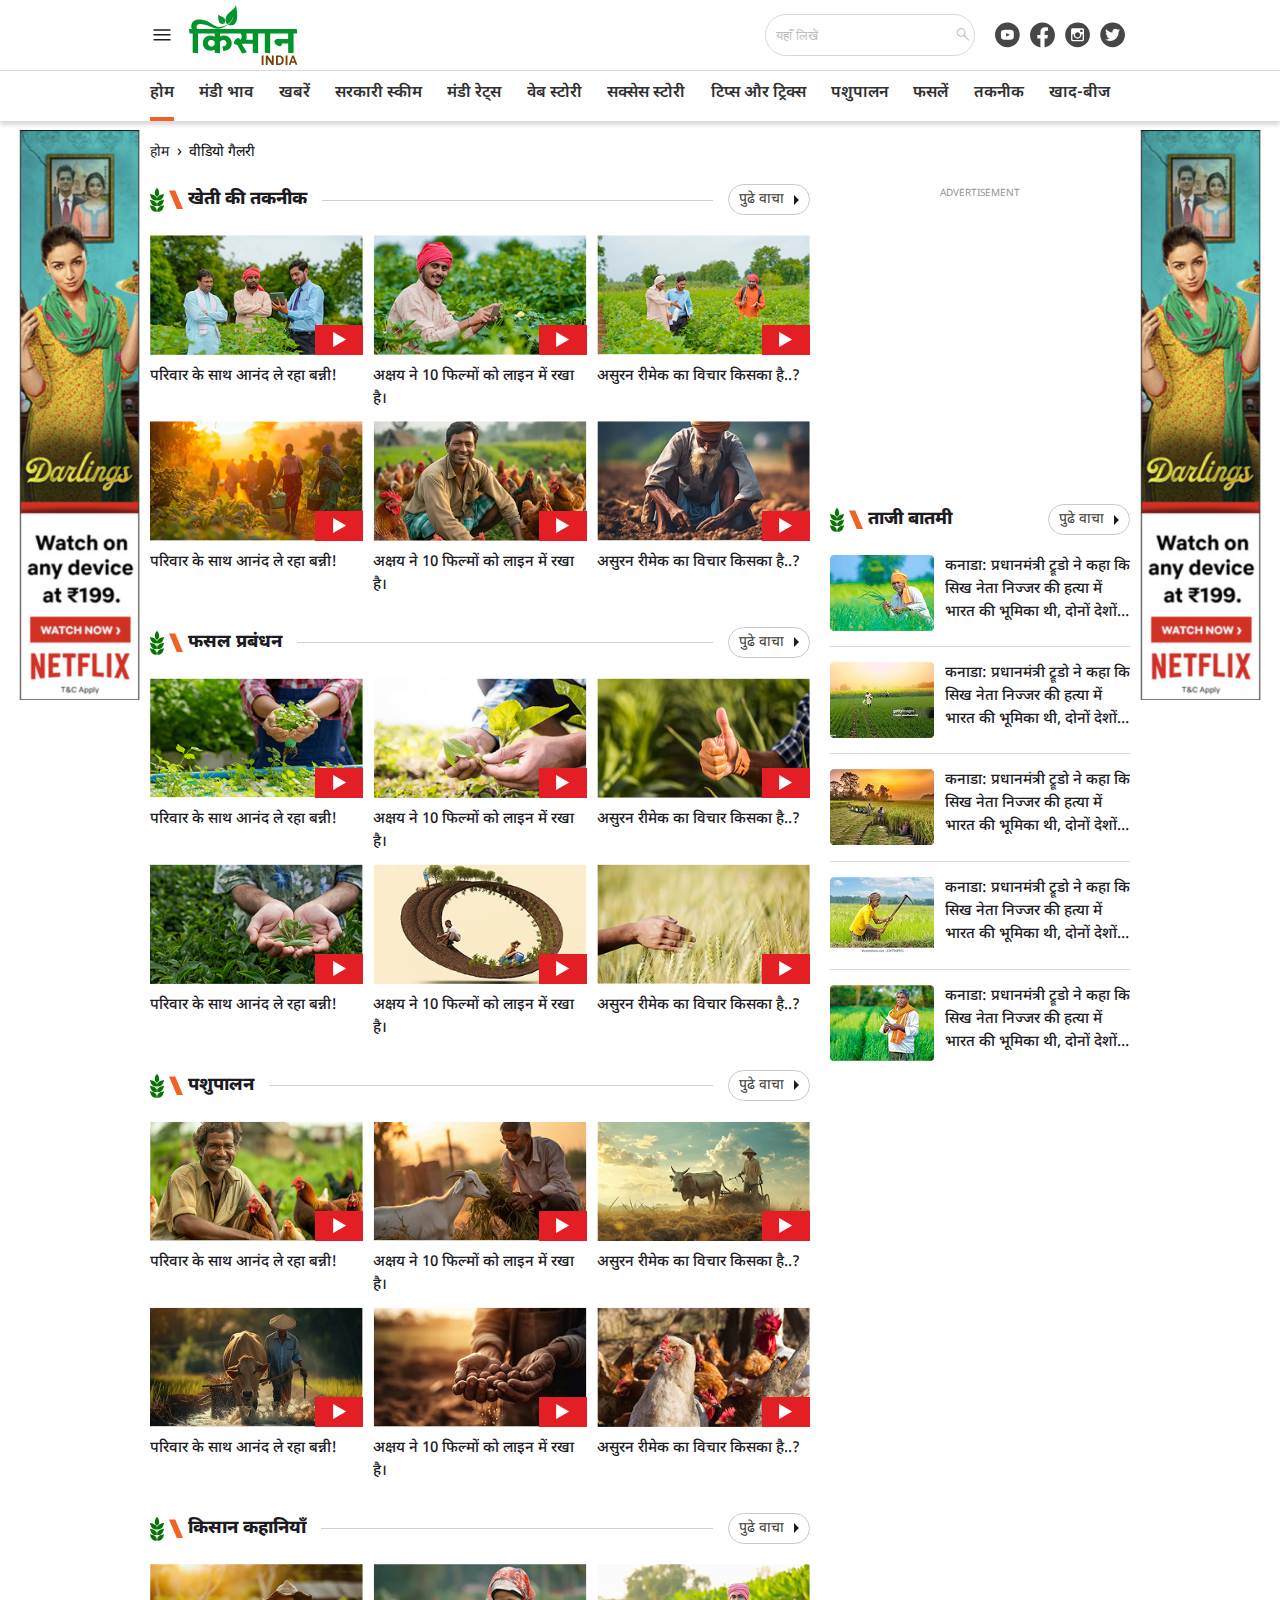
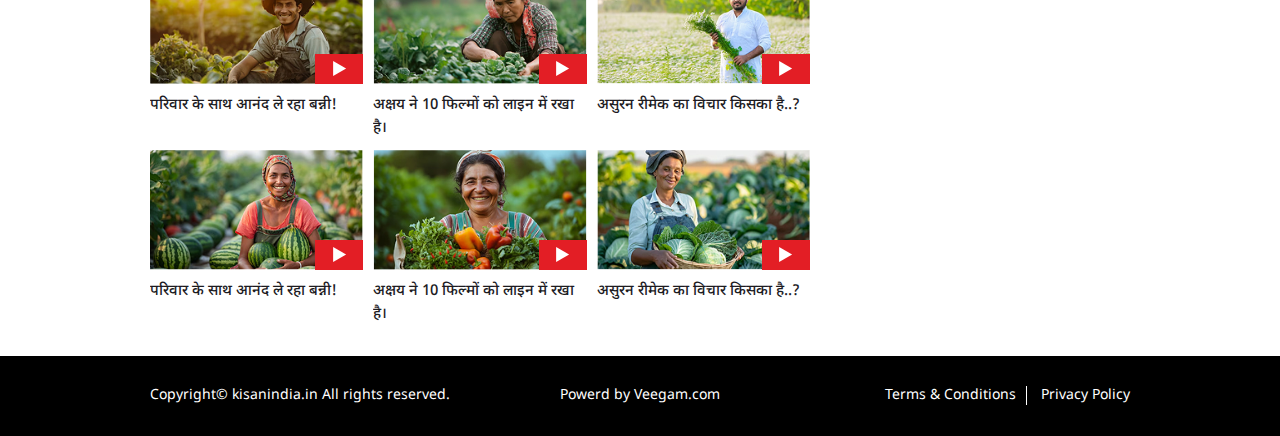
<file: video-gallery.html>
<!DOCTYPE html>
<html lang="en">
<head>
    <meta charset="UTF-8">
    <meta name="viewport" content="width=device-width, initial-scale=1.0">
    <title>Video Gallery Page</title>
    <link rel="preconnect" href="https://fonts.googleapis.com">
    <link rel="preconnect" href="https://fonts.gstatic.com" crossorigin>
    <link href="https://fonts.googleapis.com/css2?family=Noto+Sans+Devanagari:wght@100..900&display=swap" rel="stylesheet">
    <link rel="stylesheet" href="css/global.css">
    <link rel="stylesheet" href="css/style.css">
</head>
<body>
    <div class="gutterLHS"><img width="121" height="570" src="images/vertical-add.png" alt=""></div>
    <div class="gutterRHS"><img width="121" height="570" src="images/vertical-add.png" alt=""></div>
    <!-- header code starts here -->
    <header class="header">
        <div class="logo-navbar">
            <div class="container">
                <div class="left-menu">
                    <div id="hamburger" class="hamburger"><svg><use href="#menu_icon"></use></svg></div>
                    <div class="sitelogo">
                        <a href="#"><img width="109" height="60" src="images/logo.svg" alt="Kisan India"></a>
                    </div>
                </div>
                <div class="right-menu">
                    <div class="search-bar">
                        <input autocomplete="off" placeholder="यहाँ लिखें" type="text" id="searchcontent" name="searchcontent">
                        <button type="submit" class="searchBTN"><svg><use href="#search_icon"></use></svg></button>
                    </div>
                    <div class="social-share">
                        <a href="#"><img width="25" height="25" src="images/youtube.svg" alt="Youtube"></a>
                        <a href="#"><img width="25" height="25" src="images/facebook.svg" alt="Facebook"></a>
                        <a href="#"><img width="25" height="25" src="images/instagram.svg" alt="Instagram"></a>
                        <a href="#"><img width="25" height="25" src="images/twitter.svg" alt="Twitter"></a>
                    </div>
                </div>
            </div>
        </div>
        <div class="topcat-navbar">
            <ul class="container">
                <li class="active"><a href="#">होम</a></li>
                <li><a href="#">मंडी भाव</a></li>
                <li><a href="#">खबरें</a></li>
                <li><a href="#">सरकारी स्कीम</a></li>
                <li><a href="#">मंडी रेट्स</a></li>
                <li><a href="#">वेब स्टोरी</a></li>
                <li><a href="#">सक्सेस स्टोरी</a></li>
                <li><a href="#">टिप्स और ट्रिक्स</a></li>
                <li><a href="#">पशुपालन</a></li>
                <li><a href="#">फसलें</a></li>
                <li><a href="#">तकनीक</a></li>
                <li><a href="#">खाद-बीज</a></li>
            </ul>
        </div>
    </header>
    <div id="bodyoverlay"></div>
    <div id="sidemenu" class="menu-sidebar">
        <div class="container">
            <div class="sidemenu-head">
                <div class="navHead"><img width="109" height="60" src="images/logo.svg" alt="Kisan India"></div>
                <div id="close-nav">
                    <svg><use href="#close_icon"></use></svg>
                </div>
            </div>
            <ul>
                <li><a href="#">होम</a></li>
                <li><a href="#">मंडी भाव</a></li>
                <li><a href="#">खबरें</a></li>
                <li><a href="#">सरकारी स्कीम</a></li>
                <li><a href="#">मंडी रेट्स</a></li>
                <li><a href="#">वेब स्टोरी</a></li>
                <li><a href="#">सक्सेस स्टोरी</a></li>
                <li><a href="#">टिप्स और ट्रिक्स</a></li>
                <li><a href="#">पशुपालन</a></li>
                <li><a href="#">फसलें</a></li>
                <li><a href="#">तकनीक</a></li>
                <li><a href="#">खाद-बीज</a></li>
            </ul>
        </div>
    </div>
    <!-- header code ends here -->

    <!-- detailpage code starts here -->
    <div class="container">
        <ul class="breadcrumb">
            <li><a href="#">होम</a></li>
            <li>वीडियो गैलरी</li>
        </ul>
        <div class="sideColumn_Layout">
            <div class="leftSide_Col">
                <div class="catLandingPage_Wrapper">
                    <div class="videoGalleryCatNews_Widget">
                        <div class="common-heading">
                            <h2 class="h2">
                                <a href="#"><svg><use href="#slash_icon"></use></svg><span>खेती की तकनीक</span></a>
                            </h2>
                            <a href="#" class="see-more">
                                <span>पुढे वाचा <svg><use href="#arrow_right"></use></svg></span>
                            </a>
                        </div>
                        <div class="newsThumbListing_Wrapper">
                            <figure>
                                <a href="#">
                                    <div class="image-thumb">
                                        <img width="260" height="148" src="images/image84.jpg" alt="">
                                        <span class="play-icon">
                                            <svg><use href="#play_icon"></use></svg>
                                        </span>
                                    </div>
                                    <div class="card-title">
                                        <div class="h3">परिवार के साथ आनंद ले रहा बन्नी!</div>
                                    </div>
                                </a>
                            </figure>
                            <figure>
                                <a href="#">
                                    <div class="image-thumb">
                                        <img width="260" height="148" src="images/image85.jpg" alt="">
                                        <span class="play-icon">
                                            <svg><use href="#play_icon"></use></svg>
                                        </span>
                                    </div>
                                    <div class="card-title">
                                        <div class="h3">अक्षय ने 10 फिल्मों को लाइन में रखा है।</div>
                                    </div>
                                </a>
                            </figure>
                            <figure>
                                <a href="#">
                                    <div class="image-thumb">
                                        <img width="260" height="148" src="images/image86.jpg" alt="">
                                        <span class="play-icon">
                                            <svg><use href="#play_icon"></use></svg>
                                        </span>
                                    </div>
                                    <div class="card-title">
                                        <div class="h3">असुरन रीमेक का विचार किसका है..?</div>
                                    </div>
                                </a>
                            </figure>
                            <figure>
                                <a href="#">
                                    <div class="image-thumb">
                                        <img width="260" height="148" src="images/image87.jpg" alt="">
                                        <span class="play-icon">
                                            <svg><use href="#play_icon"></use></svg>
                                        </span>
                                    </div>
                                    <div class="card-title">
                                        <div class="h3">परिवार के साथ आनंद ले रहा बन्नी!</div>
                                    </div>
                                </a>
                            </figure>
                            <figure>
                                <a href="#">
                                    <div class="image-thumb">
                                        <img width="260" height="148" src="images/image88.jpg" alt="">
                                        <span class="play-icon">
                                            <svg><use href="#play_icon"></use></svg>
                                        </span>
                                    </div>
                                    <div class="card-title">
                                        <div class="h3">अक्षय ने 10 फिल्मों को लाइन में रखा है।</div>
                                    </div>
                                </a>
                            </figure>
                            <figure>
                                <a href="#">
                                    <div class="image-thumb">
                                        <img width="260" height="148" src="images/image89.jpg" alt="">
                                        <span class="play-icon">
                                            <svg><use href="#play_icon"></use></svg>
                                        </span>
                                    </div>
                                    <div class="card-title">
                                        <div class="h3">असुरन रीमेक का विचार किसका है..?</div>
                                    </div>
                                </a>
                            </figure>
                        </div>
                    </div>
                    <div class="videoGalleryCatNews_Widget">
                        <div class="common-heading">
                            <h2 class="h2">
                                <a href="#"><svg><use href="#slash_icon"></use></svg><span>फसल प्रबंधन</span></a>
                            </h2>
                            <a href="#" class="see-more">
                                <span>पुढे वाचा <svg><use href="#arrow_right"></use></svg></span>
                            </a>
                        </div>
                        <div class="newsThumbListing_Wrapper">
                            <figure>
                                <a href="#">
                                    <div class="image-thumb">
                                        <img width="260" height="148" src="images/image90.jpg" alt="">
                                        <span class="play-icon">
                                            <svg><use href="#play_icon"></use></svg>
                                        </span>
                                    </div>
                                    <div class="card-title">
                                        <div class="h3">परिवार के साथ आनंद ले रहा बन्नी!</div>
                                    </div>
                                </a>
                            </figure>
                            <figure>
                                <a href="#">
                                    <div class="image-thumb">
                                        <img width="260" height="148" src="images/image91.jpg" alt="">
                                        <span class="play-icon">
                                            <svg><use href="#play_icon"></use></svg>
                                        </span>
                                    </div>
                                    <div class="card-title">
                                        <div class="h3">अक्षय ने 10 फिल्मों को लाइन में रखा है।</div>
                                    </div>
                                </a>
                            </figure>
                            <figure>
                                <a href="#">
                                    <div class="image-thumb">
                                        <img width="260" height="148" src="images/image92.jpg" alt="">
                                        <span class="play-icon">
                                            <svg><use href="#play_icon"></use></svg>
                                        </span>
                                    </div>
                                    <div class="card-title">
                                        <div class="h3">असुरन रीमेक का विचार किसका है..?</div>
                                    </div>
                                </a>
                            </figure>
                            <figure>
                                <a href="#">
                                    <div class="image-thumb">
                                        <img width="260" height="148" src="images/image93.jpg" alt="">
                                        <span class="play-icon">
                                            <svg><use href="#play_icon"></use></svg>
                                        </span>
                                    </div>
                                    <div class="card-title">
                                        <div class="h3">परिवार के साथ आनंद ले रहा बन्नी!</div>
                                    </div>
                                </a>
                            </figure>
                            <figure>
                                <a href="#">
                                    <div class="image-thumb">
                                        <img width="260" height="148" src="images/image94.jpg" alt="">
                                        <span class="play-icon">
                                            <svg><use href="#play_icon"></use></svg>
                                        </span>
                                    </div>
                                    <div class="card-title">
                                        <div class="h3">अक्षय ने 10 फिल्मों को लाइन में रखा है।</div>
                                    </div>
                                </a>
                            </figure>
                            <figure>
                                <a href="#">
                                    <div class="image-thumb">
                                        <img width="260" height="148" src="images/image95.jpg" alt="">
                                        <span class="play-icon">
                                            <svg><use href="#play_icon"></use></svg>
                                        </span>
                                    </div>
                                    <div class="card-title">
                                        <div class="h3">असुरन रीमेक का विचार किसका है..?</div>
                                    </div>
                                </a>
                            </figure>
                        </div>
                    </div>
                    <div class="videoGalleryCatNews_Widget">
                        <div class="common-heading">
                            <h2 class="h2">
                                <a href="#"><svg><use href="#slash_icon"></use></svg><span>पशुपालन</span></a>
                            </h2>
                            <a href="#" class="see-more">
                                <span>पुढे वाचा <svg><use href="#arrow_right"></use></svg></span>
                            </a>
                        </div>
                        <div class="newsThumbListing_Wrapper">
                            <figure>
                                <a href="#">
                                    <div class="image-thumb">
                                        <img width="260" height="148" src="images/image96.jpg" alt="">
                                        <span class="play-icon">
                                            <svg><use href="#play_icon"></use></svg>
                                        </span>
                                    </div>
                                    <div class="card-title">
                                        <div class="h3">परिवार के साथ आनंद ले रहा बन्नी!</div>
                                    </div>
                                </a>
                            </figure>
                            <figure>
                                <a href="#">
                                    <div class="image-thumb">
                                        <img width="260" height="148" src="images/image97.jpg" alt="">
                                        <span class="play-icon">
                                            <svg><use href="#play_icon"></use></svg>
                                        </span>
                                    </div>
                                    <div class="card-title">
                                        <div class="h3">अक्षय ने 10 फिल्मों को लाइन में रखा है।</div>
                                    </div>
                                </a>
                            </figure>
                            <figure>
                                <a href="#">
                                    <div class="image-thumb">
                                        <img width="260" height="148" src="images/image98.jpg" alt="">
                                        <span class="play-icon">
                                            <svg><use href="#play_icon"></use></svg>
                                        </span>
                                    </div>
                                    <div class="card-title">
                                        <div class="h3">असुरन रीमेक का विचार किसका है..?</div>
                                    </div>
                                </a>
                            </figure>
                            <figure>
                                <a href="#">
                                    <div class="image-thumb">
                                        <img width="260" height="148" src="images/image99.jpg" alt="">
                                        <span class="play-icon">
                                            <svg><use href="#play_icon"></use></svg>
                                        </span>
                                    </div>
                                    <div class="card-title">
                                        <div class="h3">परिवार के साथ आनंद ले रहा बन्नी!</div>
                                    </div>
                                </a>
                            </figure>
                            <figure>
                                <a href="#">
                                    <div class="image-thumb">
                                        <img width="260" height="148" src="images/image100.jpg" alt="">
                                        <span class="play-icon">
                                            <svg><use href="#play_icon"></use></svg>
                                        </span>
                                    </div>
                                    <div class="card-title">
                                        <div class="h3">अक्षय ने 10 फिल्मों को लाइन में रखा है।</div>
                                    </div>
                                </a>
                            </figure>
                            <figure>
                                <a href="#">
                                    <div class="image-thumb">
                                        <img width="260" height="148" src="images/image101.jpg" alt="">
                                        <span class="play-icon">
                                            <svg><use href="#play_icon"></use></svg>
                                        </span>
                                    </div>
                                    <div class="card-title">
                                        <div class="h3">असुरन रीमेक का विचार किसका है..?</div>
                                    </div>
                                </a>
                            </figure>
                        </div>
                    </div>

                    <div class="videoGalleryCatNews_Widget">
                        <div class="common-heading">
                            <h2 class="h2">
                                <a href="#"><svg><use href="#slash_icon"></use></svg><span>किसान कहानियाँ</span></a>
                            </h2>
                            <a href="#" class="see-more">
                                <span>पुढे वाचा <svg><use href="#arrow_right"></use></svg></span>
                            </a>
                        </div>
                        <div class="newsThumbListing_Wrapper">
                            <figure>
                                <a href="#">
                                    <div class="image-thumb">
                                        <img width="260" height="148" src="images/image102.jpg" alt="">
                                        <span class="play-icon">
                                            <svg><use href="#play_icon"></use></svg>
                                        </span>
                                    </div>
                                    <div class="card-title">
                                        <div class="h3">परिवार के साथ आनंद ले रहा बन्नी!</div>
                                    </div>
                                </a>
                            </figure>
                            <figure>
                                <a href="#">
                                    <div class="image-thumb">
                                        <img width="260" height="148" src="images/image103.jpg" alt="">
                                        <span class="play-icon">
                                            <svg><use href="#play_icon"></use></svg>
                                        </span>
                                    </div>
                                    <div class="card-title">
                                        <div class="h3">अक्षय ने 10 फिल्मों को लाइन में रखा है।</div>
                                    </div>
                                </a>
                            </figure>
                            <figure>
                                <a href="#">
                                    <div class="image-thumb">
                                        <img width="260" height="148" src="images/image104.jpg" alt="">
                                        <span class="play-icon">
                                            <svg><use href="#play_icon"></use></svg>
                                        </span>
                                    </div>
                                    <div class="card-title">
                                        <div class="h3">असुरन रीमेक का विचार किसका है..?</div>
                                    </div>
                                </a>
                            </figure>
                            <figure>
                                <a href="#">
                                    <div class="image-thumb">
                                        <img width="260" height="148" src="images/image105.jpg" alt="">
                                        <span class="play-icon">
                                            <svg><use href="#play_icon"></use></svg>
                                        </span>
                                    </div>
                                    <div class="card-title">
                                        <div class="h3">परिवार के साथ आनंद ले रहा बन्नी!</div>
                                    </div>
                                </a>
                            </figure>
                            <figure>
                                <a href="#">
                                    <div class="image-thumb">
                                        <img width="260" height="148" src="images/image106.jpg" alt="">
                                        <span class="play-icon">
                                            <svg><use href="#play_icon"></use></svg>
                                        </span>
                                    </div>
                                    <div class="card-title">
                                        <div class="h3">अक्षय ने 10 फिल्मों को लाइन में रखा है।</div>
                                    </div>
                                </a>
                            </figure>
                            <figure>
                                <a href="#">
                                    <div class="image-thumb">
                                        <img width="260" height="148" src="images/image107.jpg" alt="">
                                        <span class="play-icon">
                                            <svg><use href="#play_icon"></use></svg>
                                        </span>
                                    </div>
                                    <div class="card-title">
                                        <div class="h3">असुरन रीमेक का विचार किसका है..?</div>
                                    </div>
                                </a>
                            </figure>
                        </div>
                    </div>
                </div>
            </div>
            <div class="rightSide_Col">
                <div class="adBody"></div>
                <div class="latestnews-sidebar">
                    <div class="heading">
                        <h2 class="h2">
                            <a href="#"><svg><use href="#slash_icon"></use></svg><span>ताजी बातमी</span></a>
                        </h2>
                        <a href="#" class="see-more">पुढे वाचा <svg><use href="#arrow_right"></use></svg></a>
                    </div>
                    <div class="latestnews-listing">
                        <figure>
                            <a href="#">
                                <div class="image-thumb"><img width="105" height="76" src="images/image59.jpg" alt=""></div>
                                <div class="card-title">
                                    <div class="h3">कनाडा: प्रधानमंत्री ट्रूडो ने कहा कि सिख नेता निज्जर की हत्या में भारत की भूमिका थी, दोनों देशों ने राजनयिकों को निष्कासित कर दिया।</div>
                                </div>
                            </a>
                        </figure>
                        <figure>
                            <a href="#">
                                <div class="image-thumb"><img width="105" height="76" src="images/image60.jpg" alt=""></div>
                                <div class="card-title">
                                    <div class="h3">कनाडा: प्रधानमंत्री ट्रूडो ने कहा कि सिख नेता निज्जर की हत्या में भारत की भूमिका थी, दोनों देशों ने राजनयिकों को निष्कासित कर दिया।</div>
                                </div>
                            </a>
                        </figure>
                        <figure>
                            <a href="#">
                                <div class="image-thumb"><img width="105" height="76" src="images/image61.jpg" alt=""></div>
                                <div class="card-title">
                                    <div class="h3">कनाडा: प्रधानमंत्री ट्रूडो ने कहा कि सिख नेता निज्जर की हत्या में भारत की भूमिका थी, दोनों देशों ने राजनयिकों को निष्कासित कर दिया।</div>
                                </div>
                            </a>
                        </figure>
                        <figure>
                            <a href="#">
                                <div class="image-thumb"><img width="105" height="76" src="images/image62.jpg" alt=""></div>
                                <div class="card-title">
                                    <div class="h3">कनाडा: प्रधानमंत्री ट्रूडो ने कहा कि सिख नेता निज्जर की हत्या में भारत की भूमिका थी, दोनों देशों ने राजनयिकों को निष्कासित कर दिया।</div>
                                </div>
                            </a>
                        </figure>
                        <figure>
                            <a href="#">
                                <div class="image-thumb"><img width="105" height="76" src="images/image63.jpg" alt=""></div>
                                <div class="card-title">
                                    <div class="h3">कनाडा: प्रधानमंत्री ट्रूडो ने कहा कि सिख नेता निज्जर की हत्या में भारत की भूमिका थी, दोनों देशों ने राजनयिकों को निष्कासित कर दिया।</div>
                                </div>
                            </a>
                        </figure>
                    </div>
                </div>
            </div>
        </div>    
    </div>
    <!-- detailpage code ends here -->

    <!-- footer code starts here -->
    <footer class="footer">
        <div class="container">
            <div class="copyright">Copyright&copy; kisanindia.in  All rights reserved.</div>
            <div class="poweredby">Powerd by <a href="#">Veegam.com</a></div>
            <div class="footer-links">
                <a href="#">Terms & Conditions</a>
                <a href="#">Privacy Policy</a>
            </div>
        </div>
    </footer>
    <!-- footer code ends here -->

    <script src="js/common.js"></script>

    <svg xmlns="http://www.w3.org/2000/svg" style="display:none">
        <symbol id="menu_icon" viewBox="0 0 24 25">
            <mask id="mask0_46_142" style="mask-type:alpha" maskUnits="userSpaceOnUse" x="0" y="0" width="24" height="25">
                <rect y="0.811127" width="24" height="24" fill="#D9D9D9"/>
            </mask>
            <g mask="url(#mask0_46_142)">
                <path d="M3.5 18.4456V16.9459H20.5V18.4456H3.5ZM3.5 13.5611V12.0611H20.5V13.5611H3.5ZM3.5 8.67639V7.17664H20.5V8.67639H3.5Z" fill="#1C1B1F"/>
            </g>
        </symbol>
        <symbol id="search_icon" viewBox="0 0 20 21">
            <mask id="mask0_46_103" style="mask-type:alpha" maskUnits="userSpaceOnUse" x="0" y="0" width="20" height="21">
                <rect y="0.811127" width="20" height="20" fill="#BEBEBE"/>
            </mask>
            <g mask="url(#mask0_46_103)">
                <path d="M15.8894 17.4586L10.9263 12.4953C10.5096 12.8115 10.0527 13.0565 9.55563 13.2301C9.05855 13.4037 8.54556 13.4905 8.01667 13.4905C6.71695 13.4905 5.61202 13.0356 4.70188 12.1257C3.79174 11.2158 3.33667 10.1114 3.33667 8.81237C3.33667 7.51348 3.7916 6.40862 4.70146 5.49779C5.61132 4.58709 6.71577 4.13174 8.01479 4.13174C9.31368 4.13174 10.4185 4.58681 11.3294 5.49695C12.2401 6.40709 12.6954 7.51202 12.6954 8.81174C12.6954 9.35661 12.606 9.87758 12.4271 10.3747C12.2481 10.8719 12.0058 11.3208 11.7002 11.7213L16.6633 16.6845L15.8894 17.4586ZM8.01604 12.4074C9.02035 12.4074 9.87077 12.059 10.5673 11.3624C11.264 10.6658 11.6123 9.81542 11.6123 8.81112C11.6123 7.80681 11.264 6.9564 10.5673 6.25987C9.87077 5.5632 9.02035 5.21487 8.01604 5.21487C7.01174 5.21487 6.16132 5.5632 5.46479 6.25987C4.76813 6.9564 4.41979 7.80681 4.41979 8.81112C4.41979 9.81542 4.76813 10.6658 5.46479 11.3624C6.16132 12.059 7.01174 12.4074 8.01604 12.4074Z" fill="#BEBEBE"/>
            </g>
        </symbol>
        <symbol viewBox="0 0 25 24" id="close_icon">
            <path d="M18.5 6L6.5 18" stroke="black" stroke-width="2" stroke-linecap="round" stroke-linejoin="round" />
            <path d="M6.5 6L18.5 18" stroke="black" stroke-width="2" stroke-linecap="round" stroke-linejoin="round" />
        </symbol>
        <symbol viewBox="0 0 18 25" id="slash_icon">
            <path d="M0 0.811157H8L18 24.8112H10L0 0.811157Z"/>
        </symbol>
        <symbol viewBox="0 0 23 26" id="play_icon">
            <path d="M23 13L0.499999 25.9904L0.5 0.00961778L23 13Z" fill="white"/>
        </symbol>
        <symbol viewBox="0 0 5 10" id="arrow_right">
            <path d="M0 10V0L5 5L0 10Z"/>
        </symbol>
        <symbol viewBox="0 0 12 9" id="camera_outdoor">
            <path d="M1.5 9C1.075 9 0.719 8.856 0.432 8.568C0.144 8.281 0 7.925 0 7.5V1.5C0 1.075 0.144 0.7185 0.432 0.4305C0.719 0.1435 1.075 0 1.5 0H7.5C7.925 0 8.281 0.1435 8.568 0.4305C8.856 0.7185 9 1.075 9 1.5V3L12 1.425V7.575L9 6V7.5C9 7.925 8.856 8.281 8.568 8.568C8.281 8.856 7.925 9 7.5 9H1.5Z" fill="#8B8B8B"/>
        </symbol>
        <symbol viewBox="0 0 37 37" id="photo_icon">
            <rect width="37" height="37" rx="18.5" fill="white" fill-opacity="0.74"/>
            <path d="M25.2352 14.8992V11H9V24.1008H12.7648V28H29V14.8992H25.2352ZM10.8823 22.1518L10.8825 12.9496H23.353V14.8993H12.7649V22.1518L10.8823 22.1518ZM27.1176 26.051H14.647L14.6472 16.8489H27.1177L27.1176 26.051Z" fill="#306FBE"/>
        </symbol>
        <symbol viewBox="0 0 31 32" id="wh_icon">
            <path d="M23.0581 18.2542C22.9993 18.2259 20.7968 17.1414 20.4054 17.0005C20.2456 16.9431 20.0744 16.8871 19.8924 16.8871C19.595 16.8871 19.3452 17.0353 19.1505 17.3265C18.9305 17.6535 18.2645 18.432 18.0587 18.6646C18.0318 18.6953 17.9952 18.732 17.9732 18.732C17.9535 18.732 17.6126 18.5916 17.5094 18.5468C15.1468 17.5205 13.3534 15.0525 13.1075 14.6363C13.0724 14.5764 13.0709 14.5493 13.0706 14.5493C13.0793 14.5176 13.1587 14.4379 13.1997 14.3968C13.3197 14.2782 13.4496 14.1217 13.5754 13.9703C13.6349 13.8986 13.6946 13.8268 13.7531 13.7592C13.9356 13.5469 14.0168 13.3821 14.1109 13.1912L14.1603 13.0921C14.3902 12.6353 14.1938 12.2498 14.1304 12.1253C14.0783 12.0211 13.1483 9.77666 13.0494 9.54086C12.8117 8.97185 12.4975 8.70691 12.0609 8.70691C12.0204 8.70691 12.0609 8.70691 11.891 8.71407C11.6841 8.7228 10.5576 8.87111 10.0595 9.18509C9.53128 9.5181 8.6377 10.5796 8.6377 12.4464C8.6377 14.1266 9.70392 15.713 10.1617 16.3163C10.1731 16.3315 10.194 16.3624 10.2243 16.4068C11.9774 18.9671 14.1629 20.8645 16.3785 21.7496C18.5114 22.6016 19.5214 22.7 20.0956 22.7H20.0957C20.337 22.7 20.5302 22.6811 20.7005 22.6643L20.8086 22.654C21.5455 22.5887 23.1647 21.7497 23.5331 20.7261C23.8232 19.9199 23.8997 19.0391 23.7067 18.7194C23.5744 18.502 23.3466 18.3927 23.0581 18.2542Z" fill="#858585"/>
            <path d="M16.0765 0.894287C7.89428 0.894287 1.23759 7.50096 1.23759 15.6216C1.23759 18.2481 1.94049 20.8191 3.27205 23.0693L0.723409 30.5873C0.675934 30.7275 0.711246 30.8825 0.814926 30.988C0.889767 31.0644 0.991289 31.1056 1.09497 31.1056C1.13469 31.1056 1.17471 31.0996 1.21375 31.0872L9.05301 28.5961C11.1982 29.7423 13.6228 30.3473 16.0766 30.3473C24.2579 30.3474 30.9139 23.7414 30.9139 15.6216C30.9139 7.50096 24.2579 0.894287 16.0765 0.894287ZM16.0765 27.2796C13.7675 27.2796 11.5312 26.6129 9.60887 25.3514C9.54423 25.309 9.4692 25.2872 9.39367 25.2872C9.35375 25.2872 9.31373 25.2933 9.27478 25.3056L5.3478 26.5539L6.6155 22.8139C6.6565 22.6928 6.636 22.5593 6.56047 22.4562C5.0966 20.4559 4.32277 18.0927 4.32277 15.6216C4.32277 9.19259 9.59544 3.96211 16.0764 3.96211C22.5565 3.96211 27.8286 9.19259 27.8286 15.6216C27.8287 22.0499 22.5567 27.2796 16.0765 27.2796Z" fill="#858585"/>
        </symbol>
        <symbol viewBox="0 0 27 28" id="fb_icon">
            <path fill-rule="evenodd" clip-rule="evenodd" d="M26.6675 25.6457C26.6675 26.4438 26.0206 27.0914 25.2225 27.0914H18.5503V16.9517H21.9538L22.4638 13.0006H18.5503V10.4773C18.5503 9.33328 18.8684 8.55375 20.5088 8.55375L22.6014 8.55304V5.0184C22.2391 4.97061 20.9974 4.86292 19.5524 4.86292C16.5355 4.86292 14.47 6.70441 14.47 10.0864V13.0006H11.0579V16.9517H14.47V27.0914H1.92937C1.13127 27.0914 0.484375 26.4438 0.484375 25.6457V2.35387C0.484375 1.55508 1.13127 0.908203 1.92937 0.908203H25.2225C26.0206 0.908203 26.6675 1.55508 26.6675 2.35387V25.6457Z" fill="#858585"/>
        </symbol>
        <symbol viewBox="0 0 31 26" id="tw_icon">
            <path fill-rule="evenodd" clip-rule="evenodd" d="M29.6212 1.36918C28.4226 2.06767 27.098 2.57566 25.6824 2.84746C24.5547 1.66267 22.943 0.922363 21.1587 0.922363C17.7385 0.922363 14.9628 3.65436 14.9628 7.02367C14.9628 7.50224 15.0161 7.96609 15.1226 8.41291C9.97132 8.15814 5.40489 5.73202 2.34609 2.03592C1.81209 2.94039 1.50718 3.98967 1.50718 5.10709C1.50718 7.22269 2.60099 9.09049 4.2651 10.1847C3.25034 10.1553 2.29285 9.87803 1.45555 9.42424V9.49858C1.45555 12.4559 3.59236 14.9231 6.43014 15.4814C5.91066 15.6247 5.36214 15.6967 4.79668 15.6967C4.39739 15.6967 4.00778 15.6595 3.63027 15.5883C4.41917 18.0113 6.70682 19.7761 9.41957 19.8233C7.2989 21.4604 4.62487 22.4361 1.72175 22.4361C1.22163 22.4361 0.727152 22.4082 0.243164 22.3525C2.98576 24.0809 6.24542 25.0914 9.74465 25.0914C21.1466 25.0914 27.3796 15.7958 27.3796 7.73223C27.3796 7.46662 27.3747 7.20178 27.3642 6.94159C28.575 6.08126 29.6269 5.0072 30.4545 3.78368C29.3445 4.26844 28.1491 4.59678 26.8956 4.74391C28.1757 3.98967 29.1582 2.79403 29.6212 1.36918Z" fill="#858585"/>
        </symbol>
        <symbol viewBox="0 0 27 28" id="inst_icon">
            <path fill-rule="evenodd" clip-rule="evenodd" d="M13.1233 0.908691C9.56785 0.908691 9.12203 0.923762 7.72567 0.987474C6.33223 1.05103 5.38055 1.27236 4.54783 1.59601C3.68695 1.93052 2.95686 2.37816 2.22901 3.10596C1.50121 3.83381 1.05357 4.5639 0.719055 5.42479C0.395404 6.25751 0.174076 7.20918 0.11052 8.60263C0.0468087 9.99898 0.0317383 10.4448 0.0317383 14.0003C0.0317383 17.5557 0.0468087 18.0016 0.11052 19.3979C0.174076 20.7914 0.395404 21.743 0.719055 22.5757C1.05357 23.4366 1.50121 24.1667 2.22901 24.8946C2.95686 25.6224 3.68695 26.07 4.54783 26.4046C5.38055 26.7282 6.33223 26.9495 7.72567 27.0131C9.12203 27.0768 9.56785 27.0918 13.1233 27.0918C16.6788 27.0918 17.1246 27.0768 18.521 27.0131C19.9144 26.9495 20.8661 26.7282 21.6988 26.4046C22.5597 26.07 23.2898 25.6224 24.0176 24.8946C24.7454 24.1667 25.1931 23.4366 25.5276 22.5757C25.8512 21.743 26.0725 20.7914 26.1361 19.3979C26.1998 18.0016 26.2149 17.5557 26.2149 14.0003C26.2149 10.4448 26.1998 9.99898 26.1361 8.60263C26.0725 7.20918 25.8512 6.25751 25.5276 5.42479C25.1931 4.5639 24.7454 3.83381 24.0176 3.10596C23.2898 2.37816 22.5597 1.93052 21.6988 1.59601C20.8661 1.27236 19.9144 1.05103 18.521 0.987474C17.1246 0.923762 16.6788 0.908691 13.1233 0.908691ZM13.1258 3.26759C16.6214 3.26759 17.0354 3.28094 18.4159 3.34393C19.6923 3.40213 20.3855 3.61541 20.8468 3.79469C21.4579 4.03218 21.894 4.31587 22.3521 4.77401C22.8102 5.2321 23.0939 5.66821 23.3314 6.27929C23.5107 6.7406 23.724 7.43379 23.7822 8.71021C23.8452 10.0907 23.8585 10.5047 23.8585 14.0004C23.8585 17.4959 23.8452 17.91 23.7822 19.2904C23.724 20.5669 23.5107 21.26 23.3314 21.7214C23.0939 22.3324 22.8102 22.7686 22.3521 23.2266C21.894 23.6848 21.4579 23.9685 20.8468 24.206C20.3855 24.3852 19.6923 24.5985 18.4159 24.6567C17.0356 24.7197 16.6216 24.7331 13.1258 24.7331C9.62992 24.7331 9.21595 24.7197 7.83565 24.6567C6.55924 24.5985 5.86605 24.3852 5.40474 24.206C4.79366 23.9685 4.35755 23.6848 3.89946 23.2266C3.44137 22.7686 3.15763 22.3324 2.92014 21.7214C2.74085 21.26 2.52758 20.5669 2.46938 19.2904C2.40639 17.91 2.39304 17.4959 2.39304 14.0004C2.39304 10.5047 2.40639 10.0907 2.46938 8.71021C2.52758 7.43379 2.74085 6.7406 2.92014 6.27929C3.15763 5.66821 3.44132 5.2321 3.89946 4.77401C4.35755 4.31587 4.79366 4.03218 5.40474 3.79469C5.86605 3.61541 6.55924 3.40213 7.83565 3.34393C9.21611 3.28094 9.63018 3.26759 13.1258 3.26759ZM6.39807 14.0001C6.39807 10.2872 9.4079 7.27736 13.1208 7.27736C16.8336 7.27736 19.8435 10.2872 19.8435 14.0001C19.8435 17.7129 16.8336 20.7228 13.1208 20.7228C9.4079 20.7228 6.39807 17.7129 6.39807 14.0001ZM13.1224 18.3639C10.7123 18.3639 8.75852 16.4101 8.75852 14C8.75852 11.5899 10.7123 9.63614 13.1224 9.63614C15.5325 9.63614 17.4862 11.5899 17.4862 14C17.4862 16.4101 15.5325 18.3639 13.1224 18.3639ZM20.1066 8.58294C20.9742 8.58294 21.6776 7.87962 21.6776 7.01197C21.6776 6.14433 20.9742 5.44096 20.1066 5.44096C19.239 5.44096 18.5356 6.14433 18.5356 7.01197C18.5356 7.87962 19.239 8.58294 20.1066 8.58294Z" fill="#858585"/>
        </symbol>
        <symbol viewBox="0 0 31 24" id="yt_icon">
            <path fill-rule="evenodd" clip-rule="evenodd" d="M12.7304 15.6924L12.7294 6.83041L21.1605 11.2767L12.7304 15.6924ZM30.6978 5.70143C30.6978 5.70143 30.4023 3.53092 29.4969 2.5751C28.3479 1.32004 27.0602 1.31414 26.4701 1.2413C22.2424 0.922363 15.9008 0.922363 15.9008 0.922363H15.8876C15.8876 0.922363 9.54608 0.922363 5.31839 1.2413C4.72738 1.31414 3.44056 1.32004 2.29064 2.5751C1.38525 3.53092 1.09069 5.70143 1.09069 5.70143C1.09069 5.70143 0.788574 8.25092 0.788574 10.7994V13.1894C0.788574 15.7389 1.09069 18.2874 1.09069 18.2874C1.09069 18.2874 1.38525 20.458 2.29064 21.4138C3.44056 22.6688 4.95018 22.6295 5.62239 22.7604C8.03929 23.0025 15.8942 23.0773 15.8942 23.0773C15.8942 23.0773 22.2424 23.0675 26.4701 22.7486C27.0602 22.6747 28.3479 22.6688 29.4969 21.4138C30.4023 20.458 30.6978 18.2874 30.6978 18.2874C30.6978 18.2874 30.9999 15.7389 30.9999 13.1894V10.7994C30.9999 8.25092 30.6978 5.70143 30.6978 5.70143Z" fill="#858585"/>
        </symbol>
        <symbol viewBox="0 0 16 14" id="photocat_icon">
            <path fill-rule="evenodd" clip-rule="evenodd" d="M15.0386 3.1498H13.2841V1.43611C13.2841 1.12167 13.0129 0.870117 12.7099 0.870117H1.03464C0.715646 0.870117 0.460449 1.12167 0.460449 1.43611V10.5077C0.460449 10.8221 0.715646 11.0737 1.03464 11.0737H2.77317V12.7874C2.77317 13.1018 3.02837 13.3534 3.34737 13.3534H15.0067C15.3257 13.3534 15.5809 13.1018 15.5809 12.7874V3.71579C15.6128 3.40135 15.3576 3.1498 15.0386 3.1498ZM14.4482 10.8693L12.0557 8.27513C11.8165 8.00786 11.3858 8.00786 11.1466 8.27513L10.1258 9.39139L7.87688 6.84443C7.60573 6.52999 7.11129 6.52999 6.84014 6.84443L3.95322 10.1146V4.29748H14.4482V10.8693ZM1.6251 2.00207V9.92593H2.78943V3.71576C2.78943 3.40132 3.04463 3.14977 3.36363 3.14977H12.1201V2.00207H1.6251Z" fill="#1C1B1F"/>
            <ellipse cx="12.5345" cy="6.19984" rx="0.925089" ry="0.911874" fill="#1C1B1F"/>
        </symbol>
    </svg>
</body>
</html>
</file>
<file: css/global.css>
*{margin:0px;padding:0px;-webkit-box-sizing:border-box;-moz-box-sizing:border-box;box-sizing:border-box}
body{font-family: "Noto Sans Devanagari", serif;font-size:16px;font-weight:400;color: #1C1B1F;-webkit-text-size-adjust:none}
a{text-decoration:none;color:#1C1B1F;}
img{height:inherit;max-width:100%;}
.container{width:100%;max-width:1000px;margin:0 auto;padding:0 10px}
.gutterLHS,.gutterRHS{position: fixed;top:130px;width: 121px;height: 570px;z-index: 1;transition: all .5s ease;display: block}
.sticky .gutterLHS,.sticky .gutterRHS{top:60px}
.gutterLHS {right: 50%;margin-right: 500px}
.gutterRHS {left: 50%;margin-left: 500px}
.header{margin-bottom:20px;}
.logo-navbar{border-bottom:1px solid #D9D9D9;}
.logo-navbar .container{display:flex;justify-content:space-between;align-items:center;height:70px;}
.logo-navbar .left-menu{display:flex;align-items: center;}
.logo-navbar .left-menu .hamburger{margin-right:15px;cursor: pointer;}
.logo-navbar .left-menu .hamburger svg{width:24px;height:25px;display:block;}
.logo-navbar .left-menu .sitelogo img{display:block;max-width:109px;}
.logo-navbar .right-menu{display: flex;align-items: center;}
.logo-navbar .right-menu .search-bar{background-color: #fff;border: 1px solid #D9D9D9;border-radius: 50px;display:flex;align-items: center;padding:5px 10px;max-width:210px;}
.logo-navbar .right-menu .search-bar input[type="text"]{border:none;background:transparent;height:30px;}
.logo-navbar .right-menu .search-bar input:focus{outline:0;}
.logo-navbar .right-menu .search-bar input::placeholder{color:#BEBEBE;}
.logo-navbar .right-menu .search-bar .searchBTN{background:transparent;border: none;cursor: pointer;}
.logo-navbar .right-menu .search-bar .searchBTN svg{width:20px;height: 20px;}
.logo-navbar .right-menu .social-share{margin-left: 15px;display:flex;align-items: center;}
.logo-navbar .right-menu .social-share a{display:inline-flex;margin:0 5px;}
.topcat-navbar{box-shadow: 0px 4px 4px 0px rgba(0, 0, 0, 0.15);background-color: #fff;}
.topcat-navbar .container{height:50px;display:flex;flex-wrap:nowrap;overflow-x:auto;-webkit-overflow-scrolling: touch;align-items: center;overflow-y: hidden;justify-content:space-between;}
.topcat-navbar .container::-webkit-scrollbar{display:none;}
.topcat-navbar li{line-height:46px;border-bottom:4px solid #fff;margin-right:20px;flex:0 0 auto;list-style:none;}
.topcat-navbar li a{font-size:16px;font-weight:600;line-height:46px;color:#313030;text-decoration:none;display:block;}
.topcat-navbar li.active{color:#F16325;border-color: #F16325;}
#close-nav svg{width:24px;height:24px;display:block;cursor:pointer;}
#bodyoverlay{background: rgba(0, 0, 0, 0.7);width:100%;height:100%;position:fixed;top:0;left:0;z-index:10;display: none;opacity: 0;transition: opacity 0.3s ease;}
.menu-sidebar{background:#fff;width:95vw;max-width: 400px;position: fixed;left:-400px;top:0;z-index: 12;height: 100vh;overflow-y: auto;transition: left 0.5s ease-in-out;}
.menu-sidebar .container{padding:0 15px;}
.menu-sidebar .sidemenu-head{display: flex;align-items: center;justify-content: space-between;padding:15px 0;margin-bottom:15px;border-bottom:2px solid #D9D9D9;}
.menu-sidebar .sidemenu-head img{max-width: 100px;display:block;}
.menu-sidebar ul li{padding-bottom: 10px;margin-bottom: 10px;border-bottom:1px solid #D9D9D9;list-style:none;}
.menu-sidebar ul li:last-child{margin-bottom:0;border-bottom:none;}
.menu-sidebar ul li a{font-size:16px;font-weight:600;color:#313030;text-decoration:none;display:block;}
.sticky .topcat-navbar{top: 0;position: fixed;width: 100%;z-index: 9;transition: all 0.5s ease;}
.footer{background: #000000;}
.footer .container{display:grid;grid-template-columns:repeat(3, 1fr);height:80px;align-items: center;}
.footer .copyright,.footer .poweredby,.footer .poweredby a{font-size:14px;line-height:20px;font-weight:400;color:#fff;}
.footer .poweredby{text-align: center;}
.footer .footer-links{text-align: right;}
.footer .footer-links a{font-size:14px;line-height:20px;font-weight:400;color:#fff;margin-right:10px;padding-right:10px;border-right:1px solid #fff;}
.footer .footer-links a:last-child{margin-right:0;padding-right:0;border-right:none;}
@media(max-width:767px){
    .gutterLHS,.gutterRHS{display:none;}  
    .logo-navbar .right-menu{display:none;}
    .logo-navbar .left-menu .sitelogo img{max-width:150px;}
    .footer .container{grid-template-columns:1fr;padding:15px 0;height:auto;}
    .footer .copyright, .footer .poweredby, .footer .poweredby a,.footer .footer-links{text-align: center;}
    .footer .poweredby{margin: 10px 0;}
}
</file>
<file: css/style.css>
.adBody{text-align:center;clear:both;margin-bottom:20px;position:relative;height:120px;padding-top:2px;z-index:0;background:#fff;}
.adBody:before{content:"ADVERTISEMENT";font-size:10px;line-height:16px;display:block;color:#949494}
.heading{margin-bottom:10px;padding-bottom:10px;border-bottom:1px solid #C9C9C9;display:flex;justify-content:space-between;align-items:center;}
.heading .h2, .heading .h2 a{font-size:18px;font-weight:800;line-height:23px;color: #1C1B1F;display:flex;justify-content:flex-start;align-items:center;}
.heading svg{width:14px;height:25px;display:block;margin-right:5px;fill:#F16325;}
.heading .h2{position: relative;}
.heading .h2::before{content:'';background-image: url(../images/crop.svg);width:14px;height:25px;margin-right:5px;}
.heading .view-more{display:flex;align-items: center;font-size:14px;line-height:20px;font-weight:700;color:#000;text-transform:capitalize;}
.heading .view-more svg{width:5px;height:10px;display:block;margin-left:10px;fill:#000;}
.trendingtopics-wrapper{margin-bottom:20px;}
.trendingtopics-wrapper{display: flex;justify-content: flex-start;align-items: center;}
.trendingtopics-wrapper .wrap-head{margin-right:15px;}
.trendingtopics-wrapper .wrap-head{font-size:16px;font-weight:600;text-transform:uppercase;color:#006935;}
.trendingtopics-wrapper .trending-list{display:flex;flex-wrap:nowrap;overflow-x:auto;-webkit-overflow-scrolling: touch;align-items: center;overflow-y: hidden;}
.trendingtopics-wrapper .trending-list::-webkit-scrollbar{display:none;}
.trendingtopics-wrapper .trending-list a{border: 1px solid #949494;border-radius:50px;text-decoration: none;font-size:14px;font-weight:400;color: #949494;padding:5px 10px;margin-right:15px;flex:0 0 auto;}
.homepagetopnews-wrapper{display:grid;grid-template-columns: 1fr 1fr 300px;gap:15px;margin-bottom:20px;}
.homepagetopnews-wrapper .left-column .leadnews-wrap{position: relative;margin-bottom:20px;}
.homepagetopnews-wrapper .left-column .leadnews-wrap::after{content:'';background: linear-gradient(360deg, #000000 0%, rgba(0, 0, 0, 0) 100%);width: 100%;height: 100%;z-index: 1;position: absolute;bottom: 0;   left: 0;pointer-events: none;border-radius:0 0 5px 5px;}
.homepagetopnews-wrapper .left-column .leadnews-wrap .image-thumb img{display: block;width:100%;aspect-ratio:16/9;border-radius:5px;}
.homepagetopnews-wrapper .left-column .leadnews-wrap .card-title{position:absolute;bottom:0;left:0;z-index:2;padding:10px;}
.homepagetopnews-wrapper .left-column .leadnews-wrap .card-title .h3{color:#fff;font-size:18px;line-height:24px;font-weight:600;overflow: hidden;text-overflow: ellipsis;display: -webkit-box;-webkit-line-clamp: 2;-webkit-box-orient: vertical;max-height:47px;}
.homepagetopnews-wrapper .smallnews-wrap figure{display:grid;grid-template-columns:142px 1fr;gap:10px;margin-bottom:10px;padding-bottom:10px;border-bottom: 1px solid #D9D9D9;}
.homepagetopnews-wrapper .smallnews-wrap figure:last-child{border-bottom:none;}
.homepagetopnews-wrapper .smallnews-wrap .image-thumb img{display:block;width:100%;aspect-ratio:16/9;border-radius:5px;}
.cat-tag a{font-size:12px;line-height:20px;font-weight:700;color: #067302;}
.homepagetopnews-wrapper .smallnews-wrap .card-title .h3{font-size:14px;line-height:20px;font-weight:400;overflow: hidden;text-overflow: ellipsis;display: -webkit-box;-webkit-line-clamp: 2;-webkit-box-orient: vertical;margin:5px 0;}
.timestamp{font-size:12px;font-weight:400;line-height:20px;color: #8D8D8D;}
.homepagetopnews-wrapper .right-column .adBody{height:300px;}
.latestnews-rhs .latestnews-listing figure{margin-bottom:10px;padding-bottom:10px;border-bottom: 1px solid #D9D9D9}
.latestnews-rhs .latestnews-listing figure:last-child{border-bottom:none;}
.latestnews-rhs .latestnews-listing .card-title .h3{font-size:14px;line-height:20px;font-weight:600;color:#000;overflow: hidden;text-overflow: ellipsis;display: -webkit-box;-webkit-line-clamp: 2;-webkit-box-orient: vertical;margin-bottom:5px;}
.videogallery-widget{background: rgba(5, 60, 3, 0.82);position: relative;padding:20px;margin-bottom:20px;}
.videogallery-widget::before{content:'';background-image:url(../images/video-bg.png);position:absolute;top:0;left:0;width:100%;height:100%;background-size:cover;background-repeat:no-repeat;}
.videogallery-widget .heading{border-bottom:none;position: relative;}
.videogallery-widget .heading .h2::before{display:none;}
.videogallery-widget .heading .h2, .videogallery-widget .heading .h2 a{color:#fff;}
.videogallery-widget .heading svg{fill: #fff;}
.videogallery-widget .heading .view-more{color:#fff;}
.videogallery-widget .videogallery-thumbs{display:grid;grid-template-columns:repeat(4, 1fr);gap:20px;position: relative;}
.videogallery-widget .videogallery-thumbs figure:first-child{grid-row: 1 / 3;grid-column: 1 / 3;}
.videogallery-widget .videogallery-thumbs .image-thumb{position: relative;}
.videogallery-widget .videogallery-thumbs .image-thumb img{display: block;width:100%;aspect-ratio:16/9;margin-bottom:10px;}
.videogallery-widget .videogallery-thumbs .play-icon{background: rgba(0, 0, 0, 0.74);width:43px;height:29px;display:flex;justify-content: center;align-items: center;position:absolute;right:0;bottom:0;}
.videogallery-widget .videogallery-thumbs .play-icon svg{width:17px;height:17px;}
.videogallery-widget .videogallery-thumbs .card-title .h3{font-size:14px;line-height:20px;font-weight:700;color:#fff;overflow: hidden;text-overflow: ellipsis;display: -webkit-box;-webkit-line-clamp: 2;-webkit-box-orient: vertical;}
.videogallery-widget .videogallery-thumbs figure:first-child .play-icon{width:75px;height:50px}
.videogallery-widget .videogallery-thumbs figure:first-child .play-icon svg{width:30px;height:30px}
.videogallery-widget .videogallery-thumbs figure:first-child .card-title .h3{font-size:22px;line-height:29px;font-weight:600;overflow: hidden;text-overflow: ellipsis;display: -webkit-box;-webkit-line-clamp: 3;-webkit-box-orient: vertical;}
.bg-grey{background-color: #F8F8F8;padding:20px;}
.govtscheme-wrapper{margin-bottom:20px;}
.govtscheme-wrapper .wrapper-grid{display:grid;grid-template-columns:1fr 486px 1fr;gap:15px}
.wrapper-grid .image-thumb img{display:block;width:100%;border-radius:5px;aspect-ratio:16/9;margin-bottom:10px;}
.govtscheme-wrapper .wrapper-grid .left-col .thumbnews-wrap{margin-bottom:10px;padding-bottom:10px;border-bottom: 1px solid #D9D9D9}
.govtscheme-wrapper .wrapper-grid .left-col .thumbnews-wrap .card-title .h3{font-size:14px;line-height:20px;font-weight:700;overflow: hidden;text-overflow: ellipsis;display: -webkit-box;-webkit-line-clamp: 2;-webkit-box-orient: vertical;margin-bottom:5px;}
.govtscheme-wrapper .wrapper-grid .mid-col .card-title .h3{font-size:18px;line-height:25px;font-weight:700;overflow: hidden;text-overflow: ellipsis;display: -webkit-box;-webkit-line-clamp: 2;-webkit-box-orient: vertical;}
.commonnews-listing figure{margin-bottom:10px;padding-bottom:10px;border-bottom: 1px solid #D9D9D9}
.commonnews-listing figure:last-child{border-bottom:none;}
.commonnews-listing .card-title .h3{font-size:14px;line-height:20px;font-weight:600;color:#000;overflow: hidden;text-overflow: ellipsis;display: -webkit-box;-webkit-line-clamp: 2;-webkit-box-orient: vertical;margin-bottom:5px;}
.cropnews-wrapper{margin-bottom:20px;}
.cropnews-wrapper .wrapper-grid{display:grid;grid-template-columns:repeat(4, 1fr);gap:20px;}
.cropnews-wrapper .wrapper-grid .card-title .h3{font-size:14px;line-height:20px;font-weight:600;color:#000;overflow: hidden;text-overflow: ellipsis;display: -webkit-box;-webkit-line-clamp: 3;-webkit-box-orient: vertical;margin-bottom:5px;}
.cropnews-wrapper .wrapper-grid figure:first-child{grid-row: 1 / 3;grid-column: 1 / 3;}
.cropnews-wrapper .wrapper-grid figure:first-child .h3{font-size:18px;line-height:25px;font-weight:700;color:#000;overflow: hidden;text-overflow: ellipsis;display: -webkit-box;-webkit-line-clamp: 3;-webkit-box-orient: vertical;margin-bottom:5px;}
.technews-wrapper{margin-bottom:20px;}
.technews-wrapper .wrapper-grid{display:grid;grid-template-columns:1fr 486px 1fr;gap:15px}
.technews-wrapper .wrapper-grid .left-col .thumbnews-wrap figure{margin-bottom:10px;padding-bottom:10px;border-bottom: 1px solid #D9D9D9}
.technews-wrapper .wrapper-grid .left-col .thumbnews-wrap figure:last-child{border-bottom:none;}
.technews-wrapper .wrapper-grid .left-col .thumbnews-wrap .card-title .h3{font-size:14px;line-height:20px;font-weight:700;overflow: hidden;text-overflow: ellipsis;display: -webkit-box;-webkit-line-clamp: 2;-webkit-box-orient: vertical;margin-bottom:5px;}
.technews-wrapper .wrapper-grid .mid-col .card-title .h3{font-size:18px;line-height:25px;font-weight:700;overflow: hidden;text-overflow: ellipsis;display: -webkit-box;-webkit-line-clamp: 2;-webkit-box-orient: vertical;}
.politicsnews-wrapper{margin-bottom:20px;}
.politicsnews-wrapper .wrapper-grid{display:grid;grid-template-columns:1fr 486px 1fr;gap:15px}
.politicsnews-wrapper .wrapper-grid .left-col .thumbnews-wrap figure{margin-bottom:10px;padding-bottom:10px;border-bottom: 1px solid #D9D9D9}
.politicsnews-wrapper .wrapper-grid .left-col .thumbnews-wrap figure:last-child{border-bottom:none;}
.politicsnews-wrapper .wrapper-grid .left-col .thumbnews-wrap .card-title .h3{font-size:14px;line-height:20px;font-weight:700;overflow: hidden;text-overflow: ellipsis;display: -webkit-box;-webkit-line-clamp: 2;-webkit-box-orient: vertical;margin-bottom:5px;}
.politicsnews-wrapper .wrapper-grid .mid-col .card-title .h3{font-size:18px;line-height:25px;font-weight:700;overflow: hidden;text-overflow: ellipsis;display: -webkit-box;-webkit-line-clamp: 2;-webkit-box-orient: vertical;}
.politicsnews-wrapper .wrapper-grid .right-col .thumbnews-wrap{margin-bottom:10px;padding-bottom:10px;border-bottom: 1px solid #D9D9D9}
.politicsnews-wrapper .wrapper-grid .right-col .thumbnews-wrap .card-title .h3{font-size:14px;line-height:20px;font-weight:700;overflow: hidden;text-overflow: ellipsis;display: -webkit-box;-webkit-line-clamp: 2;-webkit-box-orient: vertical;margin-bottom:5px;}
.threecolnews-wrapper{display:grid;grid-template-columns: repeat(3, 1fr);gap:20px;margin-bottom:20px;}
.threecolnews-wrapper .catnewsgrid-listing .thumbnews-wrap{margin-bottom:10px;padding-bottom:10px;border-bottom: 1px solid #D9D9D9}
.threecolnews-wrapper .catnewsgrid-listing .thumbnews-wrap .image-thumb img{display:block;width:100%;aspect-ratio:16/9;margin-bottom:10px;border-radius:5px;}
.threecolnews-wrapper .catnewsgrid-listing .card-title .h3{font-size:14px;line-height:20px;font-weight:700;overflow: hidden;text-overflow: ellipsis;display: -webkit-box;-webkit-line-clamp: 2;-webkit-box-orient: vertical;margin-bottom: 5px;}
.shortvideogallery-widget{border: 2px solid #067302;padding:20px;margin-bottom:20px;position: relative;}
.shortvideogallery-widget::before{content:'';background-image: url(../images/svideo-bg.svg);width:100%;height:160px;background-repeat: no-repeat;background-size:cover;position:absolute;top:0;left:0;z-index:-1;}
.shortvideogallery-widget .heading{border-bottom:none;position: relative;}
.shortvideogallery-widget .heading .h2::before{display:none;}
.shortvideogallery-widget .heading .h2, .shortvideogallery-widget .heading .h2 a{color:#fff;}
.shortvideogallery-widget .heading svg{fill: #fff;}
.shortvideogallery-widget .heading .view-more{color:#fff;}
.shortvideogallery-widget .gallery-grid{display:grid;grid-template-columns:repeat(5, 1fr);gap:10px;}
.shortvideogallery-widget .gallery-grid figure{background:#fff;border-radius:4px;border-bottom: 3px solid #067302;box-shadow: 0px 0px 4px 0px rgba(0, 0, 0, 0.18);}
.shortvideogallery-widget .gallery-grid .image-thumb img{display: block;width:100%;border-radius:4px;}
.shortvideogallery-widget .gallery-grid .card-title{padding:10px;}
.shortvideogallery-widget .gallery-grid .card-title .h3{font-size:14px;line-height:20px;font-weight:700;}
.photogallery-widget{background: linear-gradient(90deg, #067302 -14.35%, #000000 189.11%);padding:20px;margin-bottom:20px;}
.photogallery-widget .heading{border-bottom:none;position: relative;}
.photogallery-widget .heading .h2::before{display:none;}
.photogallery-widget .heading .h2, .photogallery-widget .heading .h2 a{color:#fff;}
.photogallery-widget .heading svg{fill: #fff;}
.photogallery-widget .heading .view-more{color:#fff;}
.photogallery-widget .gallery-grid{display: grid;grid-template-columns: 1fr 470px 1fr;gap:20px;}
.photogallery-widget .gallery-grid .image-thumb{position: relative;}
.photogallery-widget .gallery-grid .image-thumb .photo-icon{position: absolute;right:10px;bottom:10px}
.photogallery-widget .gallery-grid .image-thumb .photo-icon svg{width:37px;height:37px;display:block;}
.photogallery-widget .gallery-grid .image-thumb img{width:100%;display:block;aspect-ratio:16/9;border-radius:5px;margin-bottom:10px;}
.photogallery-widget .gallery-grid .thumbnews-wrap figure{margin-bottom:10px;padding-bottom:10px;}
.photogallery-widget .gallery-grid .thumbnews-wrap .card-title .h3{font-size:14px;line-height:20px;font-weight:700;overflow: hidden;text-overflow: ellipsis;display: -webkit-box;-webkit-line-clamp: 2;-webkit-box-orient: vertical;color:#fff;}
.photogallery-widget .gallery-grid .col-mid .card-title .h3{font-size:18px;line-height:25px;font-weight:700;overflow: hidden;text-overflow: ellipsis;display: -webkit-box;-webkit-line-clamp: 2;-webkit-box-orient: vertical;color:#fff;}
.special-gridcol{margin-bottom:20px;}
.special-gridcol .wrapper-grid {display:grid;grid-template-columns: 1fr 1fr 230px;gap:20px;}
.special-gridcol .wrapper-grid .left-col .thumbnews-wrap figure{margin-bottom:10px;padding-bottom:10px;border-bottom: 1px solid #D9D9D9}
.special-gridcol .wrapper-grid .left-col .thumbnews-wrap figure a{display: grid;grid-template-columns: 120px 1fr;gap:10px;}
.special-gridcol .wrapper-grid .left-col .thumbnews-wrap .card-title .h3{font-size:14px;line-height:20px;font-weight:700;overflow: hidden;text-overflow: ellipsis;display: -webkit-box;-webkit-line-clamp: 3;-webkit-box-orient: vertical;}
.special-gridcol .wrapper-grid .mid-col .card-title .h3{font-size:18px;line-height:25px;font-weight:700;overflow: hidden;text-overflow: ellipsis;display: -webkit-box;-webkit-line-clamp: 2;-webkit-box-orient: vertical;}
.special-gridcol .wrapper-grid .left-col .commonnews-listing{display:flex;}
.special-gridcol .wrapper-grid .left-col .commonnews-listing figure{margin:0 10px 0 0;padding:0 10px 0 0;border-bottom:none;border-right:1px solid #D9D9D9;width:50%}
.special-gridcol .wrapper-grid .left-col .commonnews-listing figure:nth-of-type(2){margin:0;padding:0;border-right:none;}
.special-gridcol .wrapper-grid .left-col .commonnews-listing .card-title .h3{-webkit-line-clamp: 3;}
.flexgrid{display:flex;align-items:center;}
.play-time{display:flex;align-items:baseline;font-size:13px;line-height:20px;font-weight:400;color:#8D8D8D;margin-left:10px;}
.play-time svg{width:12px;height:9px;display:block;margin-right:5px;}
.breadcrumb{margin-bottom:20px;}
.breadcrumb li{list-style-type:none;display:inline-block;position: relative;font-size:14px;line-height:23px;font-weight:400;color:#030303;}
.breadcrumb li::after{content: "\203A";display: inline-block; margin: 0 3px 0 8px;font-size:16px;color: #030303;}
.breadcrumb li:last-child::after{display: none;}
.sideColumn_Layout{display: grid;grid-template-columns: 1fr 300px; gap:20px}
.rightSide_Col .adBody{height:300px;}
.detailPage_Wrapper{margin-bottom:30px;}
.detailPage_Wrapper .article_title{font-size:34px;line-height:50px;font-weight:800;margin-bottom:10px;}
.detailPage_Wrapper .featured_image{margin-bottom:20px;}
.detailPage_Wrapper .featured_image img{width: 100%;display: block;aspect-ratio: 16/9;border-radius:14px;}
.detailPage_Wrapper .author_wrap{display:flex;flex-wrap:wrap;justify-content:space-between;align-items:center;margin-bottom:20px;}
.detailPage_Wrapper .author_wrap .author_info{border-left:9px solid #006935;padding-left:10px;}
.detailPage_Wrapper .author_wrap .author_info{font-size:14px;line-height:20px;font-weight:600;color:#000;}
.detailPage_Wrapper .author_wrap .article_share{display:grid;grid-template-columns: repeat(5, 1fr);    gap: 10px;align-items: center;}
.detailPage_Wrapper .author_wrap .article_share svg{width:28px;height:28px;display:block;}
.detailPage_Wrapper p{font-size:20px;line-height: 35px;font-weight:400;margin-bottom:15px;}
.detailPage_Wrapper .alsoread_wrapper{border-top:1px solid #D6D6D6;border-bottom:1px solid #D6D6D6;padding:20px 0;margin-bottom:20px;}
.detailPage_Wrapper .alsoread_wrapper .head{font-size:20px;line-height:35px;font-weight:300;margin-bottom:10px;display:block;}
.detailPage_Wrapper .alsoread_wrapper li{font-size:20px;line-height: 35px;font-weight:700;padding-left:25px;list-style-type:none;margin-bottom:10px;position: relative;}
.detailPage_Wrapper .alsoread_wrapper li:last-child{margin-bottom:0;}
.detailPage_Wrapper .alsoread_wrapper li::before{content:'';width:13px;height:13px;background-color: #F16325;border-radius:13px;position:absolute;left:0;top:8px;}
.relatednews_wrapper{margin-bottom:20px;}
.relatednews_wrapper .grid_listing{display: grid;grid-template-columns:repeat(2, 1fr);gap:15px}
.relatednews_wrapper .grid_listing figure{margin-bottom: 10px;padding-bottom: 10px;border-bottom: 1px solid #D9D9D9;}
.relatednews_wrapper .grid_listing figure:nth-last-of-type(1){border-bottom:none;}
.relatednews_wrapper .grid_listing figure:nth-last-of-type(2){border-bottom:none;}
.relatednews_wrapper .grid_listing figure a{display: grid;grid-template-columns: 120px 1fr;gap: 10px;}
.relatednews_wrapper .grid_listing .image-thumb img{display:block;width:100%;aspect-ratio:16/9;}
.relatednews_wrapper .grid_listing .card-title .h3{font-size:16px;line-height:24px;font-weight:500;overflow: hidden;text-overflow: ellipsis;display: -webkit-box;-webkit-line-clamp: 2;-webkit-box-orient: vertical;}
.heading .see-more{display:flex;align-items: center;font-size:14px;font-weight:400;color:#373737;text-transform:capitalize;border:1px solid #CACACA;padding:5px 10px;border-radius:50px;}
.rightSide_Col .heading{border-bottom:none;}
.heading .see-more svg{width:5px;height:10px;display:block;margin-left:10px;fill:#1C1B1F;margin-right:0;}
.latestnews-sidebar .latestnews-listing figure{margin-bottom: 15px;padding-bottom: 15px;border-bottom: 1px solid #D9D9D9;}
.latestnews-sidebar .latestnews-listing figure:last-child{border-bottom:none;}
.latestnews-sidebar .latestnews-listing figure a{display: grid;grid-template-columns: 105px 1fr;gap: 10px;}
.latestnews-sidebar .latestnews-listing .image-thumb img{width:100%;display:block;}
.latestnews-sidebar .latestnews-listing .card-title .h3{font-size:15px;font-weight:500;line-height:23px;overflow: hidden;text-overflow: ellipsis;display: -webkit-box;-webkit-line-clamp: 3;-webkit-box-orient: vertical;}
.active-blog{font-size:23px;font-weight:500;color: #03942C;display:flex;align-items: center;margin-bottom:10px;}
.active-blog .live-blink{display: inline-block;background: rgba(3,148,44,1);border-radius: 50%;    box-shadow: 0 0 0 0 rgba(129,201,149,1);margin: 0 10px 0 0;height: 10px;width: 10px;transform: scale(1);   animation: green 2s infinite}
@keyframes green {
    0% {
        transform: scale(.95);
        box-shadow: 0 0 0 0 rgba(3,148,44,.7)
    }

    70% {
        transform: scale(1);
        box-shadow: 0 0 0 10px rgba(3,148,44,0)
    }

    100% {
        transform: scale(.95);
        box-shadow: 0 0 0 0 rgba(3,148,44,0)
    }
}
.liveBlog_Wrapper .published_time{font-size:14px;font-weight:600;line-height:19px;color:#222222;margin:10px 0;}
.liveBlog_Wrapper .liveBlog_Listing{padding-left:6px;}
.liveBlog_Wrapper .liveBlog_Listing ul{border-left:1px solid #979797;}
.liveBlog_Wrapper .liveBlog_Listing ul li{list-style-type:none;padding-left:20px;position: relative;margin-bottom:30px;}
.liveBlog_Wrapper .liveBlog_Listing ul li::before{content:'';width:11px;height:11px;background-color: #D70101;position:absolute;left:-6px;border-radius:11px;}
.liveBlog_Wrapper .liveBlog_Listing .blog-timestamp{font-size:14px;line-height:19px;font-weight:600;color:#222222;margin-bottom:15px;}
.liveBlog_Wrapper .liveBlog_Listing p{font-size:20px;line-height:35px;font-weight:400;}
.common-heading{display: flex;justify-content: space-between;align-items: center;position: relative;margin-bottom:20px;}
.common-heading::after{border-top: 1px solid #cfcfcf;content: "";margin: 0 auto;position: absolute;    top: 50%;left: 0;right: 0;bottom: 0;width: 100%;z-index: -1;}
.common-heading .h2{background-color: #fff;padding-right:15px;}
.common-heading .h2, .common-heading .h2 a{font-size:18px;font-weight:800;line-height:23px;color: #1C1B1F;display:flex;justify-content:flex-start;align-items:center;}
.common-heading svg{width:14px;height:25px;display:block;margin-right:5px;fill:#F16325;}
.common-heading .h2{position: relative;}
.common-heading .h2::before{content:'';background-image: url(../images/crop.svg);width:14px;height:25px;margin-right:5px;}
.common-heading .see-more span{display:flex;align-items: center;font-size:14px;font-weight:400;color:#373737;text-transform:capitalize;border:1px solid #CACACA;padding:5px 10px;border-radius:50px;background-color:#fff;flex:0 0 auto;}
.common-heading .see-more{padding-left:15px;background-color: #fff;display:flex;}
.common-heading .see-more svg{width:5px;height:10px;display:block;margin-left:10px;fill:#1C1B1F;margin-right:0;}
.catFourThumbs_NewsWidget{margin-bottom:30px;}
.catFourThumbs_NewsWidget .newsThumbListing_Wrapper{display:grid;grid-template-columns:repeat(4, 1fr);gap:20px;position: relative;}
.catFourThumbs_NewsWidget .newsThumbListing_Wrapper figure:first-child{grid-row: 1 / 3;grid-column: 1 / 3;}
.catFourThumbs_NewsWidget .newsThumbListing_Wrapper .image-thumb{position: relative;}
.catFourThumbs_NewsWidget .newsThumbListing_Wrapper .image-thumb img{display: block;width:100%;aspect-ratio:16/9;margin-bottom:10px;}
.catFourThumbs_NewsWidget .newsThumbListing_Wrapper .photo-icon{background: #CD7F00;width:44px;height:23px;display:flex;justify-content: center;align-items: center;position:absolute;right:0;bottom:0;font-size:13px;font-weight:600;}
.catFourThumbs_NewsWidget .newsThumbListing_Wrapper .photo-icon svg{width:15px;height:13px;fill:#1C1B1F;margin-right:3px;}
.catFourThumbs_NewsWidget .newsThumbListing_Wrapper .card-title .h3{font-size:15px;line-height:23px;font-weight:500;overflow: hidden;text-overflow: ellipsis;display: -webkit-box;-webkit-line-clamp: 2;-webkit-box-orient: vertical;}
.catFourThumbs_NewsWidget .newsThumbListing_Wrapper figure:first-child .card-title .h3{font-size:20px;line-height:30px;font-weight:600;overflow: hidden;text-overflow: ellipsis;display: -webkit-box;-webkit-line-clamp: 3;-webkit-box-orient: vertical;}
.videoGalleryCatNews_Widget{margin-bottom:30px;}
.videoGalleryCatNews_Widget .newsThumbListing_Wrapper{display: grid;grid-template-columns: repeat(3, 1fr);gap:10px}
.videoGalleryCatNews_Widget .newsThumbListing_Wrapper .image-thumb{position: relative;}
.videoGalleryCatNews_Widget .newsThumbListing_Wrapper .image-thumb img{display: block;width:100%;aspect-ratio:16/9;margin-bottom:10px;}
.videoGalleryCatNews_Widget .newsThumbListing_Wrapper .play-icon{background: #E31E25;width:48px;height:30px;display:flex;justify-content: center;align-items: center;position:absolute;right:0;bottom:0;}
.videoGalleryCatNews_Widget .newsThumbListing_Wrapper .play-icon svg{width:15px;height:15px;}
.videoGalleryCatNews_Widget .newsThumbListing_Wrapper .card-title .h3{font-size:15px;line-height:23px;font-weight:500;overflow: hidden;text-overflow: ellipsis;display: -webkit-box;-webkit-line-clamp: 2;-webkit-box-orient: vertical;}
@media(max-width:767px){
    .homepagetopnews-wrapper,.special-gridcol .wrapper-grid,.govtscheme-wrapper .wrapper-grid,.technews-wrapper .wrapper-grid,.politicsnews-wrapper .wrapper-grid,.threecolnews-wrapper,.photogallery-widget .gallery-grid{grid-template-columns:1fr;}
    .trendingtopics-wrapper .trending-list{width:calc(100% - 35px)}
    .trendingtopics-wrapper .wrap-head span{display:none;}
    .adBody{margin:0 -10px 20px -10px;height:300px;}
    .shortvideogallery-widget .gallery-grid{display:flex;flex-wrap: nowrap;overflow-x: auto;-webkit-overflow-scrolling: touch;}
    .shortvideogallery-widget .gallery-grid::-webkit-scrollbar{display:none;}
    .shortvideogallery-widget .gallery-grid figure{flex:0 0 auto;width:80%;margin-right:15px;}
    .videogallery-widget,.shortvideogallery-widget{margin: 0 -10px 20px -10px;padding:10px;}
    .photogallery-widget{margin: 0 -10px;padding:10px;}
    .bg-grey{margin:0 -10px 20px -10px;padding:10px;}
    .videogallery-widget .videogallery-thumbs,.cropnews-wrapper .wrapper-grid{grid-template-columns:repeat(2, 1fr);}
    .homepagetopnews-wrapper .left-column .smallnews-wrap figure:last-child{border-bottom:1px solid #D9D9D9;}
    .homepagetopnews-wrapper,.govtscheme-wrapper .wrapper-grid{gap:0}
    .homepagetopnews-wrapper .latestnews-listing figure:last-child{margin-bottom:0;padding-bottom:0;}
    .govtscheme-wrapper .left-col .commonnews-listing figure:last-child{border-bottom:1px solid #D9D9D9;}
    .govtscheme-wrapper .wrapper-grid .mid-col figure{margin-bottom:10px;padding-bottom:10px;border-bottom:1px solid #D9D9D9;}
    .govtscheme-wrapper .right-col .commonnews-listing figure:last-child{margin-bottom:0;padding-bottom:0;}
    .technews-wrapper .wrapper-grid .left-col .thumbnews-wrap figure:last-child{border-bottom:1px solid #D9D9D9;margin-bottom:0;}
    .technews-wrapper .wrapper-grid .mid-col figure{padding-bottom:10px;border-bottom:1px solid #D9D9D9;}
    .technews-wrapper .right-col .commonnews-listing figure:last-child{margin-bottom:0;padding-bottom:0;}
    .special-gridcol .right-col .commonnews-listing figure:last-child{margin-bottom:0;padding-bottom:0;}
    .politicsnews-wrapper .wrapper-grid .left-col .thumbnews-wrap figure:last-child{border-bottom:1px solid #D9D9D9;margin-bottom:0;}
    .politicsnews-wrapper .wrapper-grid .mid-col figure{padding-bottom:10px;border-bottom:1px solid #D9D9D9;}
    .politicsnews-wrapper .right-col .commonnews-listing figure:last-child{margin-bottom:0;padding-bottom:0;}
    .photogallery-widget .gallery-grid .col-left{order:2}
    .photogallery-widget .gallery-grid .col-mid{order:1}
    .photogallery-widget .gallery-grid .col-right{order:3}
    .photogallery-widget .gallery-grid .col-left .thumbnews-wrap,.photogallery-widget .gallery-grid .col-right .thumbnews-wrap{display:flex;justify-content: space-between;}
    .photogallery-widget .gallery-grid .col-left .thumbnews-wrap figure,.photogallery-widget .gallery-grid .col-right .thumbnews-wrap figure{width:48%;}
    .photogallery-widget .gallery-grid .thumbnews-wrap figure{margin:0;padding:0;}
    .breadcrumb{white-space: nowrap;overflow-x: auto;overflow-y: hidden;}
    .breadcrumb::-webkit-scrollbar{display:none;}
    .sideColumn_Layout{grid-template-columns:1fr;}
    .detailPage_Wrapper .article_title{font-size:28px;line-height:44px;}
    .detailPage_Wrapper .author_wrap .author_info{margin-bottom:20px;}
    .relatednews_wrapper .grid_listing{grid-template-columns:1fr;gap:0}
    .relatednews_wrapper .grid_listing figure:nth-last-of-type(2){border-bottom:1px solid #D9D9D9;}
    .common-heading::after{display:none;}
    .catFourThumbs_NewsWidget .newsThumbListing_Wrapper{grid-template-columns: repeat(2, 1fr);}
    .videoGalleryCatNews_Widget .newsThumbListing_Wrapper{grid-template-columns: repeat(2, 1fr);}
}
</file>
